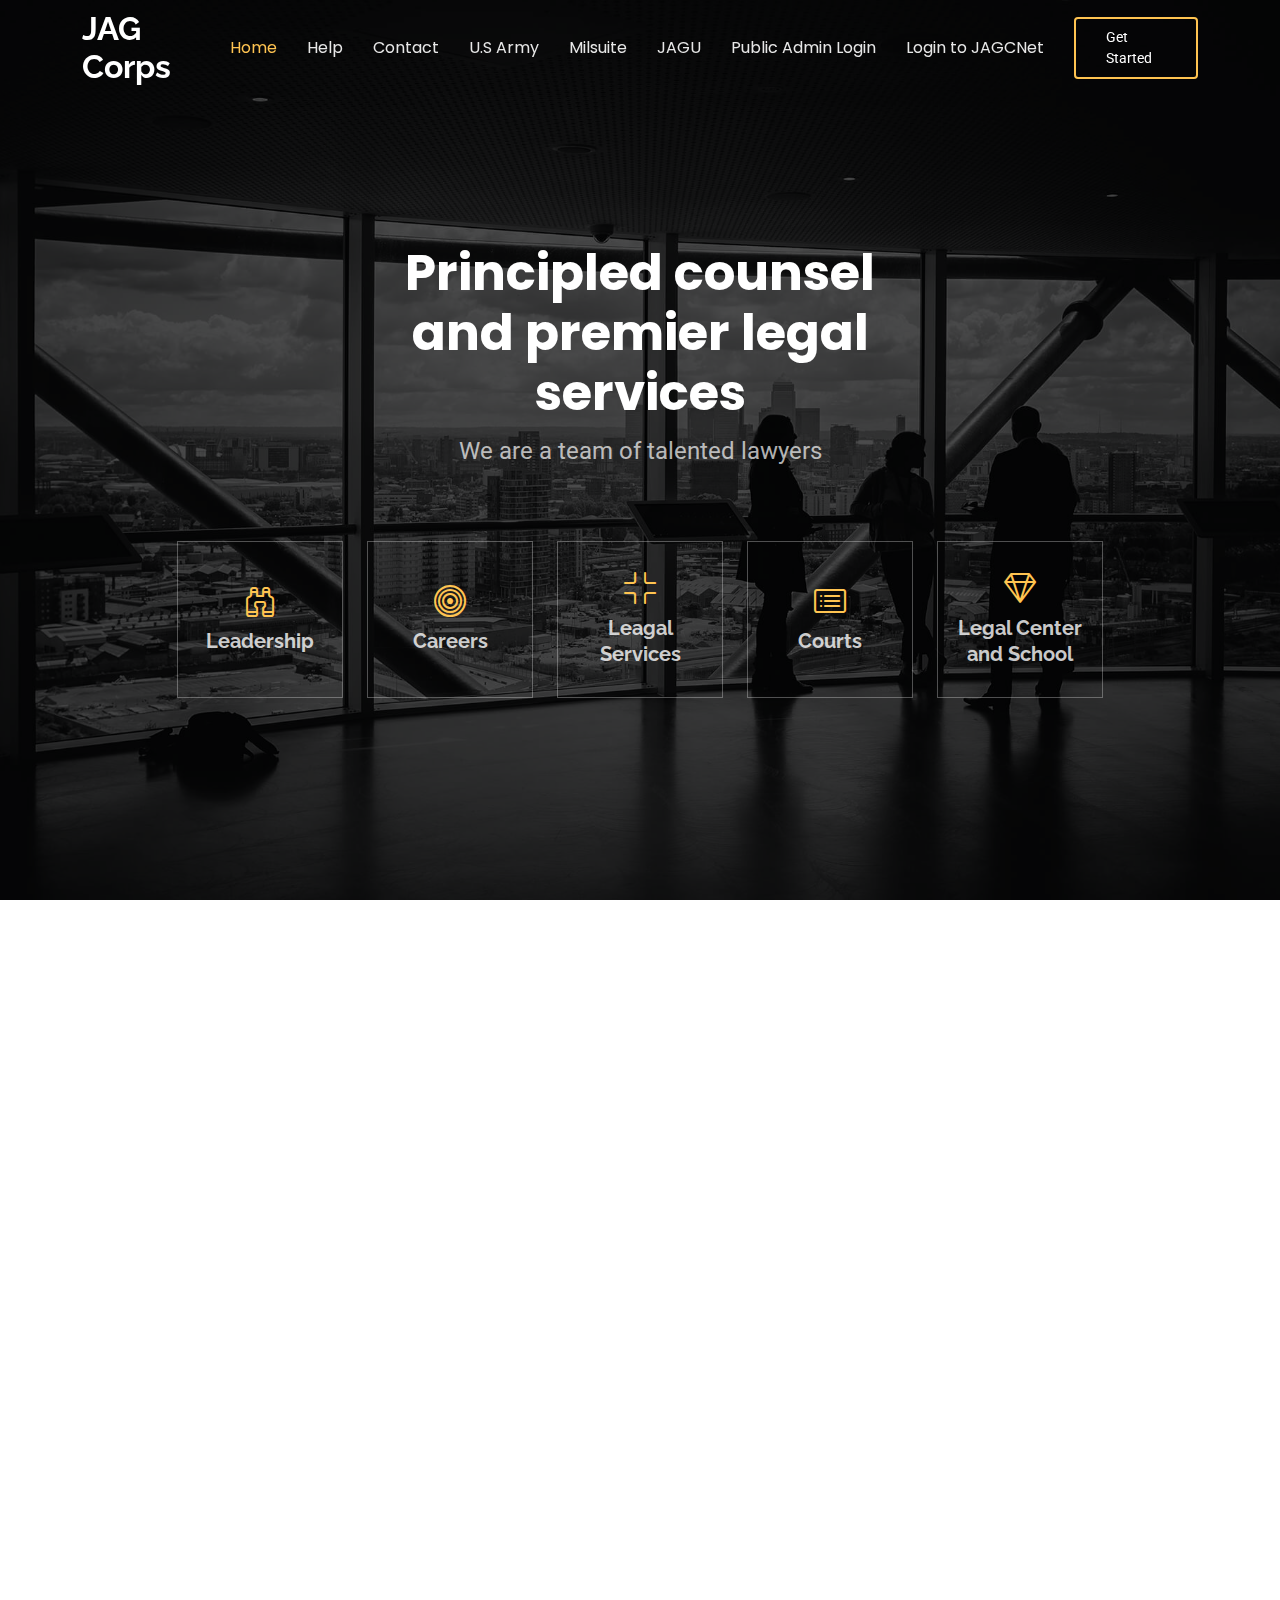
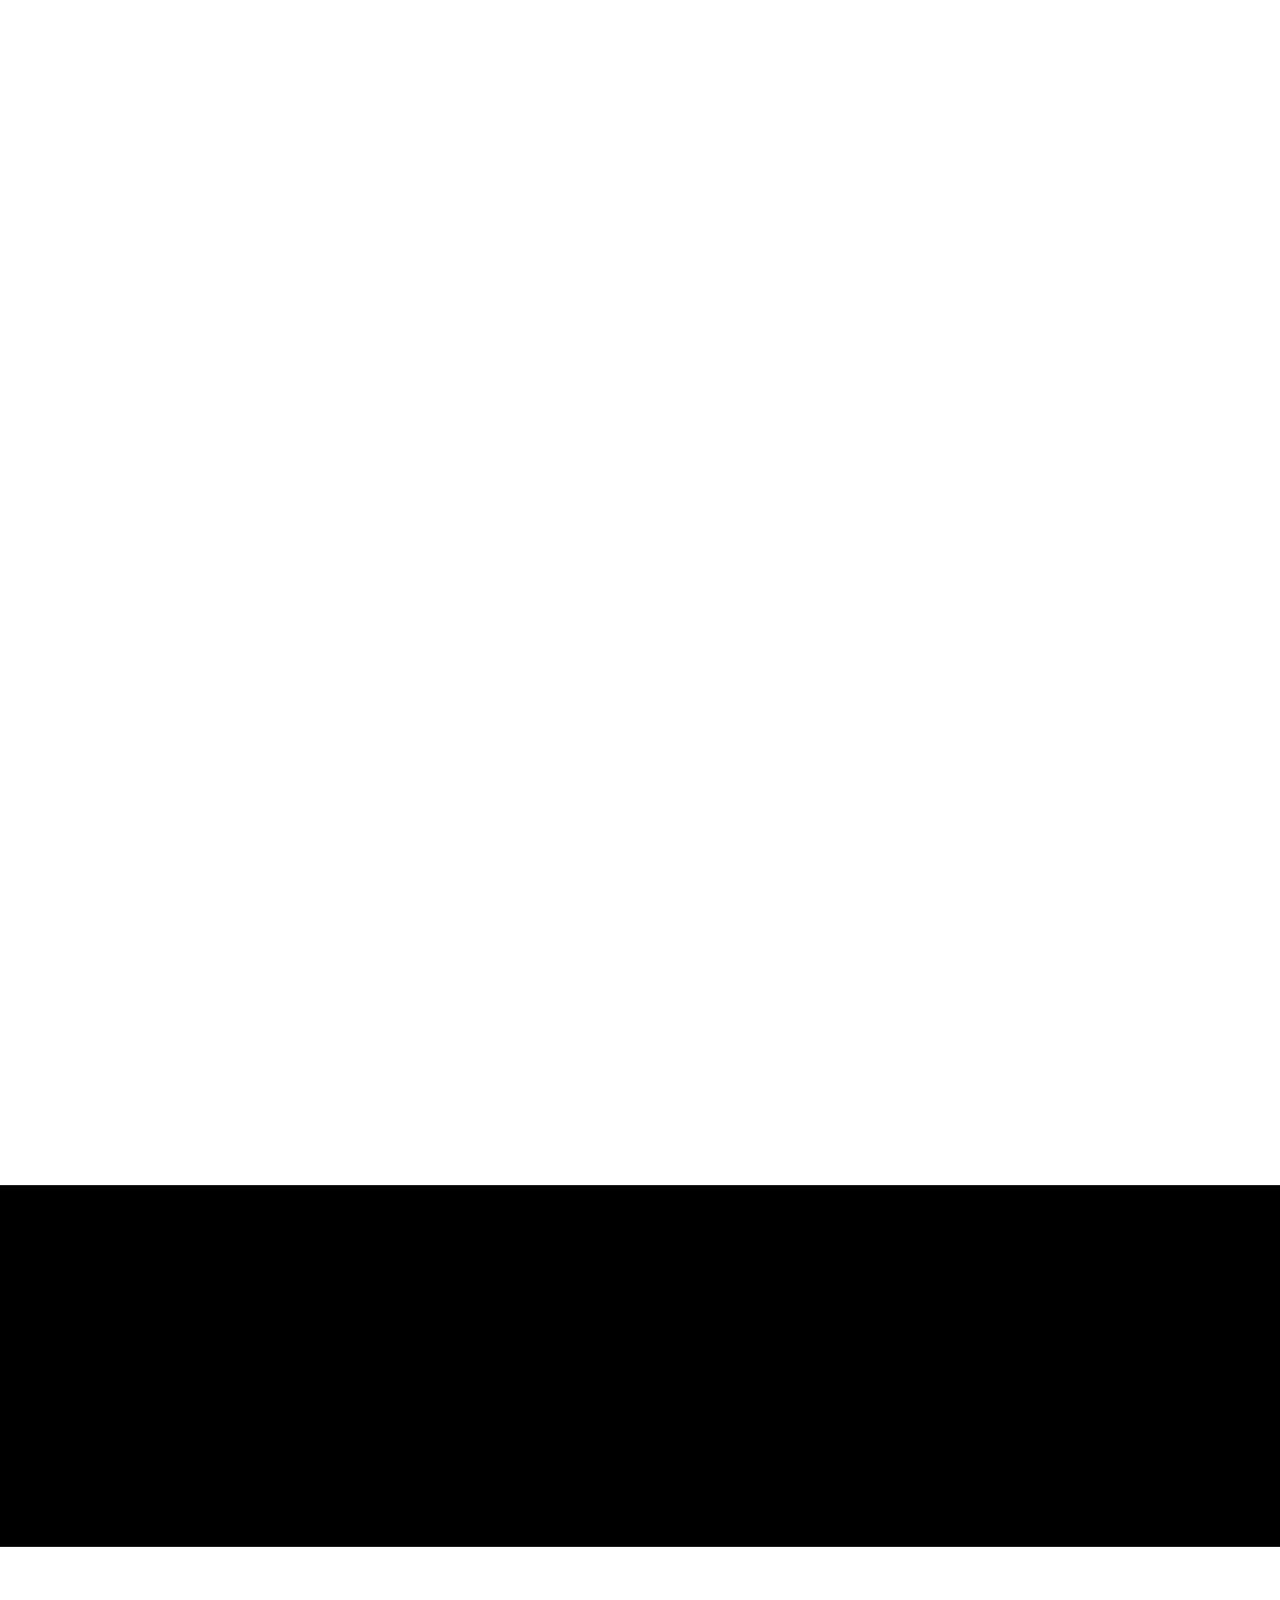
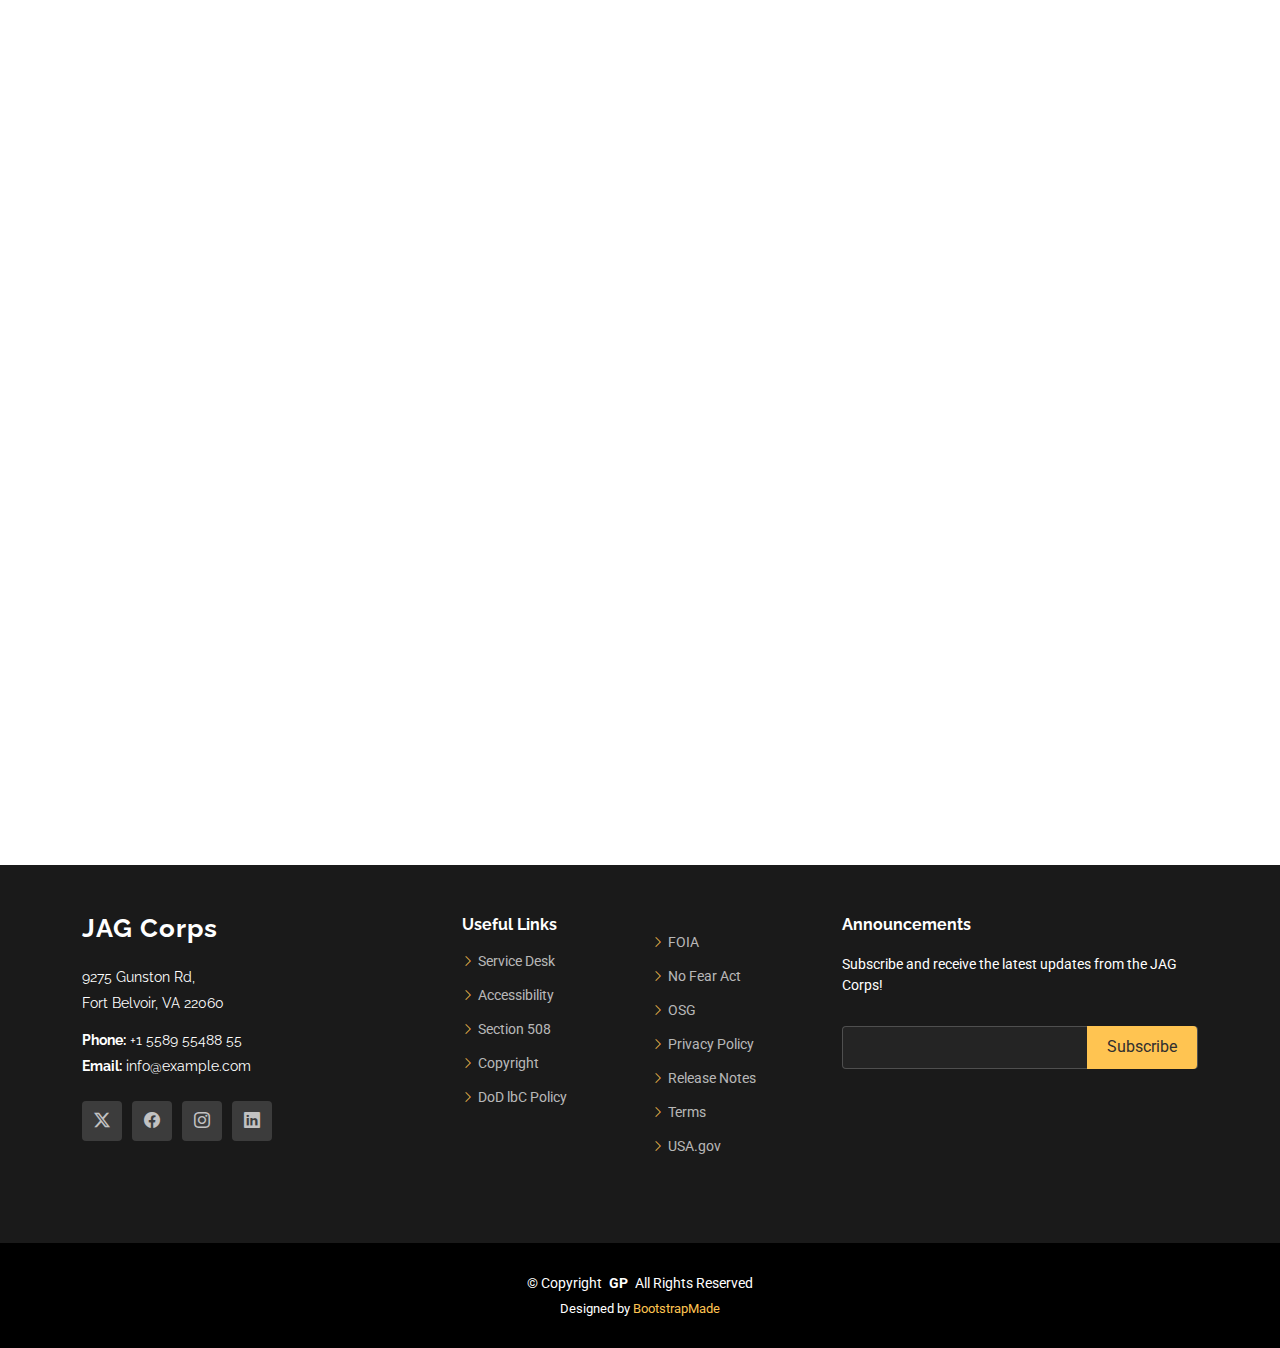
<file: Gp -1/index.html>
<!DOCTYPE html>
<html lang="en">

<head>
  <meta charset="utf-8">
  <meta content="width=device-width, initial-scale=1.0" name="viewport">
  <title>Index - Gp Bootstrap Template</title>
  <meta content="" name="description">
  <meta content="" name="keywords">

  <!-- Favicons -->
  <link href="assets/img/favicon.png" rel="icon">
  <link href="assets/img/apple-touch-icon.png" rel="apple-touch-icon">

  <!-- Fonts -->
  <link href="https://fonts.googleapis.com" rel="preconnect">
  <link href="https://fonts.gstatic.com" rel="preconnect" crossorigin>
  <link
    href="https://fonts.googleapis.com/css2?family=Roboto:ital,wght@0,100;0,300;0,400;0,500;0,700;0,900;1,100;1,300;1,400;1,500;1,700;1,900&family=Poppins:ital,wght@0,100;0,200;0,300;0,400;0,500;0,600;0,700;0,800;0,900;1,100;1,200;1,300;1,400;1,500;1,600;1,700;1,800;1,900&family=Raleway:ital,wght@0,100;0,200;0,300;0,400;0,500;0,600;0,700;0,800;0,900;1,100;1,200;1,300;1,400;1,500;1,600;1,700;1,800;1,900&display=swap"
    rel="stylesheet">

  <!-- Vendor CSS Files -->
  <link href="assets/vendor/bootstrap/css/bootstrap.min.css" rel="stylesheet">
  <link href="assets/vendor/bootstrap-icons/bootstrap-icons.css" rel="stylesheet">
  <link href="assets/vendor/aos/aos.css" rel="stylesheet">
  <link href="assets/vendor/swiper/swiper-bundle.min.css" rel="stylesheet">
  <link href="assets/vendor/glightbox/css/glightbox.min.css" rel="stylesheet">

  <!-- Main CSS File -->
  <link href="assets/css/main.css" rel="stylesheet">

  <!-- =======================================================
  * Template Name: Gp
  * Template URL: https://bootstrapmade.com/gp-free-multipurpose-html-bootstrap-template/
  * Updated: Jun 14 2024 with Bootstrap v5.3.3
  * Author: BootstrapMade.com
  * License: https://bootstrapmade.com/license/
  ======================================================== -->
</head>

<body class="index-page">

  <header id="header" class="header d-flex align-items-center fixed-top">
    <div class="container-fluid container-xl position-relative d-flex align-items-center justify-content-between">

      <a href="index.html" class="logo d-flex align-items-center me-auto me-lg-0">
        <!-- Uncomment the line below if you also wish to use an image logo -->
        <!-- <img src="assets/img/logo.png" alt=""> -->
        <h1 class="sitename">JAG Corps</h1>
        <!-- <span></span> -->
      </a>

      <nav id="navmenu" class="navmenu">
        <ul>
          <li><a href="#hero" class="active">Home<br></a></li>
          <li><a href="#about">Help</a></li>
          <li><a href="#services">Contact</a></li>
          <li><a href="#portfolio">U.S Army</a></li>
          <li><a href="#team">Milsuite</a></li>
          <!-- <li class="dropdown"><a href="#"><span>Dropdown</span> <i class="bi bi-chevron-down toggle-dropdown"></i></a>
            <ul>
              <li><a href="#">Dropdown 1</a></li>
              <li class="dropdown"><a href="#"><span>Deep Dropdown</span> <i class="bi bi-chevron-down toggle-dropdown"></i></a>
                <ul>
                  <li><a href="#">Deep Dropdown 1</a></li>
                  <li><a href="#">Deep Dropdown 2</a></li>
                  <li><a href="#">Deep Dropdown 3</a></li>
                  <li><a href="#">Deep Dropdown 4</a></li>
                  <li><a href="#">Deep Dropdown 5</a></li>
                </ul>
              </li>
              <li><a href="#">Dropdown 2</a></li>
              <li><a href="#">Dropdown 3</a></li>
              <li><a href="#">Dropdown 4</a></li>
            </ul>
          </li> -->
          <li><a href="#contact">JAGU</a></li>
          <li><a href="#contact">Public Admin Login</a></li>
          <li><a href="#contact">Login to JAGCNet</a></li>
        </ul>
        <i class="mobile-nav-toggle d-xl-none bi bi-list"></i>
      </nav>

      <a class="btn-getstarted" href="index.html#about">Get Started</a>

    </div>
  </header>

  <main class="main">

    <!-- Hero Section -->
    <section id="hero" class="hero section">

      <img src="assets/img/hero-bg.jpg" alt="" data-aos="fade-in">

      <div class="container">

        <div class="row justify-content-center text-center" data-aos="fade-up" data-aos-delay="100">
          <div class="col-xl-6 col-lg-8">
            <h2>Principled counsel and premier legal services<span></span></h2>
            <p>We are a team of talented lawyers</p>
          </div>
        </div>

        <div class="row gy-4 mt-5 justify-content-center" data-aos="fade-up" data-aos-delay="200">
          <div class="col-xl-2 col-md-4" data-aos="fade-up" data-aos-delay="300">
            <div class="icon-box">
              <i class="bi bi-binoculars"></i>
              <h3><a href="./leader.html" target="_blank">Leadership</a></h3>
            </div>
          </div>
          <div class="col-xl-2 col-md-4" data-aos="fade-up" data-aos-delay="400">
            <div class="icon-box">
              <i class="bi bi-bullseye"></i>
              <h3><a href="./career.html" target="_blank">Careers</a></h3>
            </div>
          </div>
          <div class="col-xl-2 col-md-4" data-aos="fade-up" data-aos-delay="500">
            <div class="icon-box">
              <i class="bi bi-fullscreen-exit"></i>
              <h3><a href="./legal.html" target="_blank">Leagal Services</a></h3>
            </div>
          </div>
          <div class="col-xl-2 col-md-4" data-aos="fade-up" data-aos-delay="600">
            <div class="icon-box">
              <i class="bi bi-card-list"></i>
              <h3><a href="./court.html" target="_blank">Courts</a></h3>
            </div>
          </div>
          <div class="col-xl-2 col-md-4" data-aos="fade-up" data-aos-delay="700">
            <div class="icon-box">
              <i class="bi bi-gem"></i>
              <h3><a href="https://tjaglcs.army.mil/" target="_blank">Legal Center and School</a></h3>
            </div>
          </div>
        </div>

      </div>

    </section><!-- /Hero Section -->

    <!-- About Section -->
    <section id="about" class="about section">

      <div class="container" data-aos="fade-up" data-aos-delay="100">

        <div class="row gy-4">
          <div class="col-lg-6 order-1 order-lg-2 mySlider">
            <div class="numbertext"> 1 / 3</div>
            <img src="assets/img/img4.jpg" class="img-fluid" alt="">
            <div class="text">Lorem ipsum dolor sit amet consectetur adipisicing elit. Impedit architecto veritatis quisquam labore error saepe dolore cumque id magni! Minima adipisci, aut error ab ullam illo. </div>
            <a class="prev" onclick="plusSlides(-1)">&#10094;</a>
            <a class="next" onclick="plusSlides(1)">&#10095;</a>
          </div>
          <div class="col-lg-6 order-1 order-lg-2 mySlider">
            <div class="numbertext"> 2 / 3</div>
            <img src="assets/img/img5.jpg" class="img-fluid" alt="">
            <div class="text">Lorem ipsum dolor sit, amet consectetur adipisicing elit. Explicabo omnis, illum magnam alias neque consequatur maxime quidem, sint ea sequi dolor, obcaecati facilis minima incidunt aliquid. Aperiam iusto voluptate asperiores. </div>
            <a class="prev" onclick="plusSlides(-1)">&#10094;</a>
            <a class="next" onclick="plusSlides(1)">&#10095;</a>
          </div>
          <div class="col-lg-6 order-1 order-lg-2 mySlider">
            <div class="numbertext"> 3 / 3</div>
            <img src="assets/img/img6.jpg" class="img-fluid" alt="">
            <div class="text">Lorem ipsum dolor sit amet consectetur adipisicing elit. Impedit architecto veritatis quisquam labore error saepe dolore cumque id magni! Minima adipisci, aut error ab ullam illo. </div>
            <a class="prev" onclick="plusSlides(-1)">&#10094;</a>
            <a class="next" onclick="plusSlides(1)">&#10095;</a>
          </div>
          <div class="col-lg-6 order-1 order-lg-2 mySlider">
            <div class="numbertext"> 4 / 4</div>
            <img src="assets/img/img7.jpg" class="img-fluid" alt="">
            <div class="text">Lorem ipsum dolor sit amet consectetur adipisicing elit. Impedit architecto veritatis quisquam labore error saepe dolore cumque id magni! Minima adipisci, aut error ab ullam illo. </div>
            <a class="prev" onclick="plusSlides(-1)">&#10094;</a>
            <a class="next" onclick="plusSlides(1)">&#10095;</a>
          </div>
         <!-- Announcements Section -->
          <div class="col-lg-6 order-2 order-lg-1 content">
            <h3><a href="#">Announcements</a></h3>
            <!-- <p class="fst-italic">
              Lorem ipsum dolor sit amet, consectetur adipiscing elit, sed do eiusmod tempor incididunt ut labore et
              dolore
              magna aliqua.
            </p> -->
            <ul class="announce1">
              <li><i class="bi bi-check2-all"></i> <span><a style="color: black;" href="">JAGCNet Cloud Migration 12-19
                    July 2024</a></span>
              </li>
              <li><i class="bi bi-check2-all"></i> <span><a style="color: black;" href="">JAGCNet Account Requirement +
                    DD 2875 Instructions</a></span></li>
              <li><i class="bi bi-check2-all"></i> <span><a style="color: black;" href="">Establishment of The Chief
                    Warrant Officer Three Melanie D. Sellars Servant Leadership Award</a></span></li>
              <li><i class="bi bi-check2-all"></i> <span><a style="color: black;" href="">REMINDER: TRY YOUR OWN CASE BY
                    THE U.S. ARMY ADVOCACY CENTER IS OPEN FOR ENROLLMENT!</a></span></li>
              <li><i class="bi bi-check2-all"></i> <span><a style="color: black;" href="">REMINDER: TRY YOUR OWN CASE BY
                    THE U.S. ARMY ADVOCACY CENTER IS OPEN FOR ENROLLMENT!</a></span></li>
              <li><i class="bi bi-check2-all"></i> <span><a style="color: black;" href="">Issue 1 of The Army
                    Lawyer</a></span></li>
            </ul>
            <ul class="announce2">
              <li><i class="bi bi-check2-all"></i> <span><a style="color: black;" href="">Second List</a></span>
              </li>
              <li><i class="bi bi-check2-all"></i> <span><a style="color: black;" href="">Second List</a></span></li>
              <li><i class="bi bi-check2-all"></i> <span><a style="color: black;" href="">Second List</a></span></li>
              <li><i class="bi bi-check2-all"></i> <span><a style="color: black;" href="">Second List</a></span></li>
              <li><i class="bi bi-check2-all"></i> <span><a style="color: black;" href="">Second List</a></span></li>
              <li><i class="bi bi-check2-all"></i> <span><a style="color: black;" href="">Second List</a></span></li>
            </ul>
            <ul class="announce3">
              <li><i class="bi bi-check2-all"></i> <span><a style="color: black;" href=""> Third List</a></span>
              </li>
              <li><i class="bi bi-check2-all"></i> <span><a style="color: black;" href="">Third List</a></span></li>
              <li><i class="bi bi-check2-all"></i> <span><a style="color: black;" href="">Third List</a></span></li>
              <li><i class="bi bi-check2-all"></i> <span><a style="color: black;" href="">Third List</a></span></li>
              <li><i class="bi bi-check2-all"></i> <span><a style="color: black;" href="">Third List</a></span></li>
              <li><i class="bi bi-check2-all"></i> <span><a style="color: black;" href="">Third List</a></span></li>
            </ul>
            <ul class="announce4">
              <li><i class="bi bi-check2-all"></i> <span><a style="color: black;" href=""> Fourth List</a></span>
              </li>
              <li><i class="bi bi-check2-all"></i> <span><a style="color: black;" href="">Fourth List</a></span></li>
              <li><i class="bi bi-check2-all"></i> <span><a style="color: black;" href="">Fourth List</a></span></li>
              <li><i class="bi bi-check2-all"></i> <span><a style="color: black;" href="">Fourth List</a></span></li>
              <li><i class="bi bi-check2-all"></i> <span><a style="color: black;" href="">Fourth List</a></span></li>
              <li><i class="bi bi-check2-all"></i> <span><a style="color: black;" href="">Fourth List</a></span></li>
            </ul>
            <ul class="announce5">
              <li><i class="bi bi-check2-all"></i> <span><a style="color: black;" href=""> Fifth List</a></span>
              </li>
              <li><i class="bi bi-check2-all"></i> <span><a style="color: black;" href="">Fifth List</a></span></li>
              <li><i class="bi bi-check2-all"></i> <span><a style="color: black;" href="">Fifth List</a></span></li>
              <li><i class="bi bi-check2-all"></i> <span><a style="color: black;" href="">Fifth List</a></span></li>
              <li><i class="bi bi-check2-all"></i> <span><a style="color: black;" href="">Fifth List</a></span></li>
              <li><i class="bi bi-check2-all"></i> <span><a style="color: black;" href="">Fifth List</a></span></li>
            </ul>
            <ul class="announce6">
              <li><i class="bi bi-check2-all"></i> <span><a style="color: black;" href=""> Sixth List</a></span>
              </li>
              <li><i class="bi bi-check2-all"></i> <span><a style="color: black;" href="">Sixth List</a></span></li>
              <li><i class="bi bi-check2-all"></i> <span><a style="color: black;" href="">Sixth List</a></span></li>
              <li><i class="bi bi-check2-all"></i> <span><a style="color: black;" href="">Sixth List</a></span></li>
              <li><i class="bi bi-check2-all"></i> <span><a style="color: black;" href="">Sixth List</a></span></li>
              <li><i class="bi bi-check2-all"></i> <span><a style="color: black;" href="">Sixth List</a></span></li>
            </ul><!-- End of bullet list for announcements -->
            <!-- <p>
              Ullamco laboris nisi ut aliquip ex ea commodo consequat. Duis aute irure dolor in reprehenderit in
              voluptate
              velit esse cillum dolore eu fugiat nulla pariatur. Excepteur sint occaecat cupidatat non proident
            </p> -->
              <div class="page-container">
                <div class="my-pagination">
                  <button class="page-btn1" onclick="backBtn()"><img src="./assets/img/448-arrow.png" alt="">prev</button>
                  <ul class="my-list">
                    <li class="page-link my-active" value="1" onclick="activeLink()">1</li>
                    <li class="page-link" value="2" onclick="activeLink()">2</li>
                    <li class="page-link" value="3" onclick="activeLink()">3</li>
                    <li class="page-link" value="4" onclick="activeLink()">4</li>
                    <li class="page-link" value="5" onclick="activeLink()">5</li>
                    <li class="page-link" value="6" onclick="activeLink()">6</li>
                  </ul>
                  <button class="page-btn2" onclick="nextBtn()">next<img src="./assets/img/448-arrow.png" alt=""></button>
                </div>
              </div>
          </div>
        </div>

      </div>

    </section><!-- /About Section -->

    <!-- Clients Section -->
    <section id="clients" class="clients section">

      <div class="container" data-aos="fade-up" data-aos-delay="100">

        <div class="swiper init-swiper">
          <script type="application/json" class="swiper-config">
            {
              "loop": true,
              "speed": 600,
              "autoplay": {
                "delay": 5000
              },
              "slidesPerView": "auto",
              "pagination": {
                "el": ".swiper-pagination",
                "type": "bullets",
                "clickable": true
              },
              "breakpoints": {
                "320": {
                  "slidesPerView": 2,
                  "spaceBetween": 40
                },
                "480": {
                  "slidesPerView": 3,
                  "spaceBetween": 60
                },
                "640": {
                  "slidesPerView": 4,
                  "spaceBetween": 80
                },
                "992": {
                  "slidesPerView": 6,
                  "spaceBetween": 120
                }
              }
            }
          </script>
          <div class="swiper-wrapper align-items-center">
            <!-- <div class="swiper-slide"><img src="assets/img/clients/client-1.png" class="img-fluid" alt=""></div> -->
            <div class="swiper-slide"><a href="#">Advocacy</a></div>
            <!-- <div class="swiper-slide"><img src="assets/img/clients/client-2.png" class="img-fluid" alt=""></div> -->
            <div class="swiper-slide"><a href="#">Libraries</a></div>
            <!-- <div class="swiper-slide"><img src="assets/img/clients/client-3.png" class="img-fluid" alt=""></div> -->
            <div class="swiper-slide"><a href="#">FOIA</a></div>
            <!-- <div class="swiper-slide"><img src="assets/img/clients/client-4.png" class="img-fluid" alt=""></div> -->
            <div class="swiper-slide"><a href="#">Access</a></div>
            <!-- <div class="swiper-slide"><img src="assets/img/clients/client-5.png" class="img-fluid" alt=""></div> -->
            <div class="swiper-slide"><a href="#">Personnel</a></div>
            <!-- <div class="swiper-slide"><img src="assets/img/clients/client-6.png" class="img-fluid" alt=""></div> -->
            <div class="swiper-slide"><a href="#">CP-56</a></div>
            <!-- <div class="swiper-slide"><img src="assets/img/clients/client-7.png" class="img-fluid" alt=""></div> -->
            <div class="swiper-slide"><a href="#">Wellness</a></div>
            <!-- <div class="swiper-slide"><img src="assets/img/clients/client-8.png" class="img-fluid" alt=""></div> -->
            <div class="swiper-slide"><a href="#">OSTC</a></div>
          </div>
          <div class="swiper-pagination"></div>
        </div>

      </div>

    </section><!-- /Clients Section -->

    <!-- Features Section -->
    <!-- <section id="features" class="features section">

      <div class="container">

        <div class="row gy-4"> -->
    <!-- <div class="features-image col-lg-6" data-aos="fade-up" data-aos-delay="100"><img src="assets/img/features-bg.jpg" alt=""></div>
          <div class="col-lg-6">

            <div class="features-item d-flex ps-0 ps-lg-3 pt-4 pt-lg-0" data-aos="fade-up" data-aos-delay="200">
              <i class="bi bi-archive flex-shrink-0"></i>
              <div>
                <h4>Est labore ad</h4>
                <p>Consequuntur sunt aut quasi enim aliquam quae harum pariatur laboris nisi ut aliquip</p>
              </div>
            </div> -->
    <!-- End Features Item-->
    <!-- <div class="features-item d-flex mt-5 ps-0 ps-lg-3" data-aos="fade-up" data-aos-delay="300">
              <i class="bi bi-basket flex-shrink-0"></i>
              <div>
                <h4>Harum esse qui</h4>
                <p>Excepteur sint occaecat cupidatat non proident, sunt in culpa qui officia deserunt</p>
              </div>
            </div> -->
    <!-- End Features Item-->
    <!-- <div class="features-item d-flex mt-5 ps-0 ps-lg-3" data-aos="fade-up" data-aos-delay="400">
              <i class="bi bi-broadcast flex-shrink-0"></i>
              <div>
                <h4>Aut occaecati</h4>
                <p>Aut suscipit aut cum nemo deleniti aut omnis. Doloribus ut maiores omnis facere</p>
              </div>
            </div> -->
    <!-- End Features Item-->
    <!-- <div class="features-item d-flex mt-5 ps-0 ps-lg-3" data-aos="fade-up" data-aos-delay="500">
              <i class="bi bi-camera-reels flex-shrink-0"></i>
              <div>
                <h4>Beatae veritatis</h4>
                <p>Expedita veritatis consequuntur nihil tempore laudantium vitae denat pacta</p>
              </div>
            </div> -->
    <!-- End Features Item-->
    <!-- </div>
        </div>

      </div> -->

    <!-- </section>/Features Section -->

    <!-- Services Section -->
    <section id="services" class="services section">

      <!-- Section Title -->
      <div class="container section-title" data-aos="fade-up">
        <h2>Events</h2>
        <p>upcoming events</p>
      </div><!-- End Section Title -->

      <div class="container">

        <div class="row gy-4">

          <div class="col-lg-4 col-md-6" data-aos="fade-up" data-aos-delay="100">
            <div class="service-item position-relative">
              <div class="icon">
                <i class="bi bi-activity"></i>
              </div>
              <a href="service-details.html" class="stretched-link">
                <h3>New Resident JATSOC</h3>
              </a>
              <p>1st Judge Advocate Tactical Staff Officer Course (16-18 January 2024). 2nd Judge Advocate Tactical
                Staff Officer Course (25-27 June 2024).</p>
            </div>
          </div><!-- End Service Item -->

          <div class="col-lg-4 col-md-6" data-aos="fade-up" data-aos-delay="200">
            <div class="service-item position-relative">
              <div class="icon">
                <i class="bi bi-broadcast"></i>
              </div>
              <a href="service-details.html" class="stretched-link">
                <h3>34th Advanced Law For Paralegal</h3>
              </a>
              <p>This is a save-the-date notification for the upcoming 34th Advanced Law for Paralegal Course scheduled
                for 24 - 28 June
                2024, at The Judge Advocate General's Legal Center and School.</p>
            </div>
          </div><!-- End Service Item -->

          <div class="col-lg-4 col-md-6" data-aos="fade-up" data-aos-delay="300">
            <div class="service-item position-relative">
              <div class="icon">
                <i class="bi bi-easel"></i>
              </div>
              <a href="service-details.html" class="stretched-link">
                <h3>(5F-F23) Legal Assistance Course</h3>
              </a>
              <p>Slots are still available for the upcoming Legal Assistance Course from 30 July to 2 August. New legal
                assistance
                attorneys and paralegals, as well as those looking to become familiar with recent developments in the
                law, are
                encouraged to enroll in the course.(Class: 079)</p>
            </div>
          </div><!-- End Service Item -->

          <div class="col-lg-4 col-md-6" data-aos="fade-up" data-aos-delay="400">
            <div class="service-item position-relative">
              <div class="icon">
                <i class="bi bi-bounding-box-circles"></i>
              </div>
              <a href="service-details.html" class="stretched-link">
                <h3>Place Holder</h3>
              </a>
              <p>Non et temporibus minus omnis sed dolor esse consequatur. Cupiditate sed error ea fuga sit provident
                adipisci neque.</p>
              <a href="service-details.html" class="stretched-link"></a>
            </div>
          </div><!-- End Service Item -->

          <div class="col-lg-4 col-md-6" data-aos="fade-up" data-aos-delay="500">
            <div class="service-item position-relative">
              <div class="icon">
                <i class="bi bi-calendar4-week"></i>
              </div>
              <a href="service-details.html" class="stretched-link">
                <h3>Place Holder</h3>
              </a>
              <p>Cumque et suscipit saepe. Est maiores autem enim facilis ut aut ipsam corporis aut. Sed animi at autem
                alias eius labore.</p>
              <a href="service-details.html" class="stretched-link"></a>
            </div>
          </div><!-- End Service Item -->

          <div class="col-lg-4 col-md-6" data-aos="fade-up" data-aos-delay="600">
            <div class="service-item position-relative">
              <div class="icon">
                <i class="bi bi-chat-square-text"></i>
              </div>
              <a href="service-details.html" class="stretched-link">
                <h3>Place Holder</h3>
              </a>
              <p>Hic molestias ea quibusdam eos. Fugiat enim doloremque aut neque non et debitis iure. Corrupti
                recusandae ducimus enim.</p>
              <a href="service-details.html" class="stretched-link"></a>
            </div>
          </div><!-- End Service Item -->

        </div>

      </div>

    </section><!-- /Services Section -->

    <!-- Call To Action Section -->
    <section id="call-to-action" class="call-to-action section">

      <img src="assets/img/cta-bg.jpg" alt="">

      <div class="container">
        <div class="row justify-content-center" data-aos="zoom-in" data-aos-delay="100">
          <div class="col-xl-10">
            <div class="text-center">
              <h3>Join The Judge Advocate General's Corps</h3>
              <p>The Army Judge Advocate General’s Corps is a different kind of legal practice. You will work with
                amazing teammates for
                an organization that values your contributions, be exposed to a broad spectrum of legal practice and
                perform a mission
                that truly makes a difference in our Army and our nation.</p>
              <a class="cta-btn" href="#">Apply</a>
            </div>
          </div>
        </div>
      </div>

    </section><!-- /Call To Action Section -->

    <!-- Portfolio Section -->
    <!-- <section id="portfolio" class="portfolio section"> -->

    <!-- Section Title -->
    <!-- <div class="container section-title" data-aos="fade-up">
        <h2>Portfolio</h2>
        <p>Check our Portfolio</p>
      </div>End Section Title -->

    <!-- <div class="container"> -->

    <!-- <div class="isotope-layout" data-default-filter="*" data-layout="masonry" data-sort="original-order"> -->

    <!-- <ul class="portfolio-filters isotope-filters" data-aos="fade-up" data-aos-delay="100">
            <li data-filter="*" class="filter-active">All</li>
            <li data-filter=".filter-app">App</li>
            <li data-filter=".filter-product">Card</li>
            <li data-filter=".filter-branding">Web</li>
          </ul>End Portfolio Filters -->

    <!-- <div class="row gy-4 isotope-container" data-aos="fade-up" data-aos-delay="200"> -->

    <!-- <div class="col-lg-4 col-md-6 portfolio-item isotope-item filter-app">
              <img src="assets/img/masonry-portfolio/masonry-portfolio-1.jpg" class="img-fluid" alt="">
              <div class="portfolio-info">
                <h4>App 1</h4>
                <p>Lorem ipsum, dolor sit</p>
                <a href="assets/img/masonry-portfolio/masonry-portfolio-1.jpg" title="App 1" data-gallery="portfolio-gallery-app" class="glightbox preview-link"><i class="bi bi-zoom-in"></i></a>
                <a href="portfolio-details.html" title="More Details" class="details-link"><i class="bi bi-link-45deg"></i></a>
              </div>
            </div>End Portfolio Item -->

    <!-- <div class="col-lg-4 col-md-6 portfolio-item isotope-item filter-product">
              <img src="assets/img/masonry-portfolio/masonry-portfolio-2.jpg" class="img-fluid" alt="">
              <div class="portfolio-info">
                <h4>Product 1</h4>
                <p>Lorem ipsum, dolor sit</p>
                <a href="assets/img/masonry-portfolio/masonry-portfolio-2.jpg" title="Product 1" data-gallery="portfolio-gallery-product" class="glightbox preview-link"><i class="bi bi-zoom-in"></i></a>
                <a href="portfolio-details.html" title="More Details" class="details-link"><i class="bi bi-link-45deg"></i></a>
              </div>
            </div>End Portfolio Item -->

    <!-- <div class="col-lg-4 col-md-6 portfolio-item isotope-item filter-branding">
              <img src="assets/img/masonry-portfolio/masonry-portfolio-3.jpg" class="img-fluid" alt="">
              <div class="portfolio-info">
                <h4>Branding 1</h4>
                <p>Lorem ipsum, dolor sit</p>
                <a href="assets/img/masonry-portfolio/masonry-portfolio-3.jpg" title="Branding 1" data-gallery="portfolio-gallery-branding" class="glightbox preview-link"><i class="bi bi-zoom-in"></i></a>
                <a href="portfolio-details.html" title="More Details" class="details-link"><i class="bi bi-link-45deg"></i></a>
              </div>
            </div>End Portfolio Item -->

    <!-- <div class="col-lg-4 col-md-6 portfolio-item isotope-item filter-app">
              <img src="assets/img/masonry-portfolio/masonry-portfolio-4.jpg" class="img-fluid" alt="">
              <div class="portfolio-info">
                <h4>App 2</h4>
                <p>Lorem ipsum, dolor sit</p>
                <a href="assets/img/masonry-portfolio/masonry-portfolio-4.jpg" title="App 2" data-gallery="portfolio-gallery-app" class="glightbox preview-link"><i class="bi bi-zoom-in"></i></a>
                <a href="portfolio-details.html" title="More Details" class="details-link"><i class="bi bi-link-45deg"></i></a>
              </div>
            </div>End Portfolio Item -->

    <!-- <div class="col-lg-4 col-md-6 portfolio-item isotope-item filter-product">
              <img src="assets/img/masonry-portfolio/masonry-portfolio-5.jpg" class="img-fluid" alt="">
              <div class="portfolio-info">
                <h4>Product 2</h4>
                <p>Lorem ipsum, dolor sit</p>
                <a href="assets/img/masonry-portfolio/masonry-portfolio-5.jpg" title="Product 2" data-gallery="portfolio-gallery-product" class="glightbox preview-link"><i class="bi bi-zoom-in"></i></a>
                <a href="portfolio-details.html" title="More Details" class="details-link"><i class="bi bi-link-45deg"></i></a>
              </div>
            </div>End Portfolio Item -->

    <!-- <div class="col-lg-4 col-md-6 portfolio-item isotope-item filter-branding">
              <img src="assets/img/masonry-portfolio/masonry-portfolio-6.jpg" class="img-fluid" alt="">
              <div class="portfolio-info">
                <h4>Branding 2</h4>
                <p>Lorem ipsum, dolor sit</p>
                <a href="assets/img/masonry-portfolio/masonry-portfolio-6.jpg" title="Branding 2" data-gallery="portfolio-gallery-branding" class="glightbox preview-link"><i class="bi bi-zoom-in"></i></a>
                <a href="portfolio-details.html" title="More Details" class="details-link"><i class="bi bi-link-45deg"></i></a>
              </div>
            </div>End Portfolio Item -->

    <!-- <div class="col-lg-4 col-md-6 portfolio-item isotope-item filter-app">
              <img src="assets/img/masonry-portfolio/masonry-portfolio-7.jpg" class="img-fluid" alt="">
              <div class="portfolio-info">
                <h4>App 3</h4>
                <p>Lorem ipsum, dolor sit</p>
                <a href="assets/img/masonry-portfolio/masonry-portfolio-7.jpg" title="App 3" data-gallery="portfolio-gallery-app" class="glightbox preview-link"><i class="bi bi-zoom-in"></i></a>
                <a href="portfolio-details.html" title="More Details" class="details-link"><i class="bi bi-link-45deg"></i></a>
              </div>
            </div>End Portfolio Item -->

    <!-- <div class="col-lg-4 col-md-6 portfolio-item isotope-item filter-product">
              <img src="assets/img/masonry-portfolio/masonry-portfolio-8.jpg" class="img-fluid" alt="">
              <div class="portfolio-info">
                <h4>Product 3</h4>
                <p>Lorem ipsum, dolor sit</p>
                <a href="assets/img/masonry-portfolio/masonry-portfolio-8.jpg" title="Product 3" data-gallery="portfolio-gallery-product" class="glightbox preview-link"><i class="bi bi-zoom-in"></i></a>
                <a href="portfolio-details.html" title="More Details" class="details-link"><i class="bi bi-link-45deg"></i></a>
              </div>
            </div>End Portfolio Item -->

    <!-- <div class="col-lg-4 col-md-6 portfolio-item isotope-item filter-branding">
              <img src="assets/img/masonry-portfolio/masonry-portfolio-9.jpg" class="img-fluid" alt="">
              <div class="portfolio-info">
                <h4>Branding 3</h4>
                <p>Lorem ipsum, dolor sit</p>
                <a href="assets/img/masonry-portfolio/masonry-portfolio-9.jpg" title="Branding 2" data-gallery="portfolio-gallery-branding" class="glightbox preview-link"><i class="bi bi-zoom-in"></i></a>
                <a href="portfolio-details.html" title="More Details" class="details-link"><i class="bi bi-link-45deg"></i></a>
              </div>
            </div>End Portfolio Item -->

    <!-- </div>End Portfolio Container -->

    <!-- </div> -->

    <!-- </div> -->

    <!-- </section>/Portfolio Section -->

    <!-- Stats Section -->
    <!-- <section id="stats" class="stats section"> -->

    <!-- <div class="container" data-aos="fade-up" data-aos-delay="100"> -->

    <!-- <div class="row gy-4 align-items-center justify-content-between"> -->

    <!-- <div class="col-lg-5">
            <img src="assets/img/stats-img.jpg" alt="" class="img-fluid">
          </div> -->

    <!-- <div class="col-lg-6"> -->

    <!-- <h3 class="fw-bold fs-2 mb-3">Voluptatem dignissimos provident quasi</h3>
            <p>
              Lorem ipsum dolor sit amet, consectetur adipiscing elit, sed do eiusmod tempor incididunt ut labore et dolore magna aliqua. Duis aute irure dolor in reprehenderit
            </p> -->

    <!-- <div class="row gy-4"> -->

    <!-- <div class="col-lg-6">
                <div class="stats-item d-flex">
                  <i class="bi bi-emoji-smile flex-shrink-0"></i>
                  <div>
                    <span data-purecounter-start="0" data-purecounter-end="232" data-purecounter-duration="1" class="purecounter"></span>
                    <p><strong>Happy Clients</strong> <span>consequuntur quae</span></p>
                  </div>
                </div>
              </div>End Stats Item -->

    <!-- <div class="col-lg-6">
                <div class="stats-item d-flex">
                  <i class="bi bi-journal-richtext flex-shrink-0"></i>
                  <div>
                    <span data-purecounter-start="0" data-purecounter-end="521" data-purecounter-duration="1" class="purecounter"></span>
                    <p><strong>Projects</strong> <span>adipisci atque cum quia aut</span></p>
                  </div>
                </div>
              </div>End Stats Item -->

    <!-- <div class="col-lg-6">
                <div class="stats-item d-flex">
                  <i class="bi bi-headset flex-shrink-0"></i>
                  <div>
                    <span data-purecounter-start="0" data-purecounter-end="1453" data-purecounter-duration="1" class="purecounter"></span>
                    <p><strong>Hours Of Support</strong> <span>aut commodi quaerat</span></p>
                  </div>
                </div>
              </div>End Stats Item -->

    <!-- <div class="col-lg-6">
                <div class="stats-item d-flex">
                  <i class="bi bi-people flex-shrink-0"></i>
                  <div>
                    <span data-purecounter-start="0" data-purecounter-end="32" data-purecounter-duration="1" class="purecounter"></span>
                    <p><strong>Hard Workers</strong> <span>rerum asperiores dolor</span></p>
                  </div>
                </div>
              </div>End Stats Item -->

    <!-- </div> -->
    <!-- 
          </div> -->

    <!-- </div> -->

    <!-- </div> -->

    <!-- </section>/Stats Section -->

    <!-- Testimonials Section -->


    <!-- Team Section -->
   <!-- /Team Section -->
    
    <!-- Contact Section -->
    <section id="contact" class="contact section">

      <!-- Section Title -->
      <div class="container section-title" data-aos="fade-up">
        <h2>Contact</h2>
        <p>Contact Us</p>
      </div><!-- End Section Title -->

      <div class="container" data-aos="fade-up" data-aos-delay="100">

        <div class="mb-5" data-aos="fade-up" data-aos-delay="200">
          <iframe
            src="https://www.google.com/maps/embed?pb=!1m18!1m12!1m3!1d3113.515745473493!2d-77.15207932244438!3d38.70596647176553!2m3!1f0!2f0!3f0!3m2!1i1024!2i768!4f13.1!3m3!1m2!1s0x89b7ac882681f607%3A0x4f75fe2b1d6e60b8!2s9275%20Gunston%20Rd%2C%20Fort%20Belvoir%2C%20VA%2022060!5e0!3m2!1sen!2sus!4v1718736916093!5m2!1sen!2sus"
            width="100%" height="270" style="border:0;" allowfullscreen="" loading="lazy"
            referrerpolicy="no-referrer-when-downgrade"></iframe>
        </div><!-- End Google Maps -->

        <div class="row gy-4">

          <div class="col-lg-4">
            <div class="info-item d-flex" data-aos="fade-up" data-aos-delay="300">
              <i class="bi bi-geo-alt flex-shrink-0"></i>
              <div>
                <h3>Address</h3>
                <p>9275 Gunston Rd, Fort Belvoir, VA 22060</p>
              </div>
            </div><!-- End Info Item -->

            <div class="info-item d-flex" data-aos="fade-up" data-aos-delay="400">
              <i class="bi bi-telephone flex-shrink-0"></i>
              <div>
                <h3>Call Us</h3>
                <p>+1 5589 55488 55</p>
              </div>
            </div><!-- End Info Item -->

            <div class="info-item d-flex" data-aos="fade-up" data-aos-delay="500">
              <i class="bi bi-envelope flex-shrink-0"></i>
              <div>
                <h3>Email Us</h3>
                <p>info@example.com</p>
              </div>
            </div><!-- End Info Item -->

          </div>

          <div class="col-lg-8">
            <form action="forms/contact.php" method="post" class="php-email-form" data-aos="fade-up"
              data-aos-delay="200">
              <div class="row gy-4">

                <div class="col-md-6">
                  <input type="text" name="name" class="form-control" placeholder="Your Name" required="">
                </div>

                <div class="col-md-6 ">
                  <input type="email" class="form-control" name="email" placeholder="Your Email" required="">
                </div>

                <div class="col-md-12">
                  <input type="text" class="form-control" name="subject" placeholder="Subject" required="">
                </div>

                <div class="col-md-12">
                  <textarea class="form-control" name="message" rows="6" placeholder="Message" required=""></textarea>
                </div>

                <div class="col-md-12 text-center">
                  <div class="loading">Loading</div>
                  <div class="error-message"></div>
                  <div class="sent-message">Your message has been sent. Thank you!</div>

                  <button type="submit">Send Message</button>
                </div>

              </div>
            </form>
          </div><!-- End Contact Form -->

        </div>

      </div>

    </section><!-- /Contact Section -->

  </main>

  <footer id="footer" class="footer">

    <div class="footer-top">
      <div class="container">
        <div class="row gy-4">
          <div class="col-lg-4 col-md-6 footer-about">
            <a href="index.html" class="logo d-flex align-items-center">
              <span class="sitename">JAG Corps</span>
            </a>
            <div class="footer-contact pt-3">
              <p>9275 Gunston Rd, </p>
              <p>Fort Belvoir, VA 22060</p>
              <p class="mt-3"><strong>Phone:</strong> <span>+1 5589 55488 55</span></p>
              <p><strong>Email:</strong> <span>info@example.com</span></p>
            </div>
            <div class="social-links d-flex mt-4">
              <a href=""><i class="bi bi-twitter-x"></i></a>
              <a href=""><i class="bi bi-facebook"></i></a>
              <a href=""><i class="bi bi-instagram"></i></a>
              <a href=""><i class="bi bi-linkedin"></i></a>
            </div>
          </div>

          <div class="col-lg-2 col-md-3 footer-links">
            <h4>Useful Links</h4>
            <ul>
              <li><i class="bi bi-chevron-right"></i> <a href="#"> Service Desk</a></li>
              <li><i class="bi bi-chevron-right"></i> <a href="#"> Accessibility</a></li>
              <li><i class="bi bi-chevron-right"></i> <a href="#"> Section 508</a></li>
              <li><i class="bi bi-chevron-right"></i> <a href="#"> Copyright</a></li>
              <li><i class="bi bi-chevron-right"></i> <a href="#"> DoD lbC Policy</a></li>
            </ul>
          </div>

          <div class="col-lg-2 col-md-3 footer-links">
            <h4></h4>
            <ul>
              <li><i class="bi bi-chevron-right"></i> <a href="#"> FOIA</a></li>
              <li><i class="bi bi-chevron-right"></i> <a href="#"> No Fear Act</a></li>
              <li><i class="bi bi-chevron-right"></i> <a href="#"> OSG</a></li>
              <li><i class="bi bi-chevron-right"></i> <a href="#"> Privacy Policy</a></li>
              <li><i class="bi bi-chevron-right"></i> <a href="#"> Release Notes</a></li>
              <li><i class="bi bi-chevron-right"></i> <a href="#"> Terms</a></li>
              <li><i class="bi bi-chevron-right"></i> <a href="#"> USA.gov</a></li>
            </ul>
          </div>

          <div class="col-lg-4 col-md-12 footer-newsletter">
            <h4>Announcements</h4>
            <p>Subscribe and receive the latest updates from the JAG Corps!</p>
            <form action="forms/newsletter.php" method="post" class="php-email-form">
              <div class="newsletter-form"><input type="email" name="email"><input type="submit" value="Subscribe">
              </div>
              <div class="loading">Loading</div>
              <div class="error-message"></div>
              <div class="sent-message">Your subscription request has been sent. Thank you!</div>
            </form>
          </div>

        </div>
      </div>
    </div>

    <div class="copyright">
      <div class="container text-center">
        <p>© <span>Copyright</span> <strong class="px-1 sitename">GP</strong> <span>All Rights Reserved</span></p>
        <div class="credits">
          <!-- All the links in the footer should remain intact. -->
          <!-- You can delete the links only if you've purchased the pro version. -->
          <!-- Licensing information: https://bootstrapmade.com/license/ -->
          <!-- Purchase the pro version with working PHP/AJAX contact form: [buy-url] -->
          Designed by <a href="https://bootstrapmade.com/">BootstrapMade</a>
        </div>
      </div>
    </div>

  </footer>

  <!-- Scroll Top -->
  <a href="#" id="scroll-top" class="scroll-top d-flex align-items-center justify-content-center"><i
      class="bi bi-arrow-up-short"></i></a>

  <!-- Preloader -->
  <div id="preloader"></div>

  <!-- Vendor JS Files -->
  <script src="assets/vendor/bootstrap/js/bootstrap.bundle.min.js"></script>
  <script src="assets/vendor/php-email-form/validate.js"></script>
  <script src="assets/vendor/aos/aos.js"></script>
  <script src="assets/vendor/swiper/swiper-bundle.min.js"></script>
  <script src="assets/vendor/glightbox/js/glightbox.min.js"></script>
  <script src="assets/vendor/imagesloaded/imagesloaded.pkgd.min.js"></script>
  <script src="assets/vendor/isotope-layout/isotope.pkgd.min.js"></script>
  <script src="assets/vendor/purecounter/purecounter_vanilla.js"></script>

  <!-- Main JS File -->
  <script src="assets/js/main.js"></script>

</body>

</html>
</file>
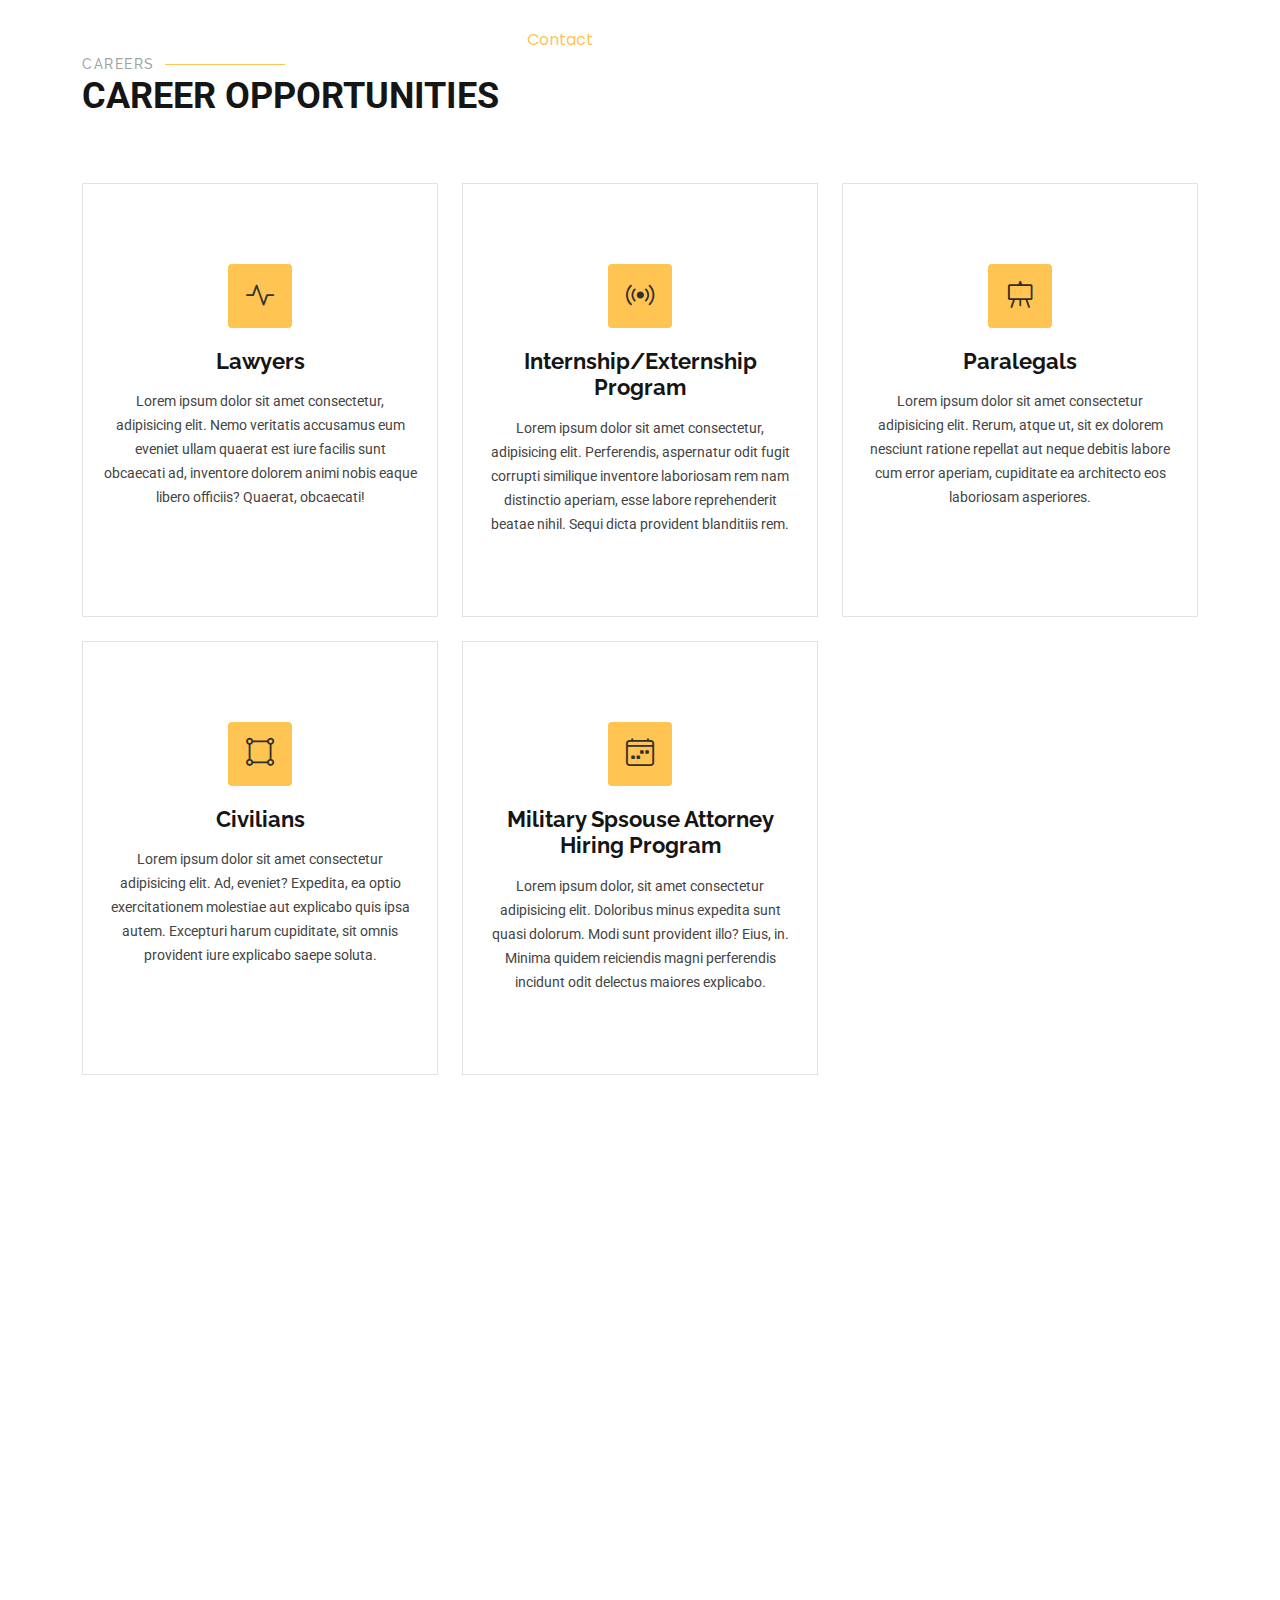
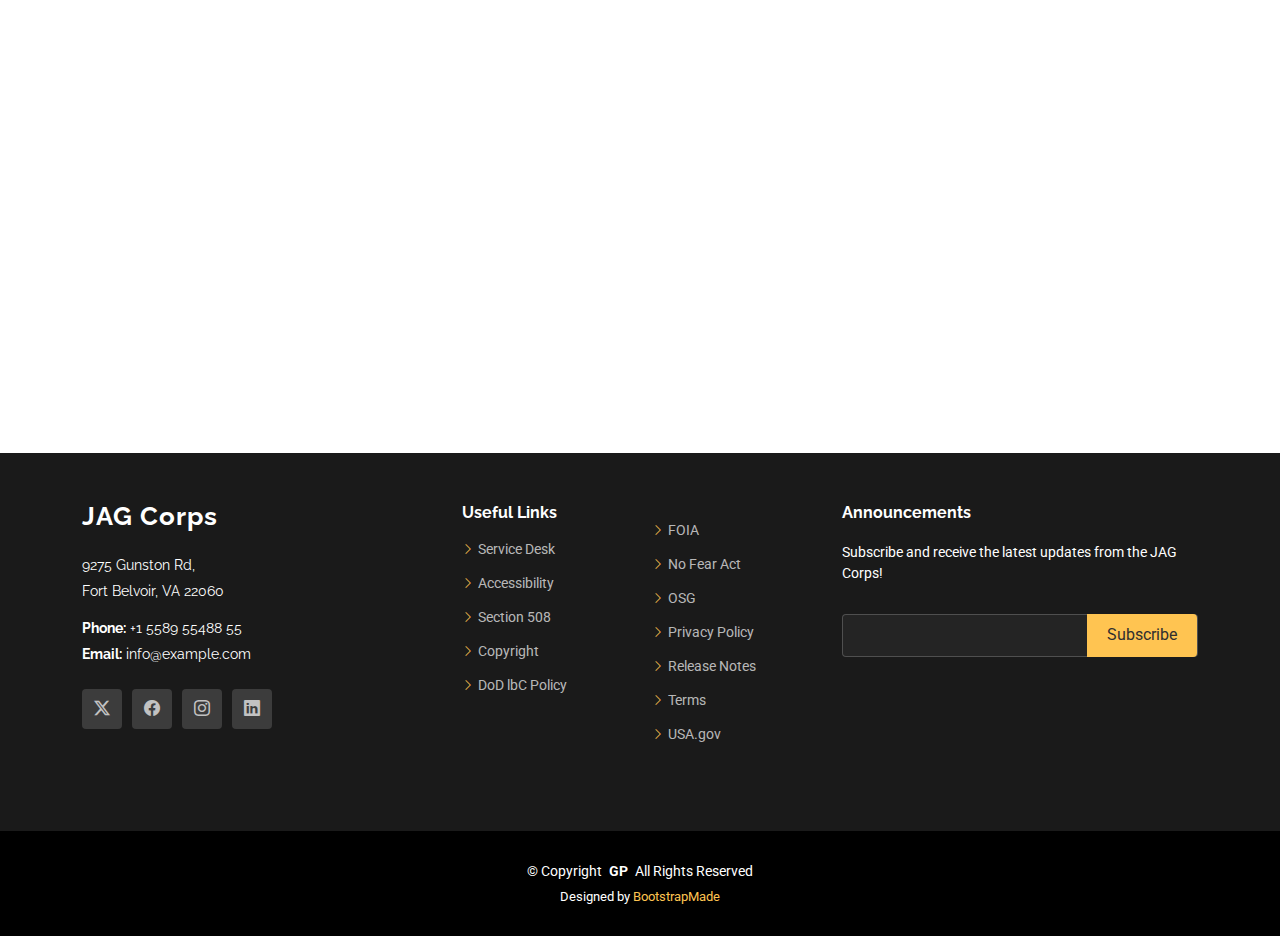
<file: Gp -1/career.html>
<!DOCTYPE html>
<html lang="en">

<head>
  <meta charset="utf-8">
  <meta content="width=device-width, initial-scale=1.0" name="viewport">
  <title>Index - Gp Bootstrap Template</title>
  <meta content="" name="description">
  <meta content="" name="keywords">

  <!-- Favicons -->
  <link href="assets/img/favicon.png" rel="icon">
  <link href="assets/img/apple-touch-icon.png" rel="apple-touch-icon">

  <!-- Fonts -->
  <link href="https://fonts.googleapis.com" rel="preconnect">
  <link href="https://fonts.gstatic.com" rel="preconnect" crossorigin>
  <link
    href="https://fonts.googleapis.com/css2?family=Roboto:ital,wght@0,100;0,300;0,400;0,500;0,700;0,900;1,100;1,300;1,400;1,500;1,700;1,900&family=Poppins:ital,wght@0,100;0,200;0,300;0,400;0,500;0,600;0,700;0,800;0,900;1,100;1,200;1,300;1,400;1,500;1,600;1,700;1,800;1,900&family=Raleway:ital,wght@0,100;0,200;0,300;0,400;0,500;0,600;0,700;0,800;0,900;1,100;1,200;1,300;1,400;1,500;1,600;1,700;1,800;1,900&display=swap"
    rel="stylesheet">

  <!-- Vendor CSS Files -->
  <link href="assets/vendor/bootstrap/css/bootstrap.min.css" rel="stylesheet">
  <link href="assets/vendor/bootstrap-icons/bootstrap-icons.css" rel="stylesheet">
  <link href="assets/vendor/aos/aos.css" rel="stylesheet">
  <link href="assets/vendor/swiper/swiper-bundle.min.css" rel="stylesheet">
  <link href="assets/vendor/glightbox/css/glightbox.min.css" rel="stylesheet">

  <!-- Main CSS File -->
  <link href="assets/css/main.css" rel="stylesheet">

  <!-- =======================================================
  * Template Name: Gp
  * Template URL: https://bootstrapmade.com/gp-free-multipurpose-html-bootstrap-template/
  * Updated: Jun 14 2024 with Bootstrap v5.3.3
  * Author: BootstrapMade.com
  * License: https://bootstrapmade.com/license/
  ======================================================== -->
</head>

<body class="index-page">

  <header id="header" class="header d-flex align-items-center fixed-top">
    <div class="container-fluid container-xl position-relative d-flex align-items-center justify-content-between">

      <a href="index.html" class="logo d-flex align-items-center me-auto me-lg-0">
        <!-- Uncomment the line below if you also wish to use an image logo -->
        <!-- <img src="assets/img/logo.png" alt=""> -->
        <h1 class="sitename">JAG Corps</h1>
        <!-- <span></span> -->
      </a>

      <nav id="navmenu" class="navmenu">
        <ul>
          <li><a href="#hero" class="active">Home<br></a></li>
          <li><a href="#about">Help</a></li>
          <li><a href="#services">Contact</a></li>
          <li><a href="#portfolio">U.S Army</a></li>
          <li><a href="#team">Milsuite</a></li>
          <!-- <li class="dropdown"><a href="#"><span>Dropdown</span> <i class="bi bi-chevron-down toggle-dropdown"></i></a>
            <ul>
              <li><a href="#">Dropdown 1</a></li>
              <li class="dropdown"><a href="#"><span>Deep Dropdown</span> <i class="bi bi-chevron-down toggle-dropdown"></i></a>
                <ul>
                  <li><a href="#">Deep Dropdown 1</a></li>
                  <li><a href="#">Deep Dropdown 2</a></li>
                  <li><a href="#">Deep Dropdown 3</a></li>
                  <li><a href="#">Deep Dropdown 4</a></li>
                  <li><a href="#">Deep Dropdown 5</a></li>
                </ul>
              </li>
              <li><a href="#">Dropdown 2</a></li>
              <li><a href="#">Dropdown 3</a></li>
              <li><a href="#">Dropdown 4</a></li>
            </ul>
          </li> -->
          <li><a href="#contact">JAGU</a></li>
          <li><a href="#contact">Public Admin Login</a></li>
          <li><a href="#contact">Login to JAGCNet</a></li>
        </ul>
        <i class="mobile-nav-toggle d-xl-none bi bi-list"></i>
      </nav>

      <!-- <a class="btn-getstarted" href="index.html#about">Get Started</a> -->

    </div>
  </header>

  <main class="main">

    <!-- Services Section -->
    <section id="services" class="services section">

      <!-- Section Title -->
      <div class="container section-title" data-aos="fade-up">
        <h2>Careers</h2>
        <p>Career Opportunities</p>
      </div><!-- End Section Title -->

      <div class="container">

        <div class="row gy-4">

          <div class="col-lg-4 col-md-6" data-aos="fade-up" data-aos-delay="100">
            <div class="service-item position-relative">
              <div class="icon">
                <i class="bi bi-activity"></i>
              </div>
              <a href="https://www.jagcnet.army.mil/GoArmyJAG" target="_blank" class="stretched-link">
                <h3>Lawyers</h3>
              </a>
              <p>Lorem ipsum dolor sit amet consectetur, adipisicing elit. Nemo veritatis accusamus eum eveniet ullam quaerat est iure facilis sunt obcaecati ad, inventore dolorem animi nobis eaque libero officiis? Quaerat, obcaecati!</p>
            </div>
          </div><!-- End Service Item -->

          <div class="col-lg-4 col-md-6" data-aos="fade-up" data-aos-delay="200">
            <div class="service-item position-relative">
              <div class="icon">
                <i class="bi bi-broadcast"></i>
              </div>
              <a href="https://www.jagcnet.army.mil/GoArmyJAG" target="_blank" class="stretched-link">
                <h3>Internship/Externship Program</h3>
              </a>
              <p>Lorem ipsum dolor sit amet consectetur, adipisicing elit. Perferendis, aspernatur odit fugit corrupti similique inventore laboriosam rem nam distinctio aperiam, esse labore reprehenderit beatae nihil. Sequi dicta provident blanditiis rem.</p>
            </div>
          </div><!-- End Service Item -->

          <div class="col-lg-4 col-md-6" data-aos="fade-up" data-aos-delay="300">
            <div class="service-item position-relative">
              <div class="icon">
                <i class="bi bi-easel"></i>
              </div>
              <a href="https://www.jagcnet.army.mil/GoArmyJAG" target="_blank" class="stretched-link">
                <h3>Paralegals</h3>
              </a>
              <p>Lorem ipsum dolor sit amet consectetur adipisicing elit. Rerum, atque ut, sit ex dolorem nesciunt ratione repellat aut neque debitis labore cum error aperiam, cupiditate ea architecto eos laboriosam asperiores.</p>
            </div>
          </div><!-- End Service Item -->

          <div class="col-lg-4 col-md-6" data-aos="fade-up" data-aos-delay="400">
            <div class="service-item position-relative">
              <div class="icon">
                <i class="bi bi-bounding-box-circles"></i>
              </div>
              <a href="https://www.jagcnet.army.mil/GoArmyJAG" target="_blank" class="stretched-link">
                <h3>Civilians</h3>
              </a>
              <p>Lorem ipsum dolor sit amet consectetur adipisicing elit. Ad, eveniet? Expedita, ea optio exercitationem molestiae aut explicabo quis ipsa autem. Excepturi harum cupiditate, sit omnis provident iure explicabo saepe soluta.</p>
              <a href="https://www.jagcnet.army.mil/GoArmyJAG" target="_blank" class="stretched-link"></a>
            </div>
          </div><!-- End Service Item -->

          <div class="col-lg-4 col-md-6" data-aos="fade-up" data-aos-delay="500">
            <div class="service-item position-relative">
              <div class="icon">
                <i class="bi bi-calendar4-week"></i>
              </div>
              <a href="https://www.jagcnet8.army.mil/MSAP" target="_blank" class="stretched-link">
                <h3>Military Spsouse Attorney Hiring Program</h3>
              </a>
              <p>Lorem ipsum dolor, sit amet consectetur adipisicing elit. Doloribus minus expedita sunt quasi dolorum. Modi sunt provident illo? Eius, in. Minima quidem reiciendis magni perferendis incidunt odit delectus maiores explicabo.</p>
              <a href="https://www.jagcnet8.army.mil/MSAP" target="_blank" class="stretched-link"></a>
            </div>
          </div><!-- End Service Item -->
        </div>
      </div>
    </section><!-- /Services Section -->

  

  
    
    <!-- Contact Section -->
    <section id="contact" class="contact section">

      <!-- Section Title -->
      <div class="container section-title" data-aos="fade-up">
        <h2>Contact</h2>
        <p>Contact Us</p>
      </div><!-- End Section Title -->

      <div class="container" data-aos="fade-up" data-aos-delay="100">

        <div class="mb-5" data-aos="fade-up" data-aos-delay="200">
          <iframe
            src="https://www.google.com/maps/embed?pb=!1m18!1m12!1m3!1d3113.515745473493!2d-77.15207932244438!3d38.70596647176553!2m3!1f0!2f0!3f0!3m2!1i1024!2i768!4f13.1!3m3!1m2!1s0x89b7ac882681f607%3A0x4f75fe2b1d6e60b8!2s9275%20Gunston%20Rd%2C%20Fort%20Belvoir%2C%20VA%2022060!5e0!3m2!1sen!2sus!4v1718736916093!5m2!1sen!2sus"
            width="100%" height="270" style="border:0;" allowfullscreen="" loading="lazy"
            referrerpolicy="no-referrer-when-downgrade"></iframe>
        </div><!-- End Google Maps -->

        <div class="row gy-4">

          <div class="col-lg-4">
            <div class="info-item d-flex" data-aos="fade-up" data-aos-delay="300">
              <i class="bi bi-geo-alt flex-shrink-0"></i>
              <div>
                <h3>Address</h3>
                <p>9275 Gunston Rd, Fort Belvoir, VA 22060</p>
              </div>
            </div><!-- End Info Item -->

            <div class="info-item d-flex" data-aos="fade-up" data-aos-delay="400">
              <i class="bi bi-telephone flex-shrink-0"></i>
              <div>
                <h3>Call Us</h3>
                <p>+1 5589 55488 55</p>
              </div>
            </div><!-- End Info Item -->

            <div class="info-item d-flex" data-aos="fade-up" data-aos-delay="500">
              <i class="bi bi-envelope flex-shrink-0"></i>
              <div>
                <h3>Email Us</h3>
                <p>info@example.com</p>
              </div>
            </div><!-- End Info Item -->

          </div>

          <div class="col-lg-8">
            <form action="forms/contact.php" method="post" class="php-email-form" data-aos="fade-up"
              data-aos-delay="200">
              <div class="row gy-4">

                <div class="col-md-6">
                  <input type="text" name="name" class="form-control" placeholder="Your Name" required="">
                </div>

                <div class="col-md-6 ">
                  <input type="email" class="form-control" name="email" placeholder="Your Email" required="">
                </div>

                <div class="col-md-12">
                  <input type="text" class="form-control" name="subject" placeholder="Subject" required="">
                </div>

                <div class="col-md-12">
                  <textarea class="form-control" name="message" rows="6" placeholder="Message" required=""></textarea>
                </div>

                <div class="col-md-12 text-center">
                  <div class="loading">Loading</div>
                  <div class="error-message"></div>
                  <div class="sent-message">Your message has been sent. Thank you!</div>

                  <button type="submit">Send Message</button>
                </div>

              </div>
            </form>
          </div><!-- End Contact Form -->

        </div>

      </div>

    </section><!-- /Contact Section -->

  </main>

  <footer id="footer" class="footer">

    <div class="footer-top">
      <div class="container">
        <div class="row gy-4">
          <div class="col-lg-4 col-md-6 footer-about">
            <a href="index.html" class="logo d-flex align-items-center">
              <span class="sitename">JAG Corps</span>
            </a>
            <div class="footer-contact pt-3">
              <p>9275 Gunston Rd, </p>
              <p>Fort Belvoir, VA 22060</p>
              <p class="mt-3"><strong>Phone:</strong> <span>+1 5589 55488 55</span></p>
              <p><strong>Email:</strong> <span>info@example.com</span></p>
            </div>
            <div class="social-links d-flex mt-4">
              <a href=""><i class="bi bi-twitter-x"></i></a>
              <a href=""><i class="bi bi-facebook"></i></a>
              <a href=""><i class="bi bi-instagram"></i></a>
              <a href=""><i class="bi bi-linkedin"></i></a>
            </div>
          </div>

          <div class="col-lg-2 col-md-3 footer-links">
            <h4>Useful Links</h4>
            <ul>
              <li><i class="bi bi-chevron-right"></i> <a href="#"> Service Desk</a></li>
              <li><i class="bi bi-chevron-right"></i> <a href="#"> Accessibility</a></li>
              <li><i class="bi bi-chevron-right"></i> <a href="#"> Section 508</a></li>
              <li><i class="bi bi-chevron-right"></i> <a href="#"> Copyright</a></li>
              <li><i class="bi bi-chevron-right"></i> <a href="#"> DoD lbC Policy</a></li>
            </ul>
          </div>

          <div class="col-lg-2 col-md-3 footer-links">
            <h4></h4>
            <ul>
              <li><i class="bi bi-chevron-right"></i> <a href="#"> FOIA</a></li>
              <li><i class="bi bi-chevron-right"></i> <a href="#"> No Fear Act</a></li>
              <li><i class="bi bi-chevron-right"></i> <a href="#"> OSG</a></li>
              <li><i class="bi bi-chevron-right"></i> <a href="#"> Privacy Policy</a></li>
              <li><i class="bi bi-chevron-right"></i> <a href="#"> Release Notes</a></li>
              <li><i class="bi bi-chevron-right"></i> <a href="#"> Terms</a></li>
              <li><i class="bi bi-chevron-right"></i> <a href="#"> USA.gov</a></li>
            </ul>
          </div>

          <div class="col-lg-4 col-md-12 footer-newsletter">
            <h4>Announcements</h4>
            <p>Subscribe and receive the latest updates from the JAG Corps!</p>
            <form action="forms/newsletter.php" method="post" class="php-email-form">
              <div class="newsletter-form"><input type="email" name="email"><input type="submit" value="Subscribe">
              </div>
              <div class="loading">Loading</div>
              <div class="error-message"></div>
              <div class="sent-message">Your subscription request has been sent. Thank you!</div>
            </form>
          </div>

        </div>
      </div>
    </div>

    <div class="copyright">
      <div class="container text-center">
        <p>© <span>Copyright</span> <strong class="px-1 sitename">GP</strong> <span>All Rights Reserved</span></p>
        <div class="credits">
          <!-- All the links in the footer should remain intact. -->
          <!-- You can delete the links only if you've purchased the pro version. -->
          <!-- Licensing information: https://bootstrapmade.com/license/ -->
          <!-- Purchase the pro version with working PHP/AJAX contact form: [buy-url] -->
          Designed by <a href="https://bootstrapmade.com/">BootstrapMade</a>
        </div>
      </div>
    </div>

  </footer>

  <!-- Scroll Top -->
  <a href="#" id="scroll-top" class="scroll-top d-flex align-items-center justify-content-center"><i
      class="bi bi-arrow-up-short"></i></a>

  <!-- Preloader -->
  <div id="preloader"></div>

  <!-- Vendor JS Files -->
  <script src="assets/vendor/bootstrap/js/bootstrap.bundle.min.js"></script>
  <script src="assets/vendor/php-email-form/validate.js"></script>
  <script src="assets/vendor/aos/aos.js"></script>
  <script src="assets/vendor/swiper/swiper-bundle.min.js"></script>
  <script src="assets/vendor/glightbox/js/glightbox.min.js"></script>
  <script src="assets/vendor/imagesloaded/imagesloaded.pkgd.min.js"></script>
  <script src="assets/vendor/isotope-layout/isotope.pkgd.min.js"></script>
  <script src="assets/vendor/purecounter/purecounter_vanilla.js"></script>

  <!-- Main JS File -->
  <script src="assets/js/main.js"></script>

</body>

</html>
</file>
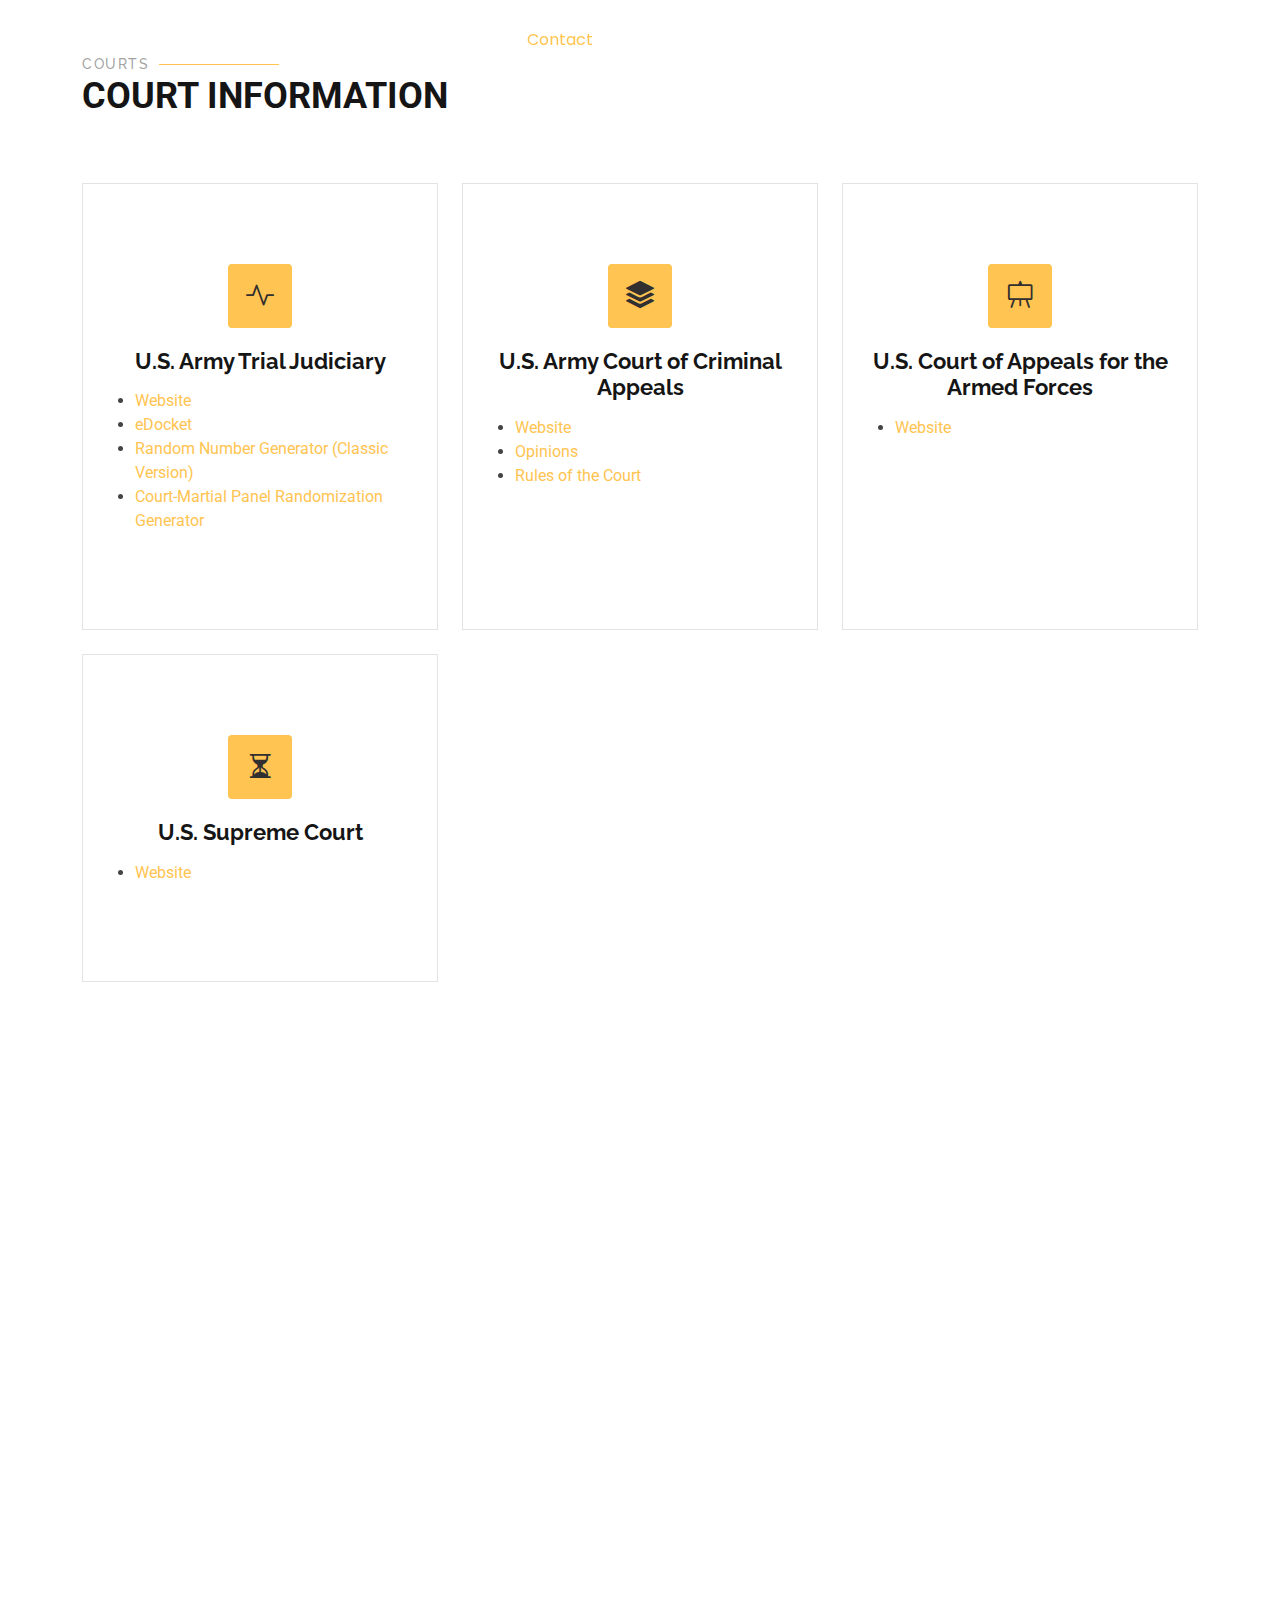
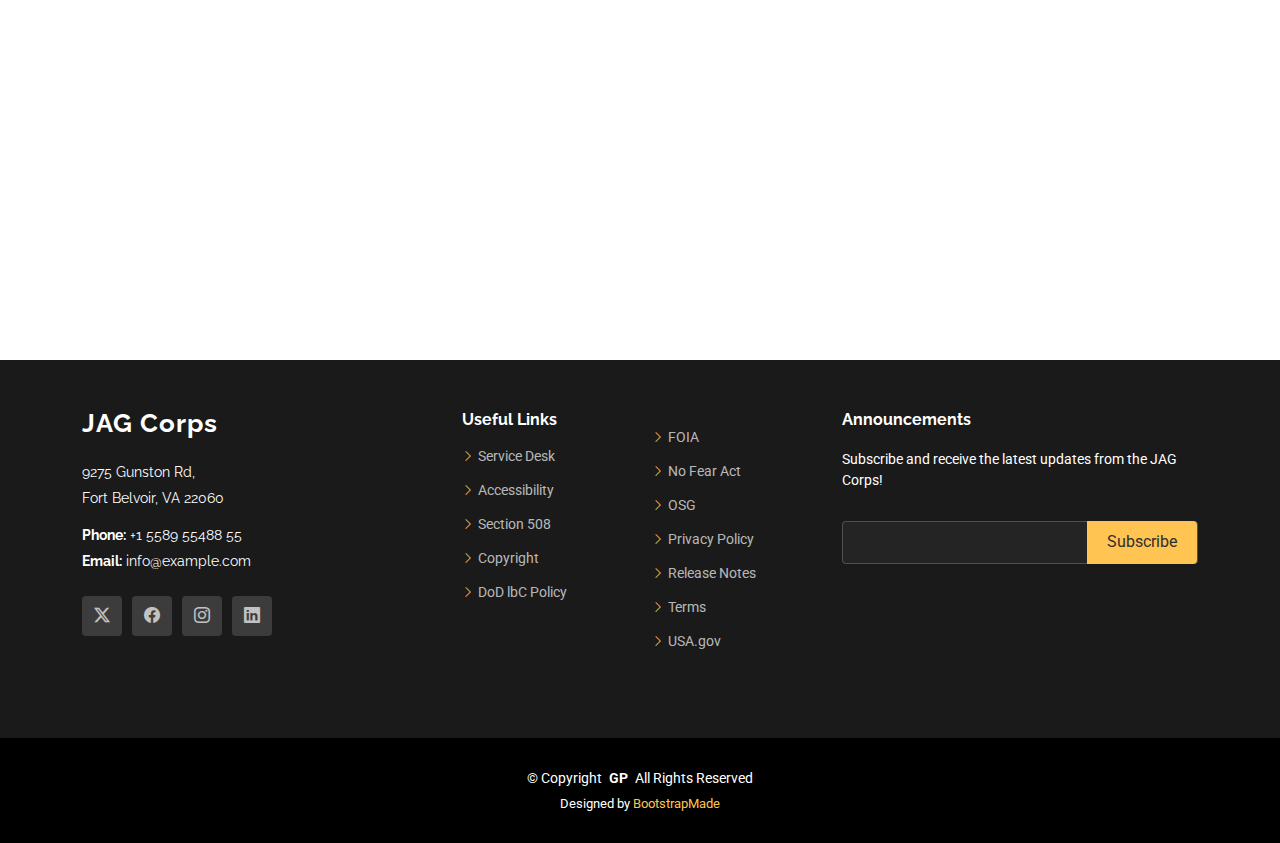
<file: Gp -1/court.html>
<!DOCTYPE html>
<html lang="en">

<head>
  <meta charset="utf-8">
  <meta content="width=device-width, initial-scale=1.0" name="viewport">
  <title>Index - Gp Bootstrap Template</title>
  <meta content="" name="description">
  <meta content="" name="keywords">

  <!-- Favicons -->
  <link href="assets/img/favicon.png" rel="icon">
  <link href="assets/img/apple-touch-icon.png" rel="apple-touch-icon">

  <!-- Fonts -->
  <link href="https://fonts.googleapis.com" rel="preconnect">
  <link href="https://fonts.gstatic.com" rel="preconnect" crossorigin>
  <link
    href="https://fonts.googleapis.com/css2?family=Roboto:ital,wght@0,100;0,300;0,400;0,500;0,700;0,900;1,100;1,300;1,400;1,500;1,700;1,900&family=Poppins:ital,wght@0,100;0,200;0,300;0,400;0,500;0,600;0,700;0,800;0,900;1,100;1,200;1,300;1,400;1,500;1,600;1,700;1,800;1,900&family=Raleway:ital,wght@0,100;0,200;0,300;0,400;0,500;0,600;0,700;0,800;0,900;1,100;1,200;1,300;1,400;1,500;1,600;1,700;1,800;1,900&display=swap"
    rel="stylesheet">

  <!-- Vendor CSS Files -->
  <link href="assets/vendor/bootstrap/css/bootstrap.min.css" rel="stylesheet">
  <link href="assets/vendor/bootstrap-icons/bootstrap-icons.css" rel="stylesheet">
  <link href="assets/vendor/aos/aos.css" rel="stylesheet">
  <link href="assets/vendor/swiper/swiper-bundle.min.css" rel="stylesheet">
  <link href="assets/vendor/glightbox/css/glightbox.min.css" rel="stylesheet">

  <!-- Main CSS File -->
  <link href="assets/css/main.css" rel="stylesheet">

  <!-- =======================================================
  * Template Name: Gp
  * Template URL: https://bootstrapmade.com/gp-free-multipurpose-html-bootstrap-template/
  * Updated: Jun 14 2024 with Bootstrap v5.3.3
  * Author: BootstrapMade.com
  * License: https://bootstrapmade.com/license/
  ======================================================== -->
</head>

<body class="index-page">

  <header id="header" class="header d-flex align-items-center fixed-top">
    <div class="container-fluid container-xl position-relative d-flex align-items-center justify-content-between">

      <a href="index.html" class="logo d-flex align-items-center me-auto me-lg-0">
        <!-- Uncomment the line below if you also wish to use an image logo -->
        <!-- <img src="assets/img/logo.png" alt=""> -->
        <h1 class="sitename">JAG Corps</h1>
        <!-- <span></span> -->
      </a>

      <nav id="navmenu" class="navmenu">
        <ul>
          <li><a href="#hero" class="active">Home<br></a></li>
          <li><a href="#about">Help</a></li>
          <li><a href="#services">Contact</a></li>
          <li><a href="#portfolio">U.S Army</a></li>
          <li><a href="#team">Milsuite</a></li>
          <!-- <li class="dropdown"><a href="#"><span>Dropdown</span> <i class="bi bi-chevron-down toggle-dropdown"></i></a>
            <ul>
              <li><a href="#">Dropdown 1</a></li>
              <li class="dropdown"><a href="#"><span>Deep Dropdown</span> <i class="bi bi-chevron-down toggle-dropdown"></i></a>
                <ul>
                  <li><a href="#">Deep Dropdown 1</a></li>
                  <li><a href="#">Deep Dropdown 2</a></li>
                  <li><a href="#">Deep Dropdown 3</a></li>
                  <li><a href="#">Deep Dropdown 4</a></li>
                  <li><a href="#">Deep Dropdown 5</a></li>
                </ul>
              </li>
              <li><a href="#">Dropdown 2</a></li>
              <li><a href="#">Dropdown 3</a></li>
              <li><a href="#">Dropdown 4</a></li>
            </ul>
          </li> -->
          <li><a href="#contact">JAGU</a></li>
          <li><a href="#contact">Public Admin Login</a></li>
          <li><a href="#contact">Login to JAGCNet</a></li>
        </ul>
        <i class="mobile-nav-toggle d-xl-none bi bi-list"></i>
      </nav>

      <!-- <a class="btn-getstarted" href="index.html#about">Get Started</a> -->

    </div>
  </header>

  <main class="main">

    <!-- Services Section -->
    <section id="services" class="services section">

      <!-- Section Title -->
      <div class="container section-title" data-aos="fade-up">
        <h2>Courts</h2>
        <p>Court Information</p>
      </div><!-- End Section Title -->

      <div class="container">

        <div class="row gy-4">

          <div class="col-lg-4 col-md-6" data-aos="fade-up" data-aos-delay="100">
            <div class="service-item position-relative">
              <div class="icon">
                <i class="bi bi-activity"></i>
              </div>
              <!-- <a href="#" target="_blank" class="stretched-link">
                <h3>U.S. Army Trial Judiciary</h3>
              </a> -->
              <h3>U.S. Army Trial Judiciary</h3>
              <ul class="court">
                <li class="court-li"><a href="https://www.jagcnet.army.mil/USATJ" target="_blank">Website</a></li>
                <li class="court-li"><a href="https://www.jagcnet.army.mil/Apps/eDocket/eDocketPublic.nsf" target="_blank">eDocket</a></li>
                <li class="court-li"><a href="https://www.jagcnet.army.mil/RandomNumberGenerator/" target="_blank">Random Number Generator (Classic Version)</a></li>
                <li class="court-li"><a href="https://www.jagcnet.army.mil/PMRG" target="_blank">Court-Martial Panel Randomization Generator</a></li>
              </ul>
            </div>
          </div><!-- End Service Item -->

          <div class="col-lg-4 col-md-6" data-aos="fade-up" data-aos-delay="200">
            <div class="service-item position-relative">
              <div class="icon">
                <!-- <i class="bi bi-broadcast"></i> -->
                <i class="bi bi-stack"></i>
              </div>
              <!-- <a href="#" target="_blank" class="stretched-link">
                <h3>U.S. Army Court of Criminal Appeals</h3>
              </a> -->
              <h3>U.S. Army Court of Criminal Appeals</h3>
             <ul class="court">
              <li class="court-li"><a href="https://www.jagcnet.army.mil/ACCA" target="_blank">Website</a></li>
              <li class="court-li"><a href="https://www.jagcnet.army.mil/ACCALibrary/cases/opinions/OC" target="_blank">Opinions</a></li>
              <li class="court-li"><a href="https://www.jagcnet.army.mil/RulesofCourt" target="_blank">Rules of the Court</a></li>
             </ul>
            </div>
          </div><!-- End Service Item -->

          <div class="col-lg-4 col-md-6" data-aos="fade-up" data-aos-delay="300">
            <div class="service-item position-relative">
              <div class="icon">
                <i class="bi bi-easel"></i>
              </div>
              <!-- <a href="#" target="_blank" class="stretched-link">
                <h3>U.S. Court of Appeals for the Armed Forces</h3>
              </a> -->
              <h3>U.S. Court of Appeals for the Armed Forces</h3>
             <ul class="court">
              <li class="court-li"><a href="https://www.armfor.uscourts.gov/newcaaf/home.htm" target="_blank">Website</a></li>
             </ul>
        
            </div>
          </div><!-- End Service Item -->

          <div class="col-lg-4 col-md-6" data-aos="fade-up" data-aos-delay="400">
            <div class="service-item position-relative">
              <div class="icon">
                <!-- <i class="bi bi-bounding-box-circles"></i> -->
                <i class="bi bi-hourglass-split"></i>
              </div>
              <!-- <a href="#" target="_blank" class="stretched-link">
                <h3>U.S. Supreme Court</h3>
              </a> -->
              <h3>U.S. Supreme Court</h3>
             <ul class="court">
              <li class="court-li"><a href="https://www.supremecourt.gov/" target="_blank">Website</a></li>
             </ul>
              <!-- <a href="#" target="_blank" class="stretched-link"></a> -->
            </div>
          </div><!-- End Service Item -->
        </div>
      </div>
    </section><!-- /Services Section -->

  

  
    
    <!-- Contact Section -->
    <section id="contact" class="contact section">

      <!-- Section Title -->
      <div class="container section-title" data-aos="fade-up">
        <h2>Contact</h2>
        <p>Contact Us</p>
      </div><!-- End Section Title -->

      <div class="container" data-aos="fade-up" data-aos-delay="100">

        <div class="mb-5" data-aos="fade-up" data-aos-delay="200">
          <iframe
            src="https://www.google.com/maps/embed?pb=!1m18!1m12!1m3!1d3113.515745473493!2d-77.15207932244438!3d38.70596647176553!2m3!1f0!2f0!3f0!3m2!1i1024!2i768!4f13.1!3m3!1m2!1s0x89b7ac882681f607%3A0x4f75fe2b1d6e60b8!2s9275%20Gunston%20Rd%2C%20Fort%20Belvoir%2C%20VA%2022060!5e0!3m2!1sen!2sus!4v1718736916093!5m2!1sen!2sus"
            width="100%" height="270" style="border:0;" allowfullscreen="" loading="lazy"
            referrerpolicy="no-referrer-when-downgrade"></iframe>
        </div><!-- End Google Maps -->

        <div class="row gy-4">

          <div class="col-lg-4">
            <div class="info-item d-flex" data-aos="fade-up" data-aos-delay="300">
              <i class="bi bi-geo-alt flex-shrink-0"></i>
              <div>
                <h3>Address</h3>
                <p>9275 Gunston Rd, Fort Belvoir, VA 22060</p>
              </div>
            </div><!-- End Info Item -->

            <div class="info-item d-flex" data-aos="fade-up" data-aos-delay="400">
              <i class="bi bi-telephone flex-shrink-0"></i>
              <div>
                <h3>Call Us</h3>
                <p>+1 5589 55488 55</p>
              </div>
            </div><!-- End Info Item -->

            <div class="info-item d-flex" data-aos="fade-up" data-aos-delay="500">
              <i class="bi bi-envelope flex-shrink-0"></i>
              <div>
                <h3>Email Us</h3>
                <p>info@example.com</p>
              </div>
            </div><!-- End Info Item -->

          </div>

          <div class="col-lg-8">
            <form action="forms/contact.php" method="post" class="php-email-form" data-aos="fade-up"
              data-aos-delay="200">
              <div class="row gy-4">

                <div class="col-md-6">
                  <input type="text" name="name" class="form-control" placeholder="Your Name" required="">
                </div>

                <div class="col-md-6 ">
                  <input type="email" class="form-control" name="email" placeholder="Your Email" required="">
                </div>

                <div class="col-md-12">
                  <input type="text" class="form-control" name="subject" placeholder="Subject" required="">
                </div>

                <div class="col-md-12">
                  <textarea class="form-control" name="message" rows="6" placeholder="Message" required=""></textarea>
                </div>

                <div class="col-md-12 text-center">
                  <div class="loading">Loading</div>
                  <div class="error-message"></div>
                  <div class="sent-message">Your message has been sent. Thank you!</div>

                  <button type="submit">Send Message</button>
                </div>

              </div>
            </form>
          </div><!-- End Contact Form -->

        </div>

      </div>

    </section><!-- /Contact Section -->

  </main>

  <footer id="footer" class="footer">

    <div class="footer-top">
      <div class="container">
        <div class="row gy-4">
          <div class="col-lg-4 col-md-6 footer-about">
            <a href="index.html" class="logo d-flex align-items-center">
              <span class="sitename">JAG Corps</span>
            </a>
            <div class="footer-contact pt-3">
              <p>9275 Gunston Rd, </p>
              <p>Fort Belvoir, VA 22060</p>
              <p class="mt-3"><strong>Phone:</strong> <span>+1 5589 55488 55</span></p>
              <p><strong>Email:</strong> <span>info@example.com</span></p>
            </div>
            <div class="social-links d-flex mt-4">
              <a href=""><i class="bi bi-twitter-x"></i></a>
              <a href=""><i class="bi bi-facebook"></i></a>
              <a href=""><i class="bi bi-instagram"></i></a>
              <a href=""><i class="bi bi-linkedin"></i></a>
            </div>
          </div>

          <div class="col-lg-2 col-md-3 footer-links">
            <h4>Useful Links</h4>
            <ul>
              <li><i class="bi bi-chevron-right"></i> <a href="#"> Service Desk</a></li>
              <li><i class="bi bi-chevron-right"></i> <a href="#"> Accessibility</a></li>
              <li><i class="bi bi-chevron-right"></i> <a href="#"> Section 508</a></li>
              <li><i class="bi bi-chevron-right"></i> <a href="#"> Copyright</a></li>
              <li><i class="bi bi-chevron-right"></i> <a href="#"> DoD lbC Policy</a></li>
            </ul>
          </div>

          <div class="col-lg-2 col-md-3 footer-links">
            <h4></h4>
            <ul>
              <li><i class="bi bi-chevron-right"></i> <a href="#"> FOIA</a></li>
              <li><i class="bi bi-chevron-right"></i> <a href="#"> No Fear Act</a></li>
              <li><i class="bi bi-chevron-right"></i> <a href="#"> OSG</a></li>
              <li><i class="bi bi-chevron-right"></i> <a href="#"> Privacy Policy</a></li>
              <li><i class="bi bi-chevron-right"></i> <a href="#"> Release Notes</a></li>
              <li><i class="bi bi-chevron-right"></i> <a href="#"> Terms</a></li>
              <li><i class="bi bi-chevron-right"></i> <a href="#"> USA.gov</a></li>
            </ul>
          </div>

          <div class="col-lg-4 col-md-12 footer-newsletter">
            <h4>Announcements</h4>
            <p>Subscribe and receive the latest updates from the JAG Corps!</p>
            <form action="forms/newsletter.php" method="post" class="php-email-form">
              <div class="newsletter-form"><input type="email" name="email"><input type="submit" value="Subscribe">
              </div>
              <div class="loading">Loading</div>
              <div class="error-message"></div>
              <div class="sent-message">Your subscription request has been sent. Thank you!</div>
            </form>
          </div>

        </div>
      </div>
    </div>

    <div class="copyright">
      <div class="container text-center">
        <p>© <span>Copyright</span> <strong class="px-1 sitename">GP</strong> <span>All Rights Reserved</span></p>
        <div class="credits">
          <!-- All the links in the footer should remain intact. -->
          <!-- You can delete the links only if you've purchased the pro version. -->
          <!-- Licensing information: https://bootstrapmade.com/license/ -->
          <!-- Purchase the pro version with working PHP/AJAX contact form: [buy-url] -->
          Designed by <a href="https://bootstrapmade.com/">BootstrapMade</a>
        </div>
      </div>
    </div>

  </footer>

  <!-- Scroll Top -->
  <a href="#" id="scroll-top" class="scroll-top d-flex align-items-center justify-content-center"><i
      class="bi bi-arrow-up-short"></i></a>

  <!-- Preloader -->
  <div id="preloader"></div>

  <!-- Vendor JS Files -->
  <script src="assets/vendor/bootstrap/js/bootstrap.bundle.min.js"></script>
  <script src="assets/vendor/php-email-form/validate.js"></script>
  <script src="assets/vendor/aos/aos.js"></script>
  <script src="assets/vendor/swiper/swiper-bundle.min.js"></script>
  <script src="assets/vendor/glightbox/js/glightbox.min.js"></script>
  <script src="assets/vendor/imagesloaded/imagesloaded.pkgd.min.js"></script>
  <script src="assets/vendor/isotope-layout/isotope.pkgd.min.js"></script>
  <script src="assets/vendor/purecounter/purecounter_vanilla.js"></script>

  <!-- Main JS File -->
  <script src="assets/js/main.js"></script>

</body>

</html>
</file>
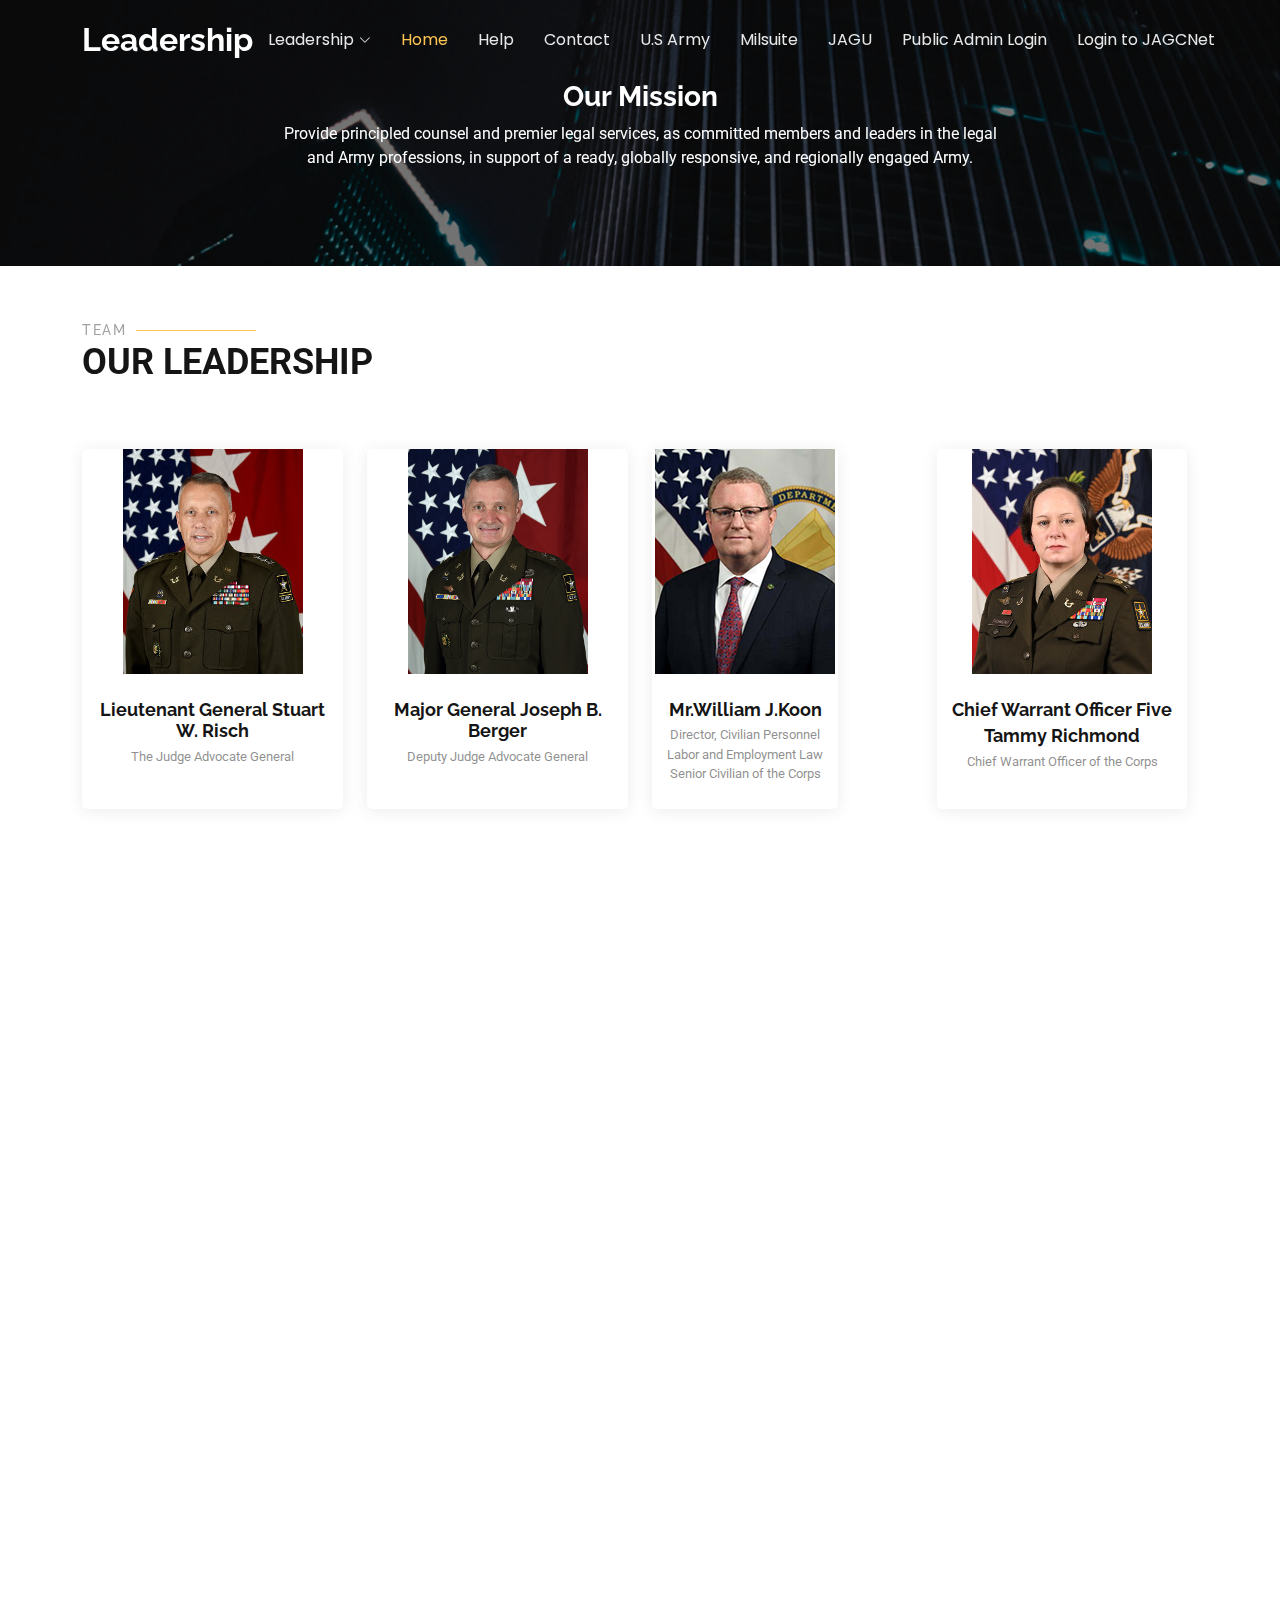
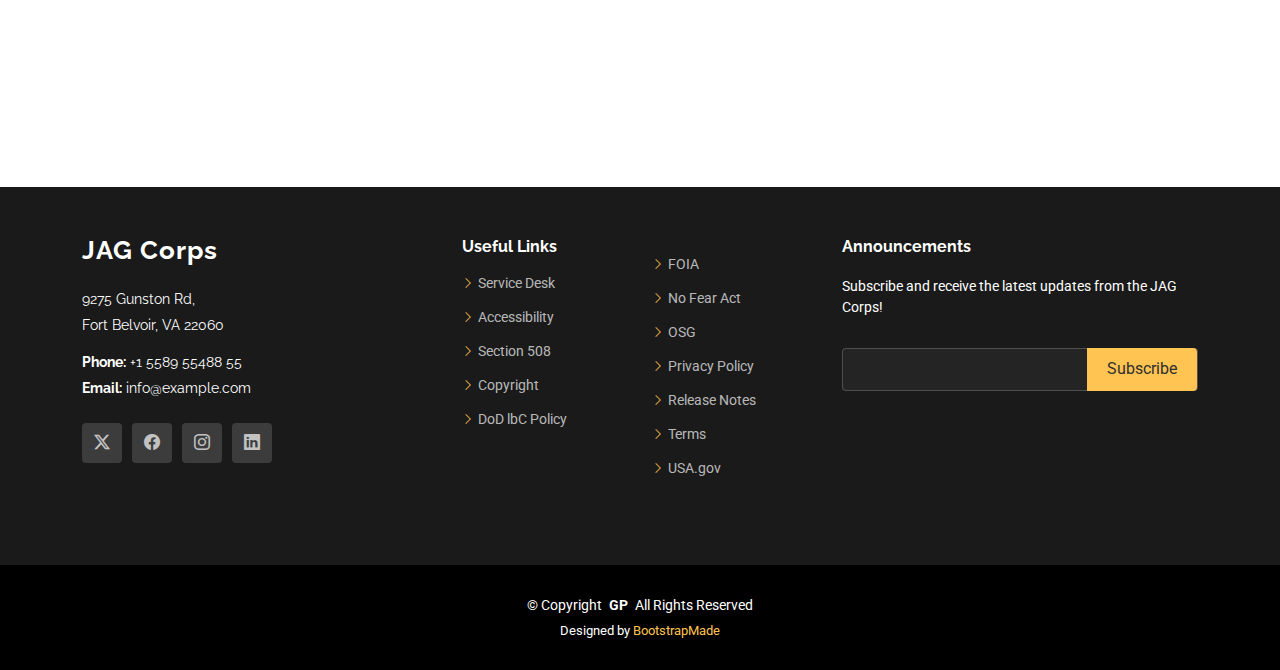
<file: Gp -1/leader.html>
<!DOCTYPE html>
<html lang="en">

<head>
  <meta charset="utf-8">
  <meta content="width=device-width, initial-scale=1.0" name="viewport">
  <title>Index - Gp Bootstrap Template</title>
  <meta content="" name="description">
  <meta content="" name="keywords">

  <!-- Favicons -->
  <link href="assets/img/favicon.png" rel="icon">
  <link href="assets/img/apple-touch-icon.png" rel="apple-touch-icon">

  <!-- Fonts -->
  <link href="https://fonts.googleapis.com" rel="preconnect">
  <link href="https://fonts.gstatic.com" rel="preconnect" crossorigin>
  <link
    href="https://fonts.googleapis.com/css2?family=Roboto:ital,wght@0,100;0,300;0,400;0,500;0,700;0,900;1,100;1,300;1,400;1,500;1,700;1,900&family=Poppins:ital,wght@0,100;0,200;0,300;0,400;0,500;0,600;0,700;0,800;0,900;1,100;1,200;1,300;1,400;1,500;1,600;1,700;1,800;1,900&family=Raleway:ital,wght@0,100;0,200;0,300;0,400;0,500;0,600;0,700;0,800;0,900;1,100;1,200;1,300;1,400;1,500;1,600;1,700;1,800;1,900&display=swap"
    rel="stylesheet">

  <!-- Vendor CSS Files -->
  <link href="assets/vendor/bootstrap/css/bootstrap.min.css" rel="stylesheet">
  <link href="assets/vendor/bootstrap-icons/bootstrap-icons.css" rel="stylesheet">
  <link href="assets/vendor/aos/aos.css" rel="stylesheet">
  <link href="assets/vendor/swiper/swiper-bundle.min.css" rel="stylesheet">
  <link href="assets/vendor/glightbox/css/glightbox.min.css" rel="stylesheet">

  <!-- Main CSS File -->
  <link href="assets/css/main.css" rel="stylesheet">

  <!-- =======================================================
  * Template Name: Gp
  * Template URL: https://bootstrapmade.com/gp-free-multipurpose-html-bootstrap-template/
  * Updated: Jun 14 2024 with Bootstrap v5.3.3
  * Author: BootstrapMade.com
  * License: https://bootstrapmade.com/license/
  ======================================================== -->
</head>

<body class="index-page">

  <header id="header" class="header d-flex align-items-center fixed-top">
    <div class="container-fluid container-xl position-relative d-flex align-items-center justify-content-between">

      <a href="index.html" class="logo d-flex align-items-center me-auto me-lg-0">
        <!-- Uncomment the line below if you also wish to use an image logo -->
        <!-- <img src="assets/img/logo.png" alt=""> -->
        <h1 class="sitename">Leadership</h1>        
        <!-- <span>Leadership</span> -->
      </a>
      
      <nav id="navmenu" class="navmenu">
        <ul>
          <li class="dropdown"><a href="#"><span>Leadership</span> <i class="bi bi-chevron-down toggle-dropdown"></i></a>
            <ul>
              <li><a href="#">Jag Corps Vision</a></li>
              <li><a href="#">JAG Corps Strategy</a></li>
              <li><a href="#">JAGC Poster</a></li>
              <li><a href="#">US Army JAG Corps Four "Constants" Smart Card</a></li>
              <li class="dropdown"><a href="#"><span>Organizations</span> <i class="bi bi-chevron-down toggle-dropdown"></i></a>
                <ul>
                  <li><a href="#">Reserve Army Office Legal Websites</a></li>
                </ul>
              </li>
              <li class="dropdown"><a href="#"><span>Resources</span> <i class="bi bi-chevron-down toggle-dropdown"></i></a>
                <ul>
                  <li><a href="#">Army OneSource</a></li>
                  <li><a href="#">Army Knowledge Online</a></li>
                  <li><a href="#">MilSuite</a></li>
                </ul>
              </li>
              <li class="dropdown"><a href="#"><span>In Memoriam</span> <i class="bi bi-chevron-down toggle-dropdown"></i></a>
                <ul>
                  <li><a href="#">In Memoriam</a></li>
                </ul>
              </li>
          
            </ul>
          </li>
          <li><a href="#hero" class="active">Home<br></a></li>
          <li><a href="#about">Help</a></li>
          <li><a href="#services">Contact</a></li>
          <li><a href="#portfolio">U.S Army</a></li>
          <li><a href="#team">Milsuite</a></li>
          <li><a href="#contact">JAGU</a></li>
         
          <li><a href="#contact">Public Admin Login</a></li>
          <li><a href="#contact">Login to JAGCNet</a></li>
        </ul>
        <i class="mobile-nav-toggle d-xl-none bi bi-list"></i>
      </nav>

      

    </div>
  </header>

  <main class="main">

   

    <!-- Call To Action Section -->
    <section id="call-to-action" class="call-to-action section">

      <img src="assets/img/cta-bg.jpg" alt="">

      <div class="container">
        <div class="row justify-content-center" data-aos="zoom-in" data-aos-delay="100">
          <div class="col-xl-10">
            <div class="text-center">
              <h3>Our Mission</h3>
              <p>Provide principled counsel and premier legal services, as committed members and leaders in the legal<br> and Army 
              professions, in support of a ready, globally responsive, and regionally engaged Army.</p>
              <!-- <a class="cta-btn" href="#">Apply</a> -->
            </div>
          
          </div>
        </div>
      </div>

    </section><!-- /Call To Action Section -->
  <!-- Team Section -->
  <section id="team" class="team section">
  
    <!-- Section Title -->
    <div class="container section-title" data-aos="fade-up">
      <h2>Team</h2>
      <p>our Leadership</p>
    </div><!-- End Section Title -->
  
    <div class="container">
  
      <div class="row gy-4">
  
        <div class="col-lg-3 col-md-6 d-flex align-items-stretch" data-aos="fade-up" data-aos-delay="100">
          <div class="team-member">
            <div class="member-img">
              <img style="max-width: 100%; height: auto;" src="assets/img/LTGRisch180x225_1626791800154.jpeg"
                class="img-fluid" alt="">
              <!-- <div class="social">
                <a href=""><i class="bi bi-twitter-x"></i></a>
                <a href=""><i class="bi bi-facebook"></i></a>
                <a href=""><i class="bi bi-instagram"></i></a>
                <a href=""><i class="bi bi-linkedin"></i></a>
              </div> -->
            </div>
            <div class="member-info">
              <a href="#">
                <h4>Lieutenant General Stuart W. Risch</h4>
              </a>
              <a href="#"><span>The Judge Advocate General</span></a>
            </div>
          </div>
        </div><!-- End Team Member -->
  
        <div class="col-lg-3 col-md-6 d-flex align-items-stretch" data-aos="fade-up" data-aos-delay="200">
          <div class="team-member">
            <div class="member-img">
              <img style="max-width: 100%; height: auto;" src="assets/img/MGBerger180x225_1627562453497.png"
                class="img-fluid" alt="">
              <!-- <div class="social">
                <a href=""><i class="bi bi-twitter-x"></i></a>
                <a href=""><i class="bi bi-facebook"></i></a>
                <a href=""><i class="bi bi-instagram"></i></a>
                <a href=""><i class="bi bi-linkedin"></i></a>
              </div> -->
            </div>
            <div class="member-info">
              <a href="#">
                <h4>Major General Joseph B. Berger</h4>
              </a>
              <a href="#"><span>Deputy Judge Advocate General</span></a>
            </div>
          </div>
        </div><!-- End Team Member -->
  
        <div class="col-lg-3 col-md-6 d-flex align-items-stretch" data-aos="fade-up" data-aos-delay="300">
          <div class="team-member">
            <div class="member-img">
              <img src="assets/img/Koon180x225_1626791821472.jpeg" class="img-fluid" alt="">
              <!-- <div class="social">
                <a href=""><i class="bi bi-twitter-x"></i></a>
                <a href=""><i class="bi bi-facebook"></i></a>
                <a href=""><i class="bi bi-instagram"></i></a>
                <a href=""><i class="bi bi-linkedin"></i></a>
              </div> -->
            </div>
            <div class="member-info">
              <a href="#">
                <h4>Mr.William J.Koon</h4>
              </a>
              <a href="#"><span>Director, Civilian Personnel</span></a>
              <a href="#"><span>Labor and Employment Law</span></a>
              <a href="#"><span>Senior Civilian of the Corps</span></a>
            </div>
          </div>
        </div><!-- End Team Member -->
  
        <div class="col-lg-3 col-md-6 d-flex align-items-stretch" data-aos="fade-up" data-aos-delay="400">
          <div class="team-member">
            <div class="member-img">
              <img src="assets/img/CW5Richmond_Official180x225_1661278397872.jpeg" class="img-fluid" alt="">
              <!-- <div class="social">
                    <a href=""><i class="bi bi-twitter-x"></i></a>
                    <a href=""><i class="bi bi-facebook"></i></a>
                    <a href=""><i class="bi bi-instagram"></i></a>
                    <a href=""><i class="bi bi-linkedin"></i></a>
                  </div> -->
            </div>
            <div class="member-info">
              <h4>Chief Warrant Officer Five</h4>
              <h4>Tammy Richmond</h4>
              <span>Chief Warrant Officer of the Corps</span>
            </div>
          </div>
        </div><!-- End Team Member -->
  
      </div>
  
    </div>
  
  </section><!-- /Team Section -->
  
    
    <!-- Contact Section -->
    <section id="contact" class="contact section">

      <!-- Section Title -->
      <div class="container section-title" data-aos="fade-up">
        <h2>Contact</h2>
        <p>Contact Us</p>
      </div><!-- End Section Title -->

      <div class="container" data-aos="fade-up" data-aos-delay="100">

        <div class="mb-5" data-aos="fade-up" data-aos-delay="200">
          <iframe
            src="https://www.google.com/maps/embed?pb=!1m18!1m12!1m3!1d3113.515745473493!2d-77.15207932244438!3d38.70596647176553!2m3!1f0!2f0!3f0!3m2!1i1024!2i768!4f13.1!3m3!1m2!1s0x89b7ac882681f607%3A0x4f75fe2b1d6e60b8!2s9275%20Gunston%20Rd%2C%20Fort%20Belvoir%2C%20VA%2022060!5e0!3m2!1sen!2sus!4v1718736916093!5m2!1sen!2sus"
            width="100%" height="270" style="border:0;" allowfullscreen="" loading="lazy"
            referrerpolicy="no-referrer-when-downgrade"></iframe>
        </div><!-- End Google Maps -->

        <div class="row gy-4">

          <div class="col-lg-4">
            <div class="info-item d-flex" data-aos="fade-up" data-aos-delay="300">
              <i class="bi bi-geo-alt flex-shrink-0"></i>
              <div>
                <h3>Address</h3>
                <p>9275 Gunston Rd, Fort Belvoir, VA 22060</p>
              </div>
            </div><!-- End Info Item -->

            <div class="info-item d-flex" data-aos="fade-up" data-aos-delay="400">
              <i class="bi bi-telephone flex-shrink-0"></i>
              <div>
                <h3>Call Us</h3>
                <p>+1 5589 55488 55</p>
              </div>
            </div><!-- End Info Item -->

            <div class="info-item d-flex" data-aos="fade-up" data-aos-delay="500">
              <i class="bi bi-envelope flex-shrink-0"></i>
              <div>
                <h3>Email Us</h3>
                <p>info@example.com</p>
              </div>
            </div><!-- End Info Item -->

          </div>

          <div class="col-lg-8">
            <form action="forms/contact.php" method="post" class="php-email-form" data-aos="fade-up"
              data-aos-delay="200">
              <div class="row gy-4">

                <div class="col-md-6">
                  <input type="text" name="name" class="form-control" placeholder="Your Name" required="">
                </div>

                <div class="col-md-6 ">
                  <input type="email" class="form-control" name="email" placeholder="Your Email" required="">
                </div>

                <div class="col-md-12">
                  <input type="text" class="form-control" name="subject" placeholder="Subject" required="">
                </div>

                <div class="col-md-12">
                  <textarea class="form-control" name="message" rows="6" placeholder="Message" required=""></textarea>
                </div>

                <div class="col-md-12 text-center">
                  <div class="loading">Loading</div>
                  <div class="error-message"></div>
                  <div class="sent-message">Your message has been sent. Thank you!</div>

                  <button type="submit">Send Message</button>
                </div>

              </div>
            </form>
          </div><!-- End Contact Form -->

        </div>

      </div>

    </section><!-- /Contact Section -->

  </main>

  <footer id="footer" class="footer">

    <div class="footer-top">
      <div class="container">
        <div class="row gy-4">
          <div class="col-lg-4 col-md-6 footer-about">
            <a href="index.html" class="logo d-flex align-items-center">
              <span class="sitename">JAG Corps</span>
            </a>
            <div class="footer-contact pt-3">
              <p>9275 Gunston Rd, </p>
              <p>Fort Belvoir, VA 22060</p>
              <p class="mt-3"><strong>Phone:</strong> <span>+1 5589 55488 55</span></p>
              <p><strong>Email:</strong> <span>info@example.com</span></p>
            </div>
            <div class="social-links d-flex mt-4">
              <a href=""><i class="bi bi-twitter-x"></i></a>
              <a href=""><i class="bi bi-facebook"></i></a>
              <a href=""><i class="bi bi-instagram"></i></a>
              <a href=""><i class="bi bi-linkedin"></i></a>
            </div>
          </div>

          <div class="col-lg-2 col-md-3 footer-links">
            <h4>Useful Links</h4>
            <ul>
              <li><i class="bi bi-chevron-right"></i> <a href="#"> Service Desk</a></li>
              <li><i class="bi bi-chevron-right"></i> <a href="#"> Accessibility</a></li>
              <li><i class="bi bi-chevron-right"></i> <a href="#"> Section 508</a></li>
              <li><i class="bi bi-chevron-right"></i> <a href="#"> Copyright</a></li>
              <li><i class="bi bi-chevron-right"></i> <a href="#"> DoD lbC Policy</a></li>
            </ul>
          </div>

          <div class="col-lg-2 col-md-3 footer-links">
            <h4></h4>
            <ul>
              <li><i class="bi bi-chevron-right"></i> <a href="#"> FOIA</a></li>
              <li><i class="bi bi-chevron-right"></i> <a href="#"> No Fear Act</a></li>
              <li><i class="bi bi-chevron-right"></i> <a href="#"> OSG</a></li>
              <li><i class="bi bi-chevron-right"></i> <a href="#"> Privacy Policy</a></li>
              <li><i class="bi bi-chevron-right"></i> <a href="#"> Release Notes</a></li>
              <li><i class="bi bi-chevron-right"></i> <a href="#"> Terms</a></li>
              <li><i class="bi bi-chevron-right"></i> <a href="#"> USA.gov</a></li>
            </ul>
          </div>

          <div class="col-lg-4 col-md-12 footer-newsletter">
            <h4>Announcements</h4>
            <p>Subscribe and receive the latest updates from the JAG Corps!</p>
            <form action="forms/newsletter.php" method="post" class="php-email-form">
              <div class="newsletter-form"><input type="email" name="email"><input type="submit" value="Subscribe">
              </div>
              <div class="loading">Loading</div>
              <div class="error-message"></div>
              <div class="sent-message">Your subscription request has been sent. Thank you!</div>
            </form>
          </div>

        </div>
      </div>
    </div>

    <div class="copyright">
      <div class="container text-center">
        <p>© <span>Copyright</span> <strong class="px-1 sitename">GP</strong> <span>All Rights Reserved</span></p>
        <div class="credits">
          <!-- All the links in the footer should remain intact. -->
          <!-- You can delete the links only if you've purchased the pro version. -->
          <!-- Licensing information: https://bootstrapmade.com/license/ -->
          <!-- Purchase the pro version with working PHP/AJAX contact form: [buy-url] -->
          Designed by <a href="https://bootstrapmade.com/">BootstrapMade</a>
        </div>
      </div>
    </div>

  </footer>

  <!-- Scroll Top -->
  <a href="#" id="scroll-top" class="scroll-top d-flex align-items-center justify-content-center"><i
      class="bi bi-arrow-up-short"></i></a>

  <!-- Preloader -->
  <div id="preloader"></div>

  <!-- Vendor JS Files -->
  <script src="assets/vendor/bootstrap/js/bootstrap.bundle.min.js"></script>
  <script src="assets/vendor/php-email-form/validate.js"></script>
  <script src="assets/vendor/aos/aos.js"></script>
  <script src="assets/vendor/swiper/swiper-bundle.min.js"></script>
  <script src="assets/vendor/glightbox/js/glightbox.min.js"></script>
  <script src="assets/vendor/imagesloaded/imagesloaded.pkgd.min.js"></script>
  <script src="assets/vendor/isotope-layout/isotope.pkgd.min.js"></script>
  <script src="assets/vendor/purecounter/purecounter_vanilla.js"></script>

  <!-- Main JS File -->
  <script src="assets/js/main.js"></script>

</body>

</html>
</file>
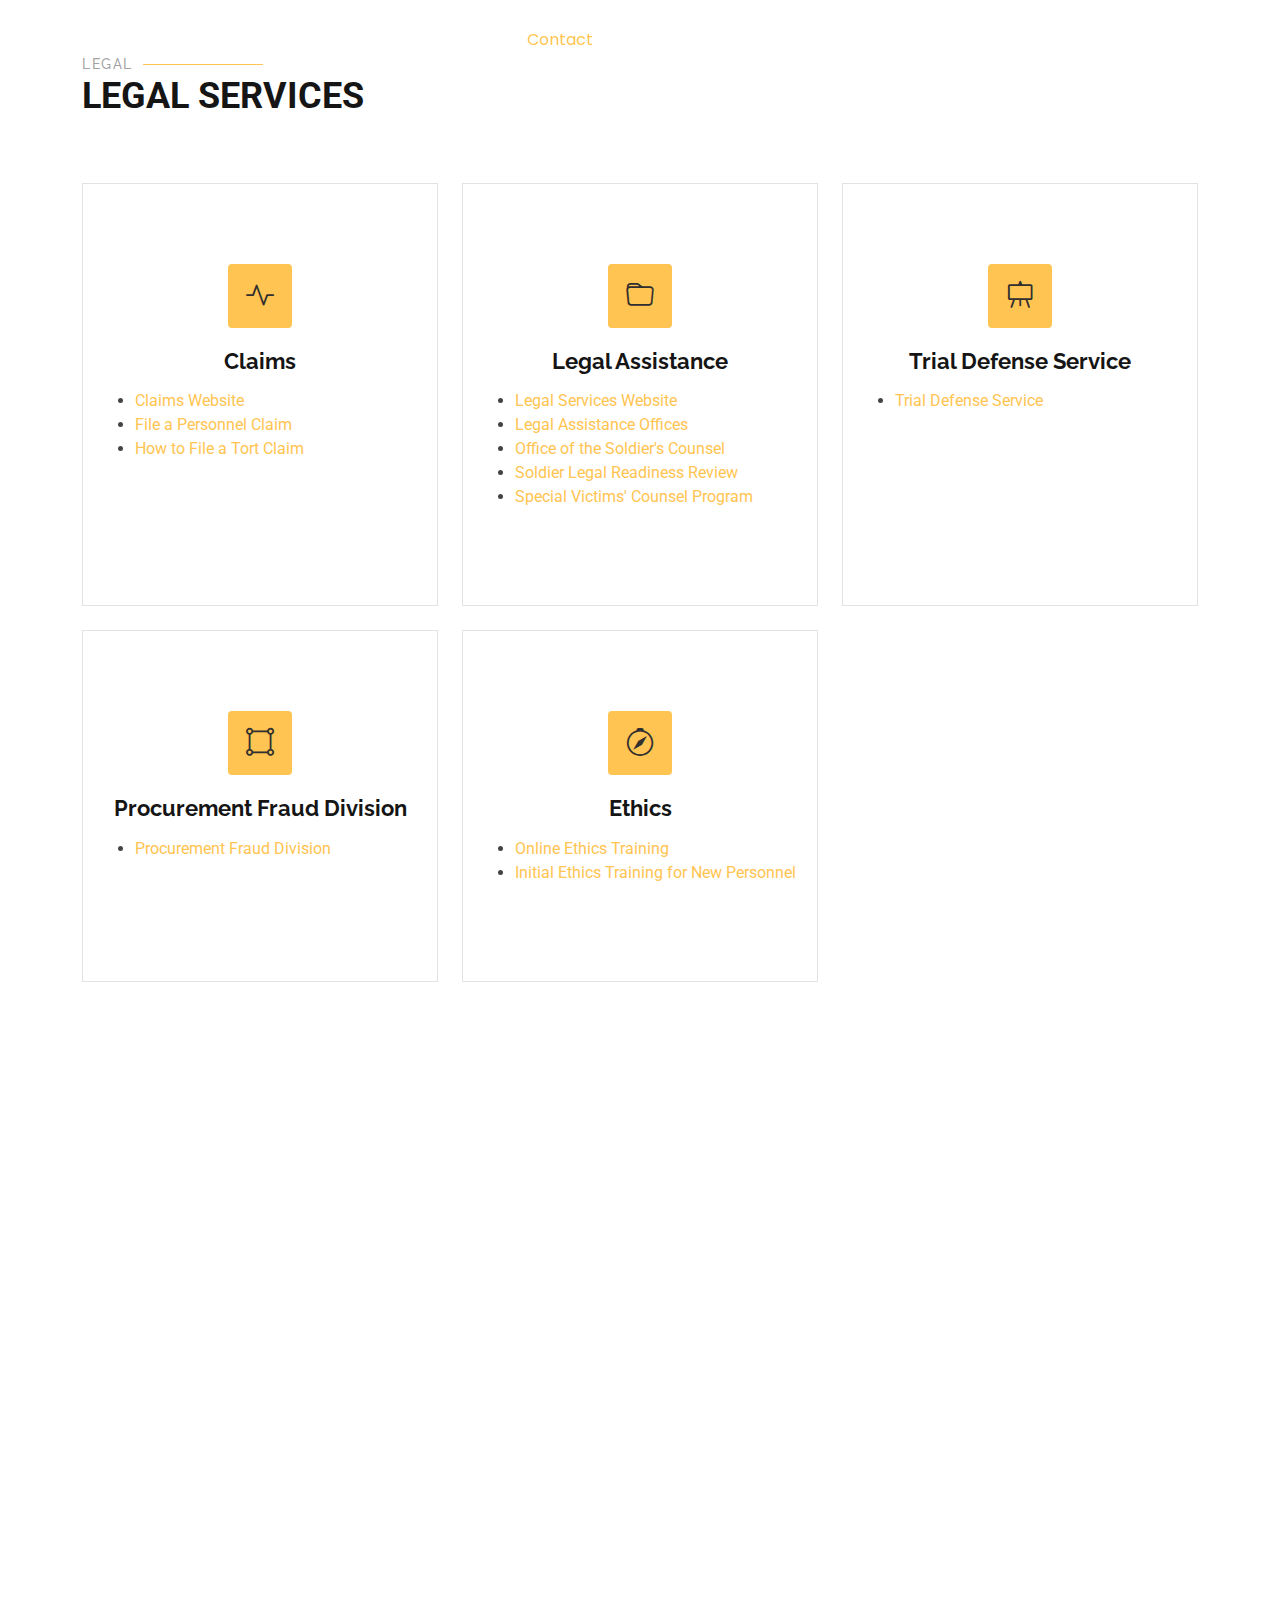
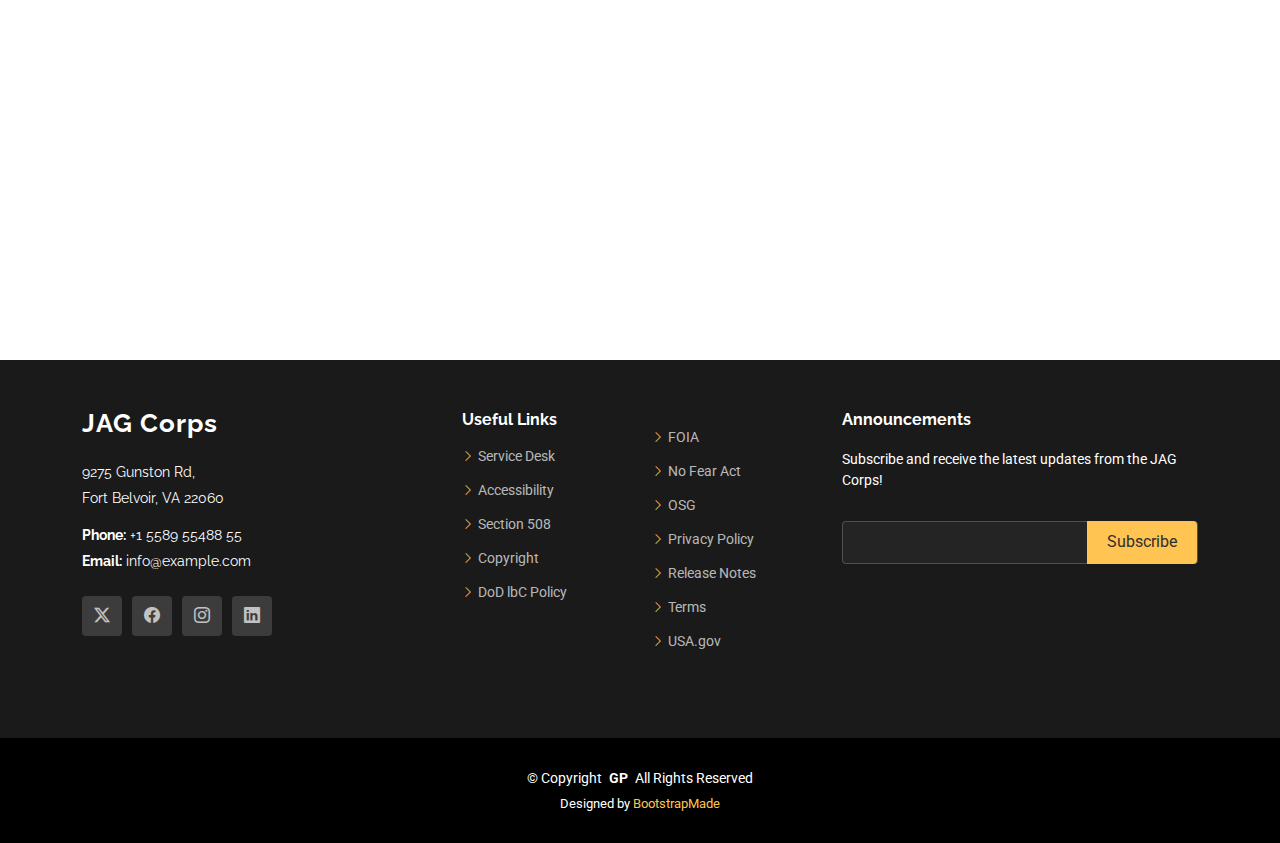
<file: Gp -1/legal.html>
<!DOCTYPE html>
<html lang="en">

<head>
  <meta charset="utf-8">
  <meta content="width=device-width, initial-scale=1.0" name="viewport">
  <title>Index - Gp Bootstrap Template</title>
  <meta content="" name="description">
  <meta content="" name="keywords">

  <!-- Favicons -->
  <link href="assets/img/favicon.png" rel="icon">
  <link href="assets/img/apple-touch-icon.png" rel="apple-touch-icon">

  <!-- Fonts -->
  <link href="https://fonts.googleapis.com" rel="preconnect">
  <link href="https://fonts.gstatic.com" rel="preconnect" crossorigin>
  <link
    href="https://fonts.googleapis.com/css2?family=Roboto:ital,wght@0,100;0,300;0,400;0,500;0,700;0,900;1,100;1,300;1,400;1,500;1,700;1,900&family=Poppins:ital,wght@0,100;0,200;0,300;0,400;0,500;0,600;0,700;0,800;0,900;1,100;1,200;1,300;1,400;1,500;1,600;1,700;1,800;1,900&family=Raleway:ital,wght@0,100;0,200;0,300;0,400;0,500;0,600;0,700;0,800;0,900;1,100;1,200;1,300;1,400;1,500;1,600;1,700;1,800;1,900&display=swap"
    rel="stylesheet">

  <!-- Vendor CSS Files -->
  <link href="assets/vendor/bootstrap/css/bootstrap.min.css" rel="stylesheet">
  <link href="assets/vendor/bootstrap-icons/bootstrap-icons.css" rel="stylesheet">
  <link href="assets/vendor/aos/aos.css" rel="stylesheet">
  <link href="assets/vendor/swiper/swiper-bundle.min.css" rel="stylesheet">
  <link href="assets/vendor/glightbox/css/glightbox.min.css" rel="stylesheet">

  <!-- Main CSS File -->
  <link href="assets/css/main.css" rel="stylesheet">

  <!-- =======================================================
  * Template Name: Gp
  * Template URL: https://bootstrapmade.com/gp-free-multipurpose-html-bootstrap-template/
  * Updated: Jun 14 2024 with Bootstrap v5.3.3
  * Author: BootstrapMade.com
  * License: https://bootstrapmade.com/license/
  ======================================================== -->
</head>

<body class="index-page">

  <header id="header" class="header d-flex align-items-center fixed-top">
    <div class="container-fluid container-xl position-relative d-flex align-items-center justify-content-between">

      <a href="index.html" class="logo d-flex align-items-center me-auto me-lg-0">
        <!-- Uncomment the line below if you also wish to use an image logo -->
        <!-- <img src="assets/img/logo.png" alt=""> -->
        <h1 class="sitename">JAG Corps</h1>
        <!-- <span></span> -->
      </a>

      <nav id="navmenu" class="navmenu">
        <ul>
          <li><a href="#hero" class="active">Home<br></a></li>
          <li><a href="#about">Help</a></li>
          <li><a href="#services">Contact</a></li>
          <li><a href="#portfolio">U.S Army</a></li>
          <li><a href="#team">Milsuite</a></li>
          <!-- <li class="dropdown"><a href="#"><span>Dropdown</span> <i class="bi bi-chevron-down toggle-dropdown"></i></a>
            <ul>
              <li><a href="#">Dropdown 1</a></li>
              <li class="dropdown"><a href="#"><span>Deep Dropdown</span> <i class="bi bi-chevron-down toggle-dropdown"></i></a>
                <ul>
                  <li><a href="#">Deep Dropdown 1</a></li>
                  <li><a href="#">Deep Dropdown 2</a></li>
                  <li><a href="#">Deep Dropdown 3</a></li>
                  <li><a href="#">Deep Dropdown 4</a></li>
                  <li><a href="#">Deep Dropdown 5</a></li>
                </ul>
              </li>
              <li><a href="#">Dropdown 2</a></li>
              <li><a href="#">Dropdown 3</a></li>
              <li><a href="#">Dropdown 4</a></li>
            </ul>
          </li> -->
          <li><a href="#contact">JAGU</a></li>
          <li><a href="#contact">Public Admin Login</a></li>
          <li><a href="#contact">Login to JAGCNet</a></li>
        </ul>
        <i class="mobile-nav-toggle d-xl-none bi bi-list"></i>
      </nav>

      <!-- <a class="btn-getstarted" href="index.html#about">Get Started</a> -->

    </div>
  </header>

  <main class="main">

    <!-- Services Section -->
    <section id="services" class="services section">

      <!-- Section Title -->
      <div class="container section-title" data-aos="fade-up">
        <h2>Legal</h2>
        <p>Legal Services</p>
      </div><!-- End Section Title -->

      <div class="container">

        <div class="row gy-4">

          <div class="col-lg-4 col-md-6" data-aos="fade-up" data-aos-delay="100">
            <div class="service-item position-relative">
              <div class="icon">
                <i class="bi bi-activity"></i>
              </div>
              <!-- <a href="#" target="_blank" class="stretched-link">
                <h3>U.S. Army Trial Judiciary</h3>
              </a> -->
              <h3>Claims</h3>
              <ul class="court">
                <li class="court-li"><a href="https://www.jagcnet.army.mil/USARCS" target="_blank">Claims Website</a></li>
                <li class="court-li"><a href="https://www.jagcnet.army.mil/Apps/PCLAIMS/PCLAIMSPublic.nsf" target="_blank">File a Personnel Claim</a></li>
                <li class="court-li"><a href="https://www.jagcnet.army.mil/Sites/claims.nsf/homeContent.xsp?documentId=66BD58E0FFF0D03385257ABF0065D596" target="_blank">How to File a Tort Claim</a></li>
                
              </ul>
            </div>
          </div><!-- End Service Item -->

          <div class="col-lg-4 col-md-6" data-aos="fade-up" data-aos-delay="200">
            <div class="service-item position-relative">
              <div class="icon">
                <!-- <i class="bi bi-broadcast"></i> -->
                <i class="bi bi-folder"></i>
              </div>
              <!-- <a href="#" target="_blank" class="stretched-link">
                <h3>U.S. Army Court of Criminal Appeals</h3>
              </a> -->
              <h3>Legal Assistance</h3>
             <ul class="court">
              <li class="court-li"><a href="https://www.jagcnet.army.mil/Legal" target="_blank">Legal Services Website</a></li>
              <li class="court-li"><a href="https://legalassistance.law.af.mil/" target="_blank">Legal Assistance Offices</a></li>
              <li class="court-li"><a href="https://www.jagcnet.army.mil/Sites/OSC.nsf" target="_blank">Office of the Soldier's Counsel</a></li>
              <li class="court-li"><a href="https://www.jagcnet.army.mil/SLRR" target="_blank">Soldier Legal Readiness Review</a></li>
              <li class="court-li"><a href="https://www.jagcnet.army.mil/SVCounsel" target="_blank">Special Victims' Counsel Program</a></li>
             </ul>
            </div>
          </div><!-- End Service Item -->

          <div class="col-lg-4 col-md-6" data-aos="fade-up" data-aos-delay="300">
            <div class="service-item position-relative">
              <div class="icon">
                <i class="bi bi-easel"></i>
              </div>
              <!-- <a href="#" target="_blank" class="stretched-link">
                <h3>U.S. Court of Appeals for the Armed Forces</h3>
              </a> -->
              <h3>Trial Defense Service</h3>
             <ul class="court">
              <li class="court-li"><a href="https://www.jagcnet.army.mil/TDS" target="_blank">Trial Defense Service</a></li>
             </ul>
        
            </div>
          </div><!-- End Service Item -->

          <div class="col-lg-4 col-md-6" data-aos="fade-up" data-aos-delay="400">
            <div class="service-item position-relative">
              <div class="icon">
                <i class="bi bi-bounding-box-circles"></i>
              </div>
              <!-- <a href="#" target="_blank" class="stretched-link">
                <h3>U.S. Supreme Court</h3>
              </a> -->
              <h3>Procurement Fraud Division</h3>
             <ul class="court">
              <li class="court-li"><a href="https://www.jagcnet.army.mil/Sites/ProcurementFraud.nsf" target="_blank">Procurement Fraud Division</a></li>
             </ul>
              <!-- <a href="#" target="_blank" class="stretched-link"></a> -->
            </div>
          </div><!-- End Service Item -->

          <div class="col-lg-4 col-md-6" data-aos="fade-up" data-aos-delay="400">
            <div class="service-item position-relative">
              <div class="icon">
                <!-- <i class="bi bi-bounding-box-circles"></i> -->
                <i class="bi bi-compass"></i>
              </div>
              <!-- <a href="#" target="_blank" class="stretched-link">
                <h3>U.S. Supreme Court</h3>
              </a> -->
              <h3>Ethics</h3>
             <ul class="court">
              <li class="court-li"><a href="#" target="_blank">Online Ethics Training</a></li>
              <li class="court-li"><a href="#" target="_blank">Initial Ethics Training for New Personnel</a></li>
             </ul>
              <!-- <a href="#" target="_blank" class="stretched-link"></a> -->
            </div>
          </div><!-- End Service Item -->
        </div>
      </div>
    </section><!-- /Services Section -->

  

  
    
    <!-- Contact Section -->
    <section id="contact" class="contact section">

      <!-- Section Title -->
      <div class="container section-title" data-aos="fade-up">
        <h2>Contact</h2>
        <p>Contact Us</p>
      </div><!-- End Section Title -->

      <div class="container" data-aos="fade-up" data-aos-delay="100">

        <div class="mb-5" data-aos="fade-up" data-aos-delay="200">
          <iframe
            src="https://www.google.com/maps/embed?pb=!1m18!1m12!1m3!1d3113.515745473493!2d-77.15207932244438!3d38.70596647176553!2m3!1f0!2f0!3f0!3m2!1i1024!2i768!4f13.1!3m3!1m2!1s0x89b7ac882681f607%3A0x4f75fe2b1d6e60b8!2s9275%20Gunston%20Rd%2C%20Fort%20Belvoir%2C%20VA%2022060!5e0!3m2!1sen!2sus!4v1718736916093!5m2!1sen!2sus"
            width="100%" height="270" style="border:0;" allowfullscreen="" loading="lazy"
            referrerpolicy="no-referrer-when-downgrade"></iframe>
        </div><!-- End Google Maps -->

        <div class="row gy-4">

          <div class="col-lg-4">
            <div class="info-item d-flex" data-aos="fade-up" data-aos-delay="300">
              <i class="bi bi-geo-alt flex-shrink-0"></i>
              <div>
                <h3>Address</h3>
                <p>9275 Gunston Rd, Fort Belvoir, VA 22060</p>
              </div>
            </div><!-- End Info Item -->

            <div class="info-item d-flex" data-aos="fade-up" data-aos-delay="400">
              <i class="bi bi-telephone flex-shrink-0"></i>
              <div>
                <h3>Call Us</h3>
                <p>+1 5589 55488 55</p>
              </div>
            </div><!-- End Info Item -->

            <div class="info-item d-flex" data-aos="fade-up" data-aos-delay="500">
              <i class="bi bi-envelope flex-shrink-0"></i>
              <div>
                <h3>Email Us</h3>
                <p>info@example.com</p>
              </div>
            </div><!-- End Info Item -->

          </div>

          <div class="col-lg-8">
            <form action="forms/contact.php" method="post" class="php-email-form" data-aos="fade-up"
              data-aos-delay="200">
              <div class="row gy-4">

                <div class="col-md-6">
                  <input type="text" name="name" class="form-control" placeholder="Your Name" required="">
                </div>

                <div class="col-md-6 ">
                  <input type="email" class="form-control" name="email" placeholder="Your Email" required="">
                </div>

                <div class="col-md-12">
                  <input type="text" class="form-control" name="subject" placeholder="Subject" required="">
                </div>

                <div class="col-md-12">
                  <textarea class="form-control" name="message" rows="6" placeholder="Message" required=""></textarea>
                </div>

                <div class="col-md-12 text-center">
                  <div class="loading">Loading</div>
                  <div class="error-message"></div>
                  <div class="sent-message">Your message has been sent. Thank you!</div>

                  <button type="submit">Send Message</button>
                </div>

              </div>
            </form>
          </div><!-- End Contact Form -->

        </div>

      </div>

    </section><!-- /Contact Section -->

  </main>

  <footer id="footer" class="footer">

    <div class="footer-top">
      <div class="container">
        <div class="row gy-4">
          <div class="col-lg-4 col-md-6 footer-about">
            <a href="index.html" class="logo d-flex align-items-center">
              <span class="sitename">JAG Corps</span>
            </a>
            <div class="footer-contact pt-3">
              <p>9275 Gunston Rd, </p>
              <p>Fort Belvoir, VA 22060</p>
              <p class="mt-3"><strong>Phone:</strong> <span>+1 5589 55488 55</span></p>
              <p><strong>Email:</strong> <span>info@example.com</span></p>
            </div>
            <div class="social-links d-flex mt-4">
              <a href=""><i class="bi bi-twitter-x"></i></a>
              <a href=""><i class="bi bi-facebook"></i></a>
              <a href=""><i class="bi bi-instagram"></i></a>
              <a href=""><i class="bi bi-linkedin"></i></a>
            </div>
          </div>

          <div class="col-lg-2 col-md-3 footer-links">
            <h4>Useful Links</h4>
            <ul>
              <li><i class="bi bi-chevron-right"></i> <a href="#"> Service Desk</a></li>
              <li><i class="bi bi-chevron-right"></i> <a href="#"> Accessibility</a></li>
              <li><i class="bi bi-chevron-right"></i> <a href="#"> Section 508</a></li>
              <li><i class="bi bi-chevron-right"></i> <a href="#"> Copyright</a></li>
              <li><i class="bi bi-chevron-right"></i> <a href="#"> DoD lbC Policy</a></li>
            </ul>
          </div>

          <div class="col-lg-2 col-md-3 footer-links">
            <h4></h4>
            <ul>
              <li><i class="bi bi-chevron-right"></i> <a href="#"> FOIA</a></li>
              <li><i class="bi bi-chevron-right"></i> <a href="#"> No Fear Act</a></li>
              <li><i class="bi bi-chevron-right"></i> <a href="#"> OSG</a></li>
              <li><i class="bi bi-chevron-right"></i> <a href="#"> Privacy Policy</a></li>
              <li><i class="bi bi-chevron-right"></i> <a href="#"> Release Notes</a></li>
              <li><i class="bi bi-chevron-right"></i> <a href="#"> Terms</a></li>
              <li><i class="bi bi-chevron-right"></i> <a href="#"> USA.gov</a></li>
            </ul>
          </div>

          <div class="col-lg-4 col-md-12 footer-newsletter">
            <h4>Announcements</h4>
            <p>Subscribe and receive the latest updates from the JAG Corps!</p>
            <form action="forms/newsletter.php" method="post" class="php-email-form">
              <div class="newsletter-form"><input type="email" name="email"><input type="submit" value="Subscribe">
              </div>
              <div class="loading">Loading</div>
              <div class="error-message"></div>
              <div class="sent-message">Your subscription request has been sent. Thank you!</div>
            </form>
          </div>

        </div>
      </div>
    </div>

    <div class="copyright">
      <div class="container text-center">
        <p>© <span>Copyright</span> <strong class="px-1 sitename">GP</strong> <span>All Rights Reserved</span></p>
        <div class="credits">
          <!-- All the links in the footer should remain intact. -->
          <!-- You can delete the links only if you've purchased the pro version. -->
          <!-- Licensing information: https://bootstrapmade.com/license/ -->
          <!-- Purchase the pro version with working PHP/AJAX contact form: [buy-url] -->
          Designed by <a href="https://bootstrapmade.com/">BootstrapMade</a>
        </div>
      </div>
    </div>

  </footer>

  <!-- Scroll Top -->
  <a href="#" id="scroll-top" class="scroll-top d-flex align-items-center justify-content-center"><i
      class="bi bi-arrow-up-short"></i></a>

  <!-- Preloader -->
  <div id="preloader"></div>

  <!-- Vendor JS Files -->
  <script src="assets/vendor/bootstrap/js/bootstrap.bundle.min.js"></script>
  <script src="assets/vendor/php-email-form/validate.js"></script>
  <script src="assets/vendor/aos/aos.js"></script>
  <script src="assets/vendor/swiper/swiper-bundle.min.js"></script>
  <script src="assets/vendor/glightbox/js/glightbox.min.js"></script>
  <script src="assets/vendor/imagesloaded/imagesloaded.pkgd.min.js"></script>
  <script src="assets/vendor/isotope-layout/isotope.pkgd.min.js"></script>
  <script src="assets/vendor/purecounter/purecounter_vanilla.js"></script>

  <!-- Main JS File -->
  <script src="assets/js/main.js"></script>

</body>

</html>
</file>
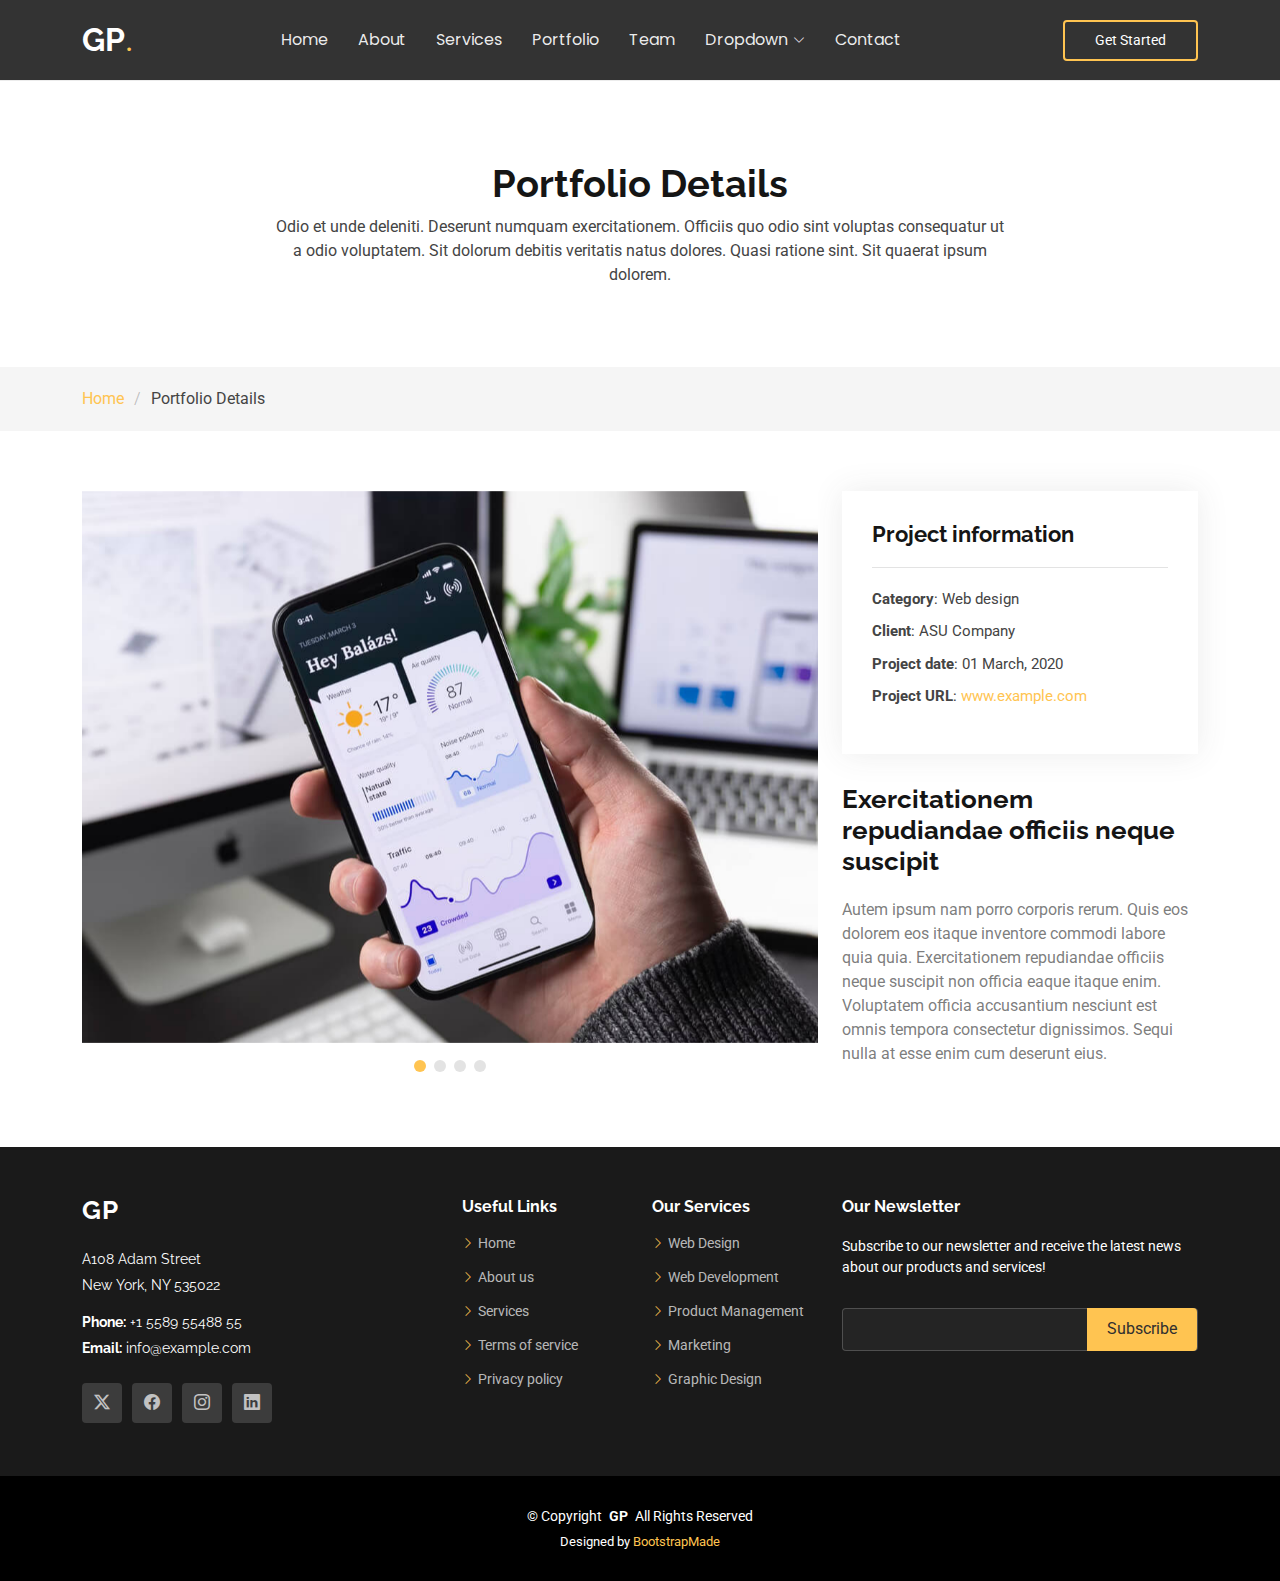
<file: Gp -1/portfolio-details.html>
<!DOCTYPE html>
<html lang="en">

<head>
  <meta charset="utf-8">
  <meta content="width=device-width, initial-scale=1.0" name="viewport">
  <title>Portfolio Details - Gp Bootstrap Template</title>
  <meta content="" name="description">
  <meta content="" name="keywords">

  <!-- Favicons -->
  <link href="assets/img/favicon.png" rel="icon">
  <link href="assets/img/apple-touch-icon.png" rel="apple-touch-icon">

  <!-- Fonts -->
  <link href="https://fonts.googleapis.com" rel="preconnect">
  <link href="https://fonts.gstatic.com" rel="preconnect" crossorigin>
  <link href="https://fonts.googleapis.com/css2?family=Roboto:ital,wght@0,100;0,300;0,400;0,500;0,700;0,900;1,100;1,300;1,400;1,500;1,700;1,900&family=Poppins:ital,wght@0,100;0,200;0,300;0,400;0,500;0,600;0,700;0,800;0,900;1,100;1,200;1,300;1,400;1,500;1,600;1,700;1,800;1,900&family=Raleway:ital,wght@0,100;0,200;0,300;0,400;0,500;0,600;0,700;0,800;0,900;1,100;1,200;1,300;1,400;1,500;1,600;1,700;1,800;1,900&display=swap" rel="stylesheet">

  <!-- Vendor CSS Files -->
  <link href="assets/vendor/bootstrap/css/bootstrap.min.css" rel="stylesheet">
  <link href="assets/vendor/bootstrap-icons/bootstrap-icons.css" rel="stylesheet">
  <link href="assets/vendor/aos/aos.css" rel="stylesheet">
  <link href="assets/vendor/swiper/swiper-bundle.min.css" rel="stylesheet">
  <link href="assets/vendor/glightbox/css/glightbox.min.css" rel="stylesheet">

  <!-- Main CSS File -->
  <link href="assets/css/main.css" rel="stylesheet">

  <!-- =======================================================
  * Template Name: Gp
  * Template URL: https://bootstrapmade.com/gp-free-multipurpose-html-bootstrap-template/
  * Updated: Jun 14 2024 with Bootstrap v5.3.3
  * Author: BootstrapMade.com
  * License: https://bootstrapmade.com/license/
  ======================================================== -->
</head>

<body class="portfolio-details-page">

  <header id="header" class="header d-flex align-items-center position-relative">
    <div class="container-fluid container-xl position-relative d-flex align-items-center justify-content-between">

      <a href="index.html" class="logo d-flex align-items-center me-auto me-lg-0">
        <!-- Uncomment the line below if you also wish to use an image logo -->
        <!-- <img src="assets/img/logo.png" alt=""> -->
        <h1 class="sitename">GP</h1>
        <span>.</span>
      </a>

      <nav id="navmenu" class="navmenu">
        <ul>
          <li><a href="#hero">Home<br></a></li>
          <li><a href="#about">About</a></li>
          <li><a href="#services">Services</a></li>
          <li><a href="#portfolio">Portfolio</a></li>
          <li><a href="#team">Team</a></li>
          <li class="dropdown"><a href="#"><span>Dropdown</span> <i class="bi bi-chevron-down toggle-dropdown"></i></a>
            <ul>
              <li><a href="#">Dropdown 1</a></li>
              <li class="dropdown"><a href="#"><span>Deep Dropdown</span> <i class="bi bi-chevron-down toggle-dropdown"></i></a>
                <ul>
                  <li><a href="#">Deep Dropdown 1</a></li>
                  <li><a href="#">Deep Dropdown 2</a></li>
                  <li><a href="#">Deep Dropdown 3</a></li>
                  <li><a href="#">Deep Dropdown 4</a></li>
                  <li><a href="#">Deep Dropdown 5</a></li>
                </ul>
              </li>
              <li><a href="#">Dropdown 2</a></li>
              <li><a href="#">Dropdown 3</a></li>
              <li><a href="#">Dropdown 4</a></li>
            </ul>
          </li>
          <li><a href="#contact">Contact</a></li>
        </ul>
        <i class="mobile-nav-toggle d-xl-none bi bi-list"></i>
      </nav>

      <a class="btn-getstarted" href="index.html#about">Get Started</a>

    </div>
  </header>

  <main class="main">

    <!-- Page Title -->
    <div class="page-title" data-aos="fade">
      <div class="heading">
        <div class="container">
          <div class="row d-flex justify-content-center text-center">
            <div class="col-lg-8">
              <h1>Portfolio Details</h1>
              <p class="mb-0">Odio et unde deleniti. Deserunt numquam exercitationem. Officiis quo odio sint voluptas consequatur ut a odio voluptatem. Sit dolorum debitis veritatis natus dolores. Quasi ratione sint. Sit quaerat ipsum dolorem.</p>
            </div>
          </div>
        </div>
      </div>
      <nav class="breadcrumbs">
        <div class="container">
          <ol>
            <li><a href="index.html">Home</a></li>
            <li class="current">Portfolio Details</li>
          </ol>
        </div>
      </nav>
    </div><!-- End Page Title -->

    <!-- Portfolio Details Section -->
    <section id="portfolio-details" class="portfolio-details section">

      <div class="container" data-aos="fade-up" data-aos-delay="100">

        <div class="row gy-4">

          <div class="col-lg-8">
            <div class="portfolio-details-slider swiper init-swiper">

              <script type="application/json" class="swiper-config">
                {
                  "loop": true,
                  "speed": 600,
                  "autoplay": {
                    "delay": 5000
                  },
                  "slidesPerView": "auto",
                  "pagination": {
                    "el": ".swiper-pagination",
                    "type": "bullets",
                    "clickable": true
                  }
                }
              </script>

              <div class="swiper-wrapper align-items-center">

                <div class="swiper-slide">
                  <img src="assets/img/portfolio/app-1.jpg" alt="">
                </div>

                <div class="swiper-slide">
                  <img src="assets/img/portfolio/product-1.jpg" alt="">
                </div>

                <div class="swiper-slide">
                  <img src="assets/img/portfolio/branding-1.jpg" alt="">
                </div>

                <div class="swiper-slide">
                  <img src="assets/img/portfolio/books-1.jpg" alt="">
                </div>

              </div>
              <div class="swiper-pagination"></div>
            </div>
          </div>

          <div class="col-lg-4">
            <div class="portfolio-info" data-aos="fade-up" data-aos-delay="200">
              <h3>Project information</h3>
              <ul>
                <li><strong>Category</strong>: Web design</li>
                <li><strong>Client</strong>: ASU Company</li>
                <li><strong>Project date</strong>: 01 March, 2020</li>
                <li><strong>Project URL</strong>: <a href="#">www.example.com</a></li>
              </ul>
            </div>
            <div class="portfolio-description" data-aos="fade-up" data-aos-delay="300">
              <h2>Exercitationem repudiandae officiis neque suscipit</h2>
              <p>
                Autem ipsum nam porro corporis rerum. Quis eos dolorem eos itaque inventore commodi labore quia quia. Exercitationem repudiandae officiis neque suscipit non officia eaque itaque enim. Voluptatem officia accusantium nesciunt est omnis tempora consectetur dignissimos. Sequi nulla at esse enim cum deserunt eius.
              </p>
            </div>
          </div>

        </div>

      </div>

    </section><!-- /Portfolio Details Section -->

  </main>

  <footer id="footer" class="footer">

    <div class="footer-top">
      <div class="container">
        <div class="row gy-4">
          <div class="col-lg-4 col-md-6 footer-about">
            <a href="index.html" class="logo d-flex align-items-center">
              <span class="sitename">GP</span>
            </a>
            <div class="footer-contact pt-3">
              <p>A108 Adam Street</p>
              <p>New York, NY 535022</p>
              <p class="mt-3"><strong>Phone:</strong> <span>+1 5589 55488 55</span></p>
              <p><strong>Email:</strong> <span>info@example.com</span></p>
            </div>
            <div class="social-links d-flex mt-4">
              <a href=""><i class="bi bi-twitter-x"></i></a>
              <a href=""><i class="bi bi-facebook"></i></a>
              <a href=""><i class="bi bi-instagram"></i></a>
              <a href=""><i class="bi bi-linkedin"></i></a>
            </div>
          </div>

          <div class="col-lg-2 col-md-3 footer-links">
            <h4>Useful Links</h4>
            <ul>
              <li><i class="bi bi-chevron-right"></i> <a href="#"> Home</a></li>
              <li><i class="bi bi-chevron-right"></i> <a href="#"> About us</a></li>
              <li><i class="bi bi-chevron-right"></i> <a href="#"> Services</a></li>
              <li><i class="bi bi-chevron-right"></i> <a href="#"> Terms of service</a></li>
              <li><i class="bi bi-chevron-right"></i> <a href="#"> Privacy policy</a></li>
            </ul>
          </div>

          <div class="col-lg-2 col-md-3 footer-links">
            <h4>Our Services</h4>
            <ul>
              <li><i class="bi bi-chevron-right"></i> <a href="#"> Web Design</a></li>
              <li><i class="bi bi-chevron-right"></i> <a href="#"> Web Development</a></li>
              <li><i class="bi bi-chevron-right"></i> <a href="#"> Product Management</a></li>
              <li><i class="bi bi-chevron-right"></i> <a href="#"> Marketing</a></li>
              <li><i class="bi bi-chevron-right"></i> <a href="#"> Graphic Design</a></li>
            </ul>
          </div>

          <div class="col-lg-4 col-md-12 footer-newsletter">
            <h4>Our Newsletter</h4>
            <p>Subscribe to our newsletter and receive the latest news about our products and services!</p>
            <form action="forms/newsletter.php" method="post" class="php-email-form">
              <div class="newsletter-form"><input type="email" name="email"><input type="submit" value="Subscribe"></div>
              <div class="loading">Loading</div>
              <div class="error-message"></div>
              <div class="sent-message">Your subscription request has been sent. Thank you!</div>
            </form>
          </div>

        </div>
      </div>
    </div>

    <div class="copyright">
      <div class="container text-center">
        <p>© <span>Copyright</span> <strong class="px-1 sitename">GP</strong> <span>All Rights Reserved</span></p>
        <div class="credits">
          <!-- All the links in the footer should remain intact. -->
          <!-- You can delete the links only if you've purchased the pro version. -->
          <!-- Licensing information: https://bootstrapmade.com/license/ -->
          <!-- Purchase the pro version with working PHP/AJAX contact form: [buy-url] -->
          Designed by <a href="https://bootstrapmade.com/">BootstrapMade</a>
        </div>
      </div>
    </div>

  </footer>

  <!-- Scroll Top -->
  <a href="#" id="scroll-top" class="scroll-top d-flex align-items-center justify-content-center"><i class="bi bi-arrow-up-short"></i></a>

  <!-- Preloader -->
  <div id="preloader"></div>

  <!-- Vendor JS Files -->
  <script src="assets/vendor/bootstrap/js/bootstrap.bundle.min.js"></script>
  <script src="assets/vendor/php-email-form/validate.js"></script>
  <script src="assets/vendor/aos/aos.js"></script>
  <script src="assets/vendor/swiper/swiper-bundle.min.js"></script>
  <script src="assets/vendor/glightbox/js/glightbox.min.js"></script>
  <script src="assets/vendor/imagesloaded/imagesloaded.pkgd.min.js"></script>
  <script src="assets/vendor/isotope-layout/isotope.pkgd.min.js"></script>
  <script src="assets/vendor/purecounter/purecounter_vanilla.js"></script>

  <!-- Main JS File -->
  <script src="assets/js/main.js"></script>

</body>

</html>
</file>
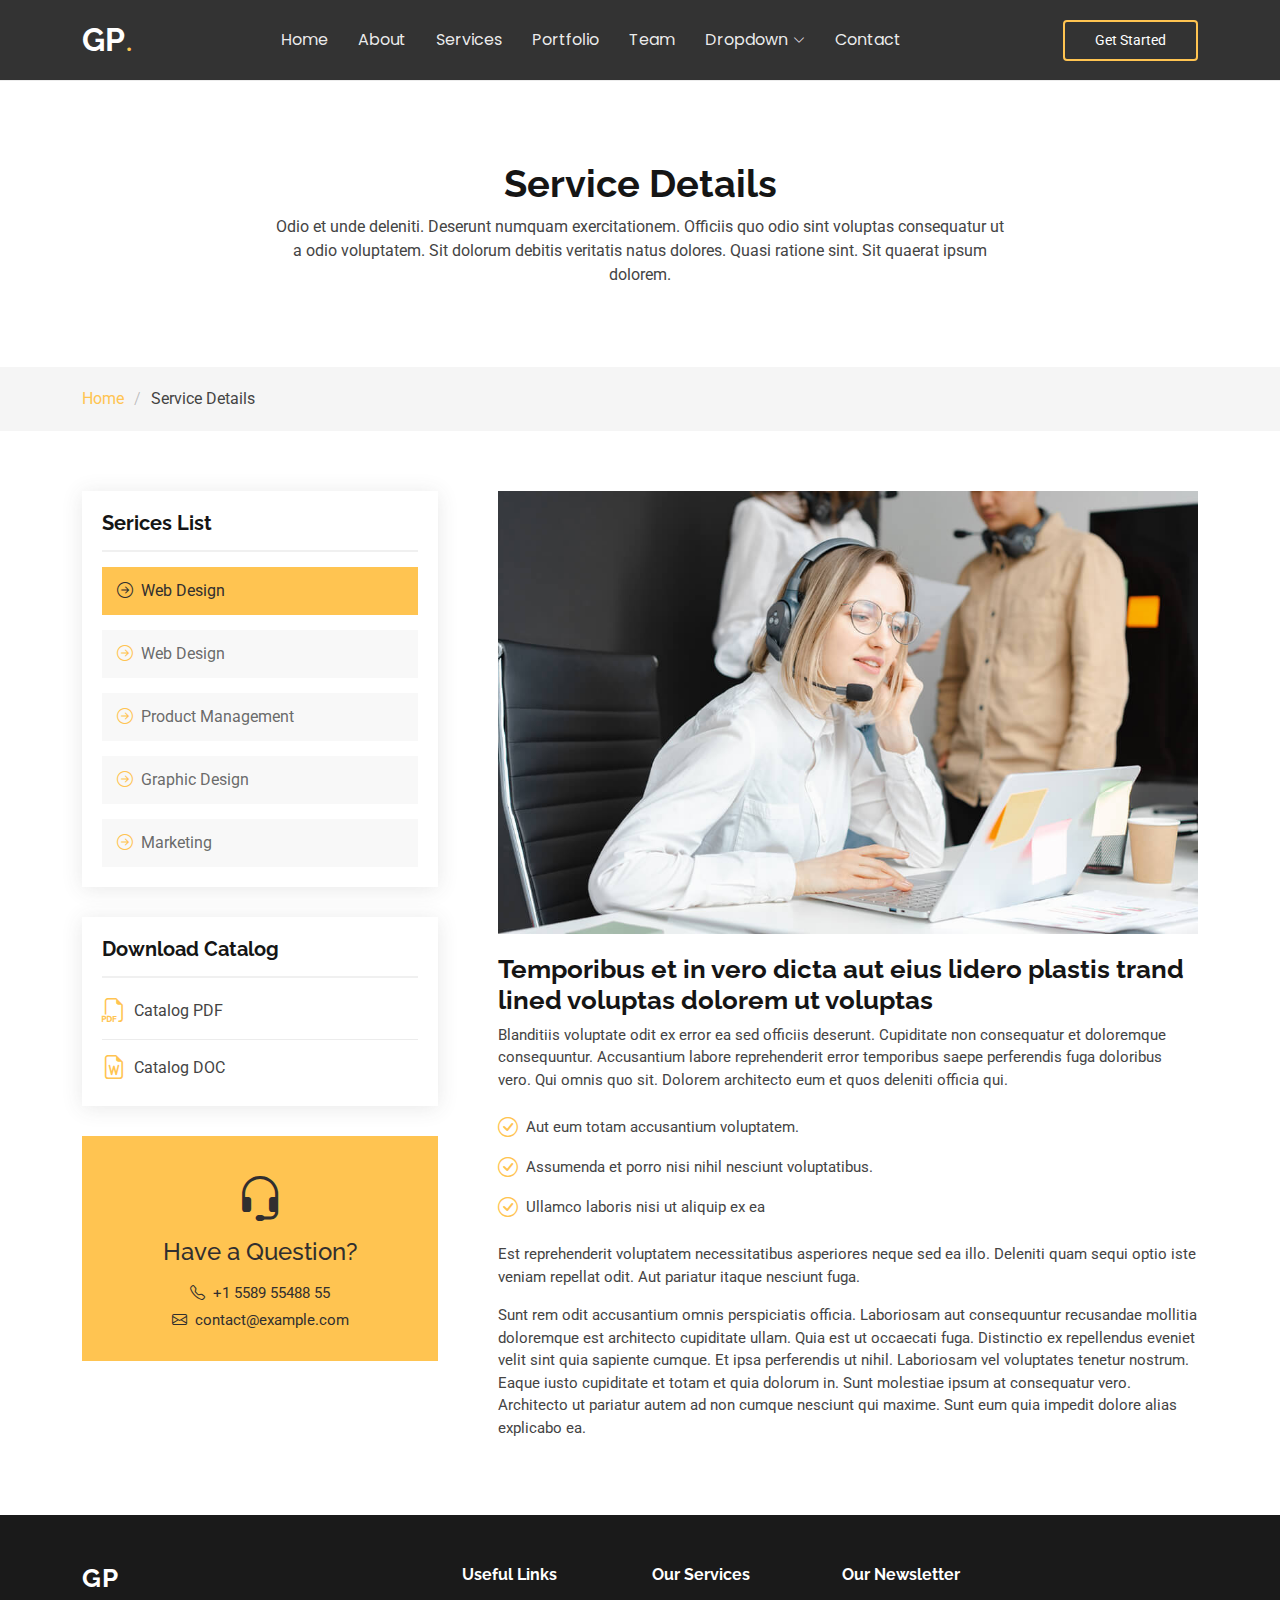
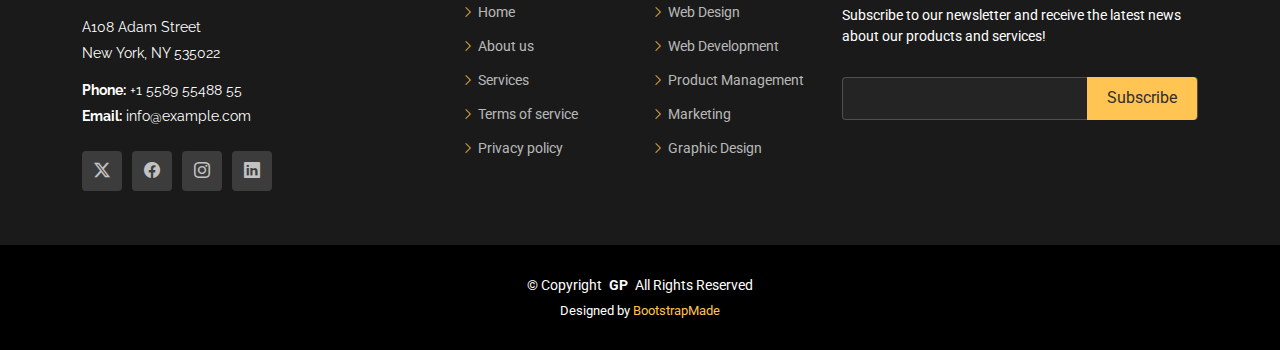
<file: Gp -1/service-details.html>
<!DOCTYPE html>
<html lang="en">

<head>
  <meta charset="utf-8">
  <meta content="width=device-width, initial-scale=1.0" name="viewport">
  <title>Service Details - Gp Bootstrap Template</title>
  <meta content="" name="description">
  <meta content="" name="keywords">

  <!-- Favicons -->
  <link href="assets/img/favicon.png" rel="icon">
  <link href="assets/img/apple-touch-icon.png" rel="apple-touch-icon">

  <!-- Fonts -->
  <link href="https://fonts.googleapis.com" rel="preconnect">
  <link href="https://fonts.gstatic.com" rel="preconnect" crossorigin>
  <link href="https://fonts.googleapis.com/css2?family=Roboto:ital,wght@0,100;0,300;0,400;0,500;0,700;0,900;1,100;1,300;1,400;1,500;1,700;1,900&family=Poppins:ital,wght@0,100;0,200;0,300;0,400;0,500;0,600;0,700;0,800;0,900;1,100;1,200;1,300;1,400;1,500;1,600;1,700;1,800;1,900&family=Raleway:ital,wght@0,100;0,200;0,300;0,400;0,500;0,600;0,700;0,800;0,900;1,100;1,200;1,300;1,400;1,500;1,600;1,700;1,800;1,900&display=swap" rel="stylesheet">

  <!-- Vendor CSS Files -->
  <link href="assets/vendor/bootstrap/css/bootstrap.min.css" rel="stylesheet">
  <link href="assets/vendor/bootstrap-icons/bootstrap-icons.css" rel="stylesheet">
  <link href="assets/vendor/aos/aos.css" rel="stylesheet">
  <link href="assets/vendor/swiper/swiper-bundle.min.css" rel="stylesheet">
  <link href="assets/vendor/glightbox/css/glightbox.min.css" rel="stylesheet">

  <!-- Main CSS File -->
  <link href="assets/css/main.css" rel="stylesheet">

  <!-- =======================================================
  * Template Name: Gp
  * Template URL: https://bootstrapmade.com/gp-free-multipurpose-html-bootstrap-template/
  * Updated: Jun 14 2024 with Bootstrap v5.3.3
  * Author: BootstrapMade.com
  * License: https://bootstrapmade.com/license/
  ======================================================== -->
</head>

<body class="service-details-page">

  <header id="header" class="header d-flex align-items-center position-relative">
    <div class="container-fluid container-xl position-relative d-flex align-items-center justify-content-between">

      <a href="index.html" class="logo d-flex align-items-center me-auto me-lg-0">
        <!-- Uncomment the line below if you also wish to use an image logo -->
        <!-- <img src="assets/img/logo.png" alt=""> -->
        <h1 class="sitename">GP</h1>
        <span>.</span>
      </a>

      <nav id="navmenu" class="navmenu">
        <ul>
          <li><a href="#hero">Home<br></a></li>
          <li><a href="#about">About</a></li>
          <li><a href="#services">Services</a></li>
          <li><a href="#portfolio">Portfolio</a></li>
          <li><a href="#team">Team</a></li>
          <li class="dropdown"><a href="#"><span>Dropdown</span> <i class="bi bi-chevron-down toggle-dropdown"></i></a>
            <ul>
              <li><a href="#">Dropdown 1</a></li>
              <li class="dropdown"><a href="#"><span>Deep Dropdown</span> <i class="bi bi-chevron-down toggle-dropdown"></i></a>
                <ul>
                  <li><a href="#">Deep Dropdown 1</a></li>
                  <li><a href="#">Deep Dropdown 2</a></li>
                  <li><a href="#">Deep Dropdown 3</a></li>
                  <li><a href="#">Deep Dropdown 4</a></li>
                  <li><a href="#">Deep Dropdown 5</a></li>
                </ul>
              </li>
              <li><a href="#">Dropdown 2</a></li>
              <li><a href="#">Dropdown 3</a></li>
              <li><a href="#">Dropdown 4</a></li>
            </ul>
          </li>
          <li><a href="#contact">Contact</a></li>
        </ul>
        <i class="mobile-nav-toggle d-xl-none bi bi-list"></i>
      </nav>

      <a class="btn-getstarted" href="index.html#about">Get Started</a>

    </div>
  </header>

  <main class="main">

    <!-- Page Title -->
    <div class="page-title" data-aos="fade">
      <div class="heading">
        <div class="container">
          <div class="row d-flex justify-content-center text-center">
            <div class="col-lg-8">
              <h1>Service Details</h1>
              <p class="mb-0">Odio et unde deleniti. Deserunt numquam exercitationem. Officiis quo odio sint voluptas consequatur ut a odio voluptatem. Sit dolorum debitis veritatis natus dolores. Quasi ratione sint. Sit quaerat ipsum dolorem.</p>
            </div>
          </div>
        </div>
      </div>
      <nav class="breadcrumbs">
        <div class="container">
          <ol>
            <li><a href="index.html">Home</a></li>
            <li class="current">Service Details</li>
          </ol>
        </div>
      </nav>
    </div><!-- End Page Title -->

    <!-- Service Details Section -->
    <section id="service-details" class="service-details section">

      <div class="container">

        <div class="row gy-5">

          <div class="col-lg-4" data-aos="fade-up" data-aos-delay="100">

            <div class="service-box">
              <h4>Serices List</h4>
              <div class="services-list">
                <a href="#" class="active"><i class="bi bi-arrow-right-circle"></i><span>Web Design</span></a>
                <a href="#"><i class="bi bi-arrow-right-circle"></i><span>Web Design</span></a>
                <a href="#"><i class="bi bi-arrow-right-circle"></i><span>Product Management</span></a>
                <a href="#"><i class="bi bi-arrow-right-circle"></i><span>Graphic Design</span></a>
                <a href="#"><i class="bi bi-arrow-right-circle"></i><span>Marketing</span></a>
              </div>
            </div><!-- End Services List -->

            <div class="service-box">
              <h4>Download Catalog</h4>
              <div class="download-catalog">
                <a href="#"><i class="bi bi-filetype-pdf"></i><span>Catalog PDF</span></a>
                <a href="#"><i class="bi bi-file-earmark-word"></i><span>Catalog DOC</span></a>
              </div>
            </div><!-- End Services List -->

            <div class="help-box d-flex flex-column justify-content-center align-items-center">
              <i class="bi bi-headset help-icon"></i>
              <h4>Have a Question?</h4>
              <p class="d-flex align-items-center mt-2 mb-0"><i class="bi bi-telephone me-2"></i> <span>+1 5589 55488 55</span></p>
              <p class="d-flex align-items-center mt-1 mb-0"><i class="bi bi-envelope me-2"></i> <a href="mailto:contact@example.com">contact@example.com</a></p>
            </div>

          </div>

          <div class="col-lg-8 ps-lg-5" data-aos="fade-up" data-aos-delay="200">
            <img src="assets/img/services.jpg" alt="" class="img-fluid services-img">
            <h3>Temporibus et in vero dicta aut eius lidero plastis trand lined voluptas dolorem ut voluptas</h3>
            <p>
              Blanditiis voluptate odit ex error ea sed officiis deserunt. Cupiditate non consequatur et doloremque consequuntur. Accusantium labore reprehenderit error temporibus saepe perferendis fuga doloribus vero. Qui omnis quo sit. Dolorem architecto eum et quos deleniti officia qui.
            </p>
            <ul>
              <li><i class="bi bi-check-circle"></i> <span>Aut eum totam accusantium voluptatem.</span></li>
              <li><i class="bi bi-check-circle"></i> <span>Assumenda et porro nisi nihil nesciunt voluptatibus.</span></li>
              <li><i class="bi bi-check-circle"></i> <span>Ullamco laboris nisi ut aliquip ex ea</span></li>
            </ul>
            <p>
              Est reprehenderit voluptatem necessitatibus asperiores neque sed ea illo. Deleniti quam sequi optio iste veniam repellat odit. Aut pariatur itaque nesciunt fuga.
            </p>
            <p>
              Sunt rem odit accusantium omnis perspiciatis officia. Laboriosam aut consequuntur recusandae mollitia doloremque est architecto cupiditate ullam. Quia est ut occaecati fuga. Distinctio ex repellendus eveniet velit sint quia sapiente cumque. Et ipsa perferendis ut nihil. Laboriosam vel voluptates tenetur nostrum. Eaque iusto cupiditate et totam et quia dolorum in. Sunt molestiae ipsum at consequatur vero. Architecto ut pariatur autem ad non cumque nesciunt qui maxime. Sunt eum quia impedit dolore alias explicabo ea.
            </p>
          </div>

        </div>

      </div>

    </section><!-- /Service Details Section -->

  </main>

  <footer id="footer" class="footer">

    <div class="footer-top">
      <div class="container">
        <div class="row gy-4">
          <div class="col-lg-4 col-md-6 footer-about">
            <a href="index.html" class="logo d-flex align-items-center">
              <span class="sitename">GP</span>
            </a>
            <div class="footer-contact pt-3">
              <p>A108 Adam Street</p>
              <p>New York, NY 535022</p>
              <p class="mt-3"><strong>Phone:</strong> <span>+1 5589 55488 55</span></p>
              <p><strong>Email:</strong> <span>info@example.com</span></p>
            </div>
            <div class="social-links d-flex mt-4">
              <a href=""><i class="bi bi-twitter-x"></i></a>
              <a href=""><i class="bi bi-facebook"></i></a>
              <a href=""><i class="bi bi-instagram"></i></a>
              <a href=""><i class="bi bi-linkedin"></i></a>
            </div>
          </div>

          <div class="col-lg-2 col-md-3 footer-links">
            <h4>Useful Links</h4>
            <ul>
              <li><i class="bi bi-chevron-right"></i> <a href="#"> Home</a></li>
              <li><i class="bi bi-chevron-right"></i> <a href="#"> About us</a></li>
              <li><i class="bi bi-chevron-right"></i> <a href="#"> Services</a></li>
              <li><i class="bi bi-chevron-right"></i> <a href="#"> Terms of service</a></li>
              <li><i class="bi bi-chevron-right"></i> <a href="#"> Privacy policy</a></li>
            </ul>
          </div>

          <div class="col-lg-2 col-md-3 footer-links">
            <h4>Our Services</h4>
            <ul>
              <li><i class="bi bi-chevron-right"></i> <a href="#"> Web Design</a></li>
              <li><i class="bi bi-chevron-right"></i> <a href="#"> Web Development</a></li>
              <li><i class="bi bi-chevron-right"></i> <a href="#"> Product Management</a></li>
              <li><i class="bi bi-chevron-right"></i> <a href="#"> Marketing</a></li>
              <li><i class="bi bi-chevron-right"></i> <a href="#"> Graphic Design</a></li>
            </ul>
          </div>

          <div class="col-lg-4 col-md-12 footer-newsletter">
            <h4>Our Newsletter</h4>
            <p>Subscribe to our newsletter and receive the latest news about our products and services!</p>
            <form action="forms/newsletter.php" method="post" class="php-email-form">
              <div class="newsletter-form"><input type="email" name="email"><input type="submit" value="Subscribe"></div>
              <div class="loading">Loading</div>
              <div class="error-message"></div>
              <div class="sent-message">Your subscription request has been sent. Thank you!</div>
            </form>
          </div>

        </div>
      </div>
    </div>

    <div class="copyright">
      <div class="container text-center">
        <p>© <span>Copyright</span> <strong class="px-1 sitename">GP</strong> <span>All Rights Reserved</span></p>
        <div class="credits">
          <!-- All the links in the footer should remain intact. -->
          <!-- You can delete the links only if you've purchased the pro version. -->
          <!-- Licensing information: https://bootstrapmade.com/license/ -->
          <!-- Purchase the pro version with working PHP/AJAX contact form: [buy-url] -->
          Designed by <a href="https://bootstrapmade.com/">BootstrapMade</a>
        </div>
      </div>
    </div>

  </footer>

  <!-- Scroll Top -->
  <a href="#" id="scroll-top" class="scroll-top d-flex align-items-center justify-content-center"><i class="bi bi-arrow-up-short"></i></a>

  <!-- Preloader -->
  <div id="preloader"></div>

  <!-- Vendor JS Files -->
  <script src="assets/vendor/bootstrap/js/bootstrap.bundle.min.js"></script>
  <script src="assets/vendor/php-email-form/validate.js"></script>
  <script src="assets/vendor/aos/aos.js"></script>
  <script src="assets/vendor/swiper/swiper-bundle.min.js"></script>
  <script src="assets/vendor/glightbox/js/glightbox.min.js"></script>
  <script src="assets/vendor/imagesloaded/imagesloaded.pkgd.min.js"></script>
  <script src="assets/vendor/isotope-layout/isotope.pkgd.min.js"></script>
  <script src="assets/vendor/purecounter/purecounter_vanilla.js"></script>

  <!-- Main JS File -->
  <script src="assets/js/main.js"></script>

</body>

</html>
</file>
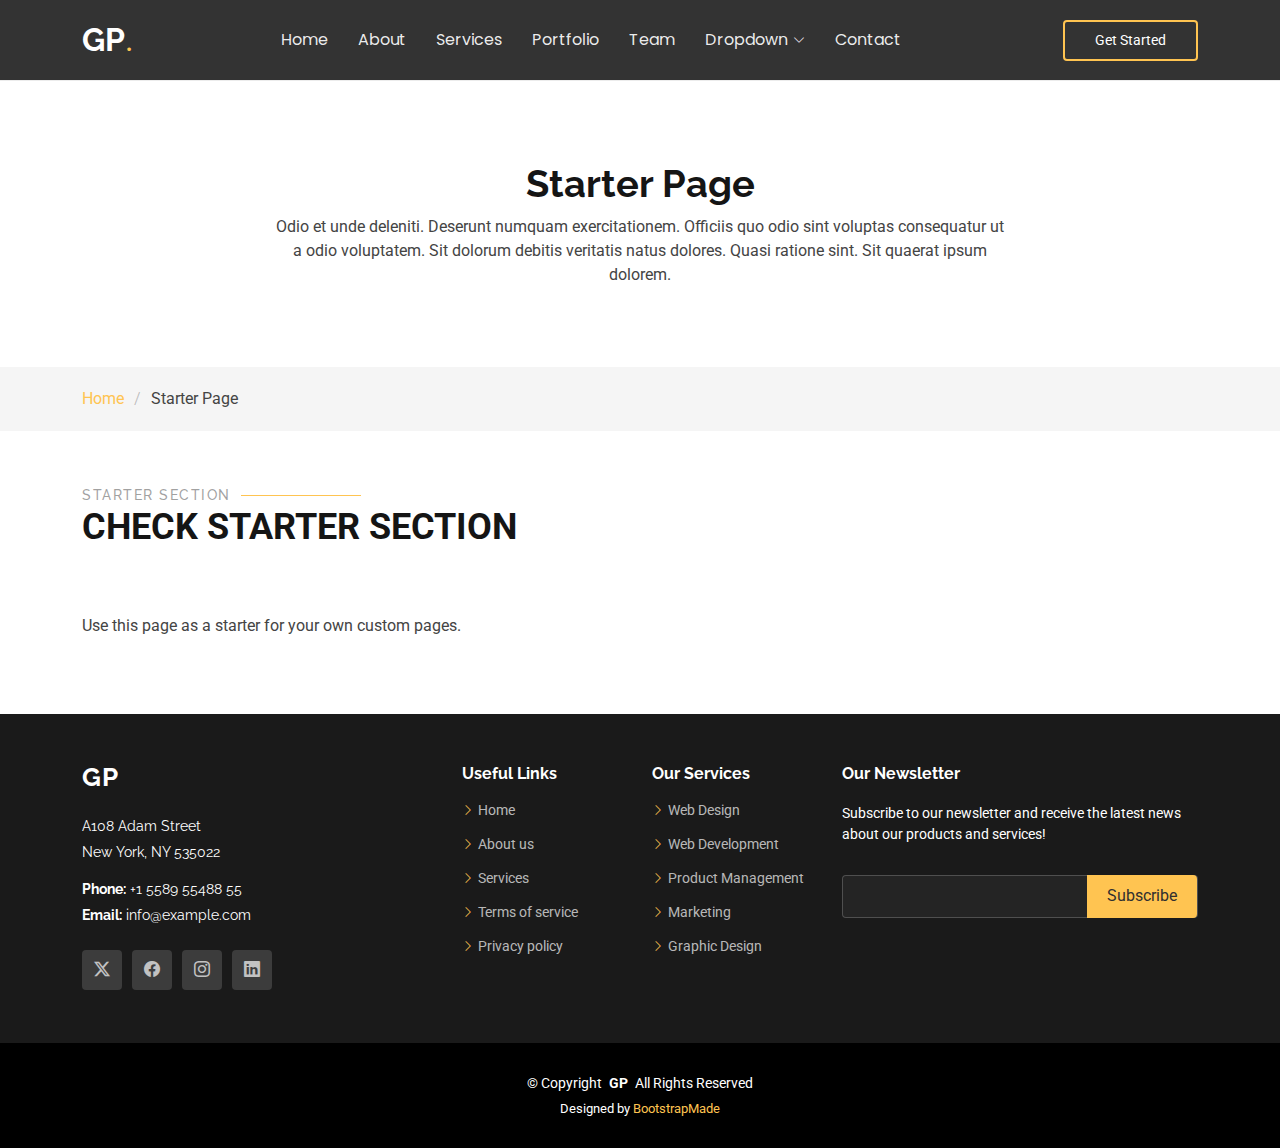
<file: Gp -1/starter-page.html>
<!DOCTYPE html>
<html lang="en">

<head>
  <meta charset="utf-8">
  <meta content="width=device-width, initial-scale=1.0" name="viewport">
  <title>Starter Page - Gp Bootstrap Template</title>
  <meta content="" name="description">
  <meta content="" name="keywords">

  <!-- Favicons -->
  <link href="assets/img/favicon.png" rel="icon">
  <link href="assets/img/apple-touch-icon.png" rel="apple-touch-icon">

  <!-- Fonts -->
  <link href="https://fonts.googleapis.com" rel="preconnect">
  <link href="https://fonts.gstatic.com" rel="preconnect" crossorigin>
  <link href="https://fonts.googleapis.com/css2?family=Roboto:ital,wght@0,100;0,300;0,400;0,500;0,700;0,900;1,100;1,300;1,400;1,500;1,700;1,900&family=Poppins:ital,wght@0,100;0,200;0,300;0,400;0,500;0,600;0,700;0,800;0,900;1,100;1,200;1,300;1,400;1,500;1,600;1,700;1,800;1,900&family=Raleway:ital,wght@0,100;0,200;0,300;0,400;0,500;0,600;0,700;0,800;0,900;1,100;1,200;1,300;1,400;1,500;1,600;1,700;1,800;1,900&display=swap" rel="stylesheet">

  <!-- Vendor CSS Files -->
  <link href="assets/vendor/bootstrap/css/bootstrap.min.css" rel="stylesheet">
  <link href="assets/vendor/bootstrap-icons/bootstrap-icons.css" rel="stylesheet">
  <link href="assets/vendor/aos/aos.css" rel="stylesheet">
  <link href="assets/vendor/swiper/swiper-bundle.min.css" rel="stylesheet">
  <link href="assets/vendor/glightbox/css/glightbox.min.css" rel="stylesheet">

  <!-- Main CSS File -->
  <link href="assets/css/main.css" rel="stylesheet">

  <!-- =======================================================
  * Template Name: Gp
  * Template URL: https://bootstrapmade.com/gp-free-multipurpose-html-bootstrap-template/
  * Updated: Jun 14 2024 with Bootstrap v5.3.3
  * Author: BootstrapMade.com
  * License: https://bootstrapmade.com/license/
  ======================================================== -->
</head>

<body class="starter-page-page">

  <header id="header" class="header d-flex align-items-center position-relative">
    <div class="container-fluid container-xl position-relative d-flex align-items-center justify-content-between">

      <a href="index.html" class="logo d-flex align-items-center me-auto me-lg-0">
        <!-- Uncomment the line below if you also wish to use an image logo -->
        <!-- <img src="assets/img/logo.png" alt=""> -->
        <h1 class="sitename">GP</h1>
        <span>.</span>
      </a>

      <nav id="navmenu" class="navmenu">
        <ul>
          <li><a href="#hero">Home<br></a></li>
          <li><a href="#about">About</a></li>
          <li><a href="#services">Services</a></li>
          <li><a href="#portfolio">Portfolio</a></li>
          <li><a href="#team">Team</a></li>
          <li class="dropdown"><a href="#"><span>Dropdown</span> <i class="bi bi-chevron-down toggle-dropdown"></i></a>
            <ul>
              <li><a href="#">Dropdown 1</a></li>
              <li class="dropdown"><a href="#"><span>Deep Dropdown</span> <i class="bi bi-chevron-down toggle-dropdown"></i></a>
                <ul>
                  <li><a href="#">Deep Dropdown 1</a></li>
                  <li><a href="#">Deep Dropdown 2</a></li>
                  <li><a href="#">Deep Dropdown 3</a></li>
                  <li><a href="#">Deep Dropdown 4</a></li>
                  <li><a href="#">Deep Dropdown 5</a></li>
                </ul>
              </li>
              <li><a href="#">Dropdown 2</a></li>
              <li><a href="#">Dropdown 3</a></li>
              <li><a href="#">Dropdown 4</a></li>
            </ul>
          </li>
          <li><a href="#contact">Contact</a></li>
        </ul>
        <i class="mobile-nav-toggle d-xl-none bi bi-list"></i>
      </nav>

      <a class="btn-getstarted" href="index.html#about">Get Started</a>

    </div>
  </header>

  <main class="main">

    <!-- Page Title -->
    <div class="page-title" data-aos="fade">
      <div class="heading">
        <div class="container">
          <div class="row d-flex justify-content-center text-center">
            <div class="col-lg-8">
              <h1>Starter Page</h1>
              <p class="mb-0">Odio et unde deleniti. Deserunt numquam exercitationem. Officiis quo odio sint voluptas consequatur ut a odio voluptatem. Sit dolorum debitis veritatis natus dolores. Quasi ratione sint. Sit quaerat ipsum dolorem.</p>
            </div>
          </div>
        </div>
      </div>
      <nav class="breadcrumbs">
        <div class="container">
          <ol>
            <li><a href="index.html">Home</a></li>
            <li class="current">Starter Page</li>
          </ol>
        </div>
      </nav>
    </div><!-- End Page Title -->

    <!-- Starter Section Section -->
    <section id="starter-section" class="starter-section section">

      <!-- Section Title -->
      <div class="container section-title" data-aos="fade-up">
        <h2>Starter Section</h2>
        <p>Check Starter Section<br></p>
      </div><!-- End Section Title -->

      <div class="container" data-aos="fade-up">
        <p>Use this page as a starter for your own custom pages.</p>
      </div>

    </section><!-- /Starter Section Section -->

  </main>

  <footer id="footer" class="footer">

    <div class="footer-top">
      <div class="container">
        <div class="row gy-4">
          <div class="col-lg-4 col-md-6 footer-about">
            <a href="index.html" class="logo d-flex align-items-center">
              <span class="sitename">GP</span>
            </a>
            <div class="footer-contact pt-3">
              <p>A108 Adam Street</p>
              <p>New York, NY 535022</p>
              <p class="mt-3"><strong>Phone:</strong> <span>+1 5589 55488 55</span></p>
              <p><strong>Email:</strong> <span>info@example.com</span></p>
            </div>
            <div class="social-links d-flex mt-4">
              <a href=""><i class="bi bi-twitter-x"></i></a>
              <a href=""><i class="bi bi-facebook"></i></a>
              <a href=""><i class="bi bi-instagram"></i></a>
              <a href=""><i class="bi bi-linkedin"></i></a>
            </div>
          </div>

          <div class="col-lg-2 col-md-3 footer-links">
            <h4>Useful Links</h4>
            <ul>
              <li><i class="bi bi-chevron-right"></i> <a href="#"> Home</a></li>
              <li><i class="bi bi-chevron-right"></i> <a href="#"> About us</a></li>
              <li><i class="bi bi-chevron-right"></i> <a href="#"> Services</a></li>
              <li><i class="bi bi-chevron-right"></i> <a href="#"> Terms of service</a></li>
              <li><i class="bi bi-chevron-right"></i> <a href="#"> Privacy policy</a></li>
            </ul>
          </div>

          <div class="col-lg-2 col-md-3 footer-links">
            <h4>Our Services</h4>
            <ul>
              <li><i class="bi bi-chevron-right"></i> <a href="#"> Web Design</a></li>
              <li><i class="bi bi-chevron-right"></i> <a href="#"> Web Development</a></li>
              <li><i class="bi bi-chevron-right"></i> <a href="#"> Product Management</a></li>
              <li><i class="bi bi-chevron-right"></i> <a href="#"> Marketing</a></li>
              <li><i class="bi bi-chevron-right"></i> <a href="#"> Graphic Design</a></li>
            </ul>
          </div>

          <div class="col-lg-4 col-md-12 footer-newsletter">
            <h4>Our Newsletter</h4>
            <p>Subscribe to our newsletter and receive the latest news about our products and services!</p>
            <form action="forms/newsletter.php" method="post" class="php-email-form">
              <div class="newsletter-form"><input type="email" name="email"><input type="submit" value="Subscribe"></div>
              <div class="loading">Loading</div>
              <div class="error-message"></div>
              <div class="sent-message">Your subscription request has been sent. Thank you!</div>
            </form>
          </div>

        </div>
      </div>
    </div>

    <div class="copyright">
      <div class="container text-center">
        <p>© <span>Copyright</span> <strong class="px-1 sitename">GP</strong> <span>All Rights Reserved</span></p>
        <div class="credits">
          <!-- All the links in the footer should remain intact. -->
          <!-- You can delete the links only if you've purchased the pro version. -->
          <!-- Licensing information: https://bootstrapmade.com/license/ -->
          <!-- Purchase the pro version with working PHP/AJAX contact form: [buy-url] -->
          Designed by <a href="https://bootstrapmade.com/">BootstrapMade</a>
        </div>
      </div>
    </div>

  </footer>

  <!-- Scroll Top -->
  <a href="#" id="scroll-top" class="scroll-top d-flex align-items-center justify-content-center"><i class="bi bi-arrow-up-short"></i></a>

  <!-- Preloader -->
  <div id="preloader"></div>

  <!-- Vendor JS Files -->
  <script src="assets/vendor/bootstrap/js/bootstrap.bundle.min.js"></script>
  <script src="assets/vendor/php-email-form/validate.js"></script>
  <script src="assets/vendor/aos/aos.js"></script>
  <script src="assets/vendor/swiper/swiper-bundle.min.js"></script>
  <script src="assets/vendor/glightbox/js/glightbox.min.js"></script>
  <script src="assets/vendor/imagesloaded/imagesloaded.pkgd.min.js"></script>
  <script src="assets/vendor/isotope-layout/isotope.pkgd.min.js"></script>
  <script src="assets/vendor/purecounter/purecounter_vanilla.js"></script>

  <!-- Main JS File -->
  <script src="assets/js/main.js"></script>

</body>

</html>
</file>
<file: Gp -1/assets/css/main.css>
/**
* Template Name: Gp
* Template URL: https://bootstrapmade.com/gp-free-multipurpose-html-bootstrap-template/
* Updated: Jun 14 2024 with Bootstrap v5.3.3
* Author: BootstrapMade.com
* License: https://bootstrapmade.com/license/
*/

/*--------------------------------------------------------------
# Font & Color Variables
# Help: https://bootstrapmade.com/color-system/
--------------------------------------------------------------*/
/* Fonts */
:root {
  --default-font: "Roboto",  system-ui, -apple-system, "Segoe UI", Roboto, "Helvetica Neue", Arial, "Noto Sans", "Liberation Sans", sans-serif, "Apple Color Emoji", "Segoe UI Emoji", "Segoe UI Symbol", "Noto Color Emoji";
  --heading-font: "Raleway",  sans-serif;
  --nav-font: "Poppins",  sans-serif;
}

/* Global Colors - The following color variables are used throughout the website. Updating them here will change the color scheme of the entire website */
:root { 
  --background-color: #ffffff; /* Background color for the entire website, including individual sections */
  --default-color: #444444; /* Default color used for the majority of the text content across the entire website */
  --heading-color: #151515; /* Color for headings, subheadings and title throughout the website */
  --accent-color: #ffc451; /* Accent color that represents your brand on the website. It's used for buttons, links, and other elements that need to stand out */
  --contrast-color: #312f2f; /* The contrast color is used for elements when the background color is one of the heading, accent, or default colors. Its purpose is to ensure proper contrast and readability when placed over these more dominant colors */
}

/* Nav Menu Colors - The following color variables are used specifically for the navigation menu. They are separate from the global colors to allow for more customization options */
:root {
  --nav-color: rgba(255, 255, 255, 0.905);  /* The default color of the main navmenu links */
  --nav-hover-color: #ffc451; /* Applied to main navmenu links when they are hovered over or active */
  --nav-dropdown-background-color: #ffffff; /* Used as the background color for dropdown items that appear when hovering over primary navigation items */
  --nav-dropdown-color: #212529; /* Used for navigation links of the dropdown items in the navigation menu. */
  --nav-dropdown-hover-color: #ffc451; /* Similar to --nav-hover-color, this color is applied to dropdown navigation links when they are hovered over. */
}

/* Template Custom Colors */
:root {
  --footer-background-color: #000000;
}

/* Smooth scroll */
:root {
  scroll-behavior: smooth;
}

/*--------------------------------------------------------------
# General
--------------------------------------------------------------*/
body {
  color: var(--default-color);
  background-color: var(--background-color);
  font-family: var(--default-font);
}

a {
  color: var(--accent-color);
  text-decoration: none;
  transition: 0.3s;
}

a:hover {
  color: color-mix(in srgb, var(--accent-color), transparent 25%);
  text-decoration: none;
}

h1,
h2,
h3,
h4,
h5,
h6 {
  color: var(--heading-color);
  font-family: var(--heading-font);
}

/*--------------------------------------------------------------
# Global Header
--------------------------------------------------------------*/
.header {
  --background-color: rgba(0, 0, 0, 0.8);
  --heading-color: #ffffff;
  --contrast-color: #ffffff;
  color: var(--default-color);
  background-color: var(--background-color);
  padding: 10px 0;
  transition: all 0.5s;
  z-index: 997;
}

.header .logo {
  line-height: 1;
}

.header .logo img {
  max-height: 36px;
  margin-right: 8px;
}

.header .logo h1 {
  font-size: 32px;
  margin: 0;
  font-weight: 700;
  color: var(--heading-color);
}

.header .logo span {
  color: var(--accent-color);
  font-size: 32px;
}

.header .btn-getstarted,
.header .btn-getstarted:focus {
  color: var(--contrast-color);
  font-size: 14px;
  padding: 8px 30px;
  margin: 0 0 0 30px;
  border-radius: 4px;
  transition: 0.3s;
  border: 2px solid var(--accent-color);
}

.header .btn-getstarted:hover,
.header .btn-getstarted:focus:hover {
  color: var(--default-color);
  background: var(--accent-color);
}

@media (max-width: 1200px) {
  .header .logo {
    order: 1;
  }

  .header .btn-getstarted {
    order: 2;
    margin: 0 15px 0 0;
    padding: 6px 15px;
  }

  .header .navmenu {
    order: 3;
  }
}

.scrolled .header {
  box-shadow: 0px 0 18px color-mix(in srgb, var(--default-color), transparent 85%);
}

/* Index Page Header
------------------------------*/
.index-page .header {
  --background-color: rgba(0, 0, 0, 0);
}

/* Index Page Header on Scroll
------------------------------*/
.index-page.scrolled .header {
  --background-color: rgba(0, 0, 0, 0.8);
}

/*--------------------------------------------------------------
# Navigation Menu
--------------------------------------------------------------*/
/* Navmenu - Desktop */
@media (min-width: 1200px) {
  .navmenu {
    padding: 0;
  }

  .navmenu ul {
    margin: 0;
    padding: 0;
    display: flex;
    list-style: none;
    align-items: center;
  }

  .navmenu li {
    position: relative;
  }

  .navmenu a,
  .navmenu a:focus {
    color: var(--nav-color);
    padding: 18px 15px;
    font-size: 16px;
    font-family: var(--nav-font);
    font-weight: 400;
    display: flex;
    align-items: center;
    justify-content: space-between;
    white-space: nowrap;
    transition: 0.3s;
  }

  .navmenu a i,
  .navmenu a:focus i {
    font-size: 12px;
    line-height: 0;
    margin-left: 5px;
    transition: 0.3s;
  }

  .navmenu li:last-child a {
    padding-right: 0;
  }

  .navmenu li:hover>a,
  .navmenu .active,
  .navmenu .active:focus {
    color: var(--nav-hover-color);
  }

  .navmenu .dropdown ul {
    margin: 0;
    padding: 10px 0;
    background: var(--nav-dropdown-background-color);
    display: block;
    position: absolute;
    visibility: hidden;
    left: 14px;
    top: 130%;
    opacity: 0;
    transition: 0.3s;
    border-radius: 0;
    z-index: 99;
    box-shadow: 0px 0px 30px color-mix(in srgb, var(--default-color), transparent 85%);
  }

  .navmenu .dropdown ul li {
    min-width: 200px;
  }

  .navmenu .dropdown ul a {
    padding: 10px 20px;
    font-size: 15px;
    text-transform: none;
    color: var(--nav-dropdown-color);
  }

  .navmenu .dropdown ul a i {
    font-size: 12px;
  }

  .navmenu .dropdown ul a:hover,
  .navmenu .dropdown ul .active:hover,
  .navmenu .dropdown ul li:hover>a {
    background-color: var(--nav-dropdown-hover-color);
  }

  .navmenu .dropdown:hover>ul {
    opacity: 1;
    top: 100%;
    visibility: visible;
  }

  .navmenu .dropdown .dropdown ul {
    top: 0;
    left: -90%;
    visibility: hidden;
  }

  .navmenu .dropdown .dropdown:hover>ul {
    opacity: 1;
    top: 0;
    left: -100%;
    visibility: visible;
  }
}

/* Navmenu - Mobile */
@media (max-width: 1199px) {
  .mobile-nav-toggle {
    color: var(--nav-color);
    font-size: 28px;
    line-height: 0;
    margin-right: 10px;
    cursor: pointer;
    transition: color 0.3s;
  }

  .navmenu {
    padding: 0;
    z-index: 9997;
  }

  .navmenu ul {
    display: none;
    position: absolute;
    inset: 60px 20px 20px 20px;
    padding: 10px 0;
    margin: 0;
    border-radius: 6px;
    background-color: var(--nav-dropdown-background-color);
    overflow-y: auto;
    transition: 0.3s;
    z-index: 9998;
    box-shadow: 0px 0px 30px color-mix(in srgb, var(--default-color), transparent 90%);
  }

  .navmenu a,
  .navmenu a:focus {
    color: var(--nav-dropdown-color);
    padding: 10px 20px;
    font-family: var(--nav-font);
    font-size: 17px;
    font-weight: 500;
    display: flex;
    align-items: center;
    justify-content: space-between;
    white-space: nowrap;
    transition: 0.3s;
  }

  .navmenu a i,
  .navmenu a:focus i {
    font-size: 12px;
    line-height: 0;
    margin-left: 5px;
    width: 30px;
    height: 30px;
    display: flex;
    align-items: center;
    justify-content: center;
    border-radius: 50%;
    transition: 0.3s;
    background-color: color-mix(in srgb, var(--accent-color), white 90%);
  }

  .navmenu a i:hover,
  .navmenu a:focus i:hover {
    background-color: color-mix(in srgb, var(--accent-color), white 90%);
  }

  .navmenu a:hover,
  .navmenu .active,
  .navmenu .active:focus {
    background-color: var(--nav-dropdown-hover-color);
  }

  .navmenu .active i,
  .navmenu .active:focus i {
    transform: rotate(180deg);
  }

  .navmenu .dropdown ul {
    position: static;
    display: none;
    z-index: 99;
    padding: 10px 0;
    margin: 10px 20px;
    background-color: var(--nav-dropdown-background-color);
    border: 1px solid color-mix(in srgb, var(--default-color), transparent 90%);
    box-shadow: none;
    transition: all 0.5s ease-in-out;
  }

  .navmenu .dropdown ul ul {
    background-color: rgba(33, 37, 41, 0.1);
  }

  .navmenu .dropdown>.dropdown-active {
    display: block;
    background-color: rgba(33, 37, 41, 0.03);
  }

  .mobile-nav-active {
    overflow: hidden;
  }

  .mobile-nav-active .mobile-nav-toggle {
    color: #fff;
    position: absolute;
    font-size: 32px;
    top: 15px;
    right: 15px;
    margin-right: 0;
    z-index: 9999;
  }

  .mobile-nav-active .navmenu {
    position: fixed;
    overflow: hidden;
    inset: 0;
    background: rgba(33, 37, 41, 0.8);
    transition: 0.3s;
  }

  .mobile-nav-active .navmenu>ul {
    display: block;
  }
}

/*--------------------------------------------------------------
# Global Footer
--------------------------------------------------------------*/
.footer {
  --background-color: var(--footer-background-color);
  --default-color: #ffffff;
  --heading-color: #ffffff;
  color: var(--default-color);
  background-color: var(--background-color);
  font-size: 14px;
  position: relative;
}

.footer .footer-top {
  padding: 50px 0;
  background-color: color-mix(in srgb, var(--footer-background-color) 90%, white 10%);
}

.footer .footer-about .logo {
  line-height: 1;
  margin-bottom: 10px;
}

.footer .footer-about .logo img {
  max-height: 40px;
  margin-right: 6px;
}

.footer .footer-about .logo span {
  font-size: 26px;
  font-weight: 700;
  letter-spacing: 1px;
  font-family: var(--heading-font);
  color: var(--heading-color);
}

.footer .footer-about p {
  font-size: 14px;
  font-family: var(--heading-font);
}

.footer .social-links a {
  color: color-mix(in srgb, var(--default-color), transparent 30%);
  background-color: color-mix(in srgb, var(--default-color) 5%, white 10%);
  display: flex;
  align-items: center;
  justify-content: center;
  width: 40px;
  height: 40px;
  border-radius: 4px;
  font-size: 16px;
  margin-right: 10px;
  transition: 0.3s;
}

.footer .social-links a:hover {
  color: var(--contrast-color);
  background-color: var(--accent-color);
}

.footer h4 {
  font-size: 16px;
  font-weight: bold;
  position: relative;
  padding-bottom: 12px;
}

.footer .footer-links {
  margin-bottom: 30px;
}

.footer .footer-links ul {
  list-style: none;
  padding: 0;
  margin: 0;
}

.footer .footer-links ul i {
  margin-right: 4px;
  font-size: 12px;
  line-height: 0;
  color: var(--accent-color);
}

.footer .footer-links ul li {
  padding: 10px 0;
  display: flex;
  align-items: center;
}

.footer .footer-links ul li:first-child {
  padding-top: 0;
}

.footer .footer-links ul a {
  color: color-mix(in srgb, var(--default-color), transparent 30%);
  display: inline-block;
  line-height: 1;
}

.footer .footer-links ul a:hover {
  color: var(--accent-color);
}

.footer .footer-contact p {
  margin-bottom: 5px;
}

.footer .footer-newsletter .newsletter-form {
  margin-top: 30px;
  padding: 6px 8px;
  position: relative;
  border-radius: 4px;
  border: 1px solid color-mix(in srgb, var(--default-color), transparent 80%);
  display: flex;
  background-color: color-mix(in srgb, var(--footer-background-color) 90%, white 15%);
  transition: 0.3s;
}

.footer .footer-newsletter .newsletter-form:focus-within {
  border-color: var(--accent-color);
}

.footer .footer-newsletter .newsletter-form input[type=email] {
  border: 0;
  padding: 4px;
  width: 100%;
  background-color: color-mix(in srgb, var(--footer-background-color) 90%, white 15%);
  color: var(--default-color);
}

.footer .footer-newsletter .newsletter-form input[type=email]:focus-visible {
  outline: none;
}

.footer .footer-newsletter .newsletter-form input[type=submit] {
  border: 0;
  font-size: 16px;
  padding: 0 20px;
  margin: -7px -8px -7px 0;
  background: var(--accent-color);
  color: var(--contrast-color);
  transition: 0.3s;
  border-radius: 0 4px 4px 0;
}

.footer .footer-newsletter .newsletter-form input[type=submit]:hover {
  background: color-mix(in srgb, var(--accent-color), transparent 20%);
}

.footer .footer-newsletter .error-message {
  display: none;
  background: #df1529;
  color: #ffffff;
  text-align: left;
  padding: 15px;
  margin-top: 10px;
  font-weight: 600;
  border-radius: 4px;
}

.footer .footer-newsletter .sent-message {
  display: none;
  color: #ffffff;
  background: #059652;
  text-align: center;
  padding: 15px;
  margin-top: 10px;
  font-weight: 600;
  border-radius: 4px;
}

.footer .footer-newsletter .loading {
  display: none;
  background: var(--background-color);
  text-align: center;
  padding: 15px;
  margin-top: 10px;
}

.footer .footer-newsletter .loading:before {
  content: "";
  display: inline-block;
  border-radius: 50%;
  width: 24px;
  height: 24px;
  margin: 0 10px -6px 0;
  border: 3px solid var(--accent-color);
  border-top-color: var(--background-color);
  animation: subscription-loading 1s linear infinite;
}

@keyframes subscription-loading {
  0% {
    transform: rotate(0deg);
  }

  100% {
    transform: rotate(360deg);
  }
}

.footer .copyright {
  padding: 30px 0;
}

.footer .copyright p {
  margin-bottom: 0;
}

.footer .credits {
  margin-top: 5px;
  font-size: 13px;
}

/*--------------------------------------------------------------
# Preloader
--------------------------------------------------------------*/
#preloader {
  position: fixed;
  inset: 0;
  z-index: 999999;
  overflow: hidden;
  background: #000;
  transition: all 0.6s ease-out;
}

#preloader:before {
  content: "";
  position: fixed;
  top: calc(50% - 30px);
  left: calc(50% - 30px);
  border: 6px solid #ffffff;
  border-color: var(--accent-color) transparent var(--accent-color) transparent;
  border-radius: 50%;
  width: 60px;
  height: 60px;
  animation: animate-preloader 1.5s linear infinite;
}

@keyframes animate-preloader {
  0% {
    transform: rotate(0deg);
  }

  100% {
    transform: rotate(360deg);
  }
}

/*--------------------------------------------------------------
# Scroll Top Button
--------------------------------------------------------------*/
.scroll-top {
  position: fixed;
  visibility: hidden;
  opacity: 0;
  right: 15px;
  bottom: 15px;
  z-index: 99999;
  background-color: var(--accent-color);
  width: 40px;
  height: 40px;
  border-radius: 4px;
  transition: all 0.4s;
}

.scroll-top i {
  font-size: 24px;
  color: var(--contrast-color);
  line-height: 0;
}

.scroll-top:hover {
  background-color: color-mix(in srgb, var(--accent-color), transparent 20%);
  color: var(--contrast-color);
}

.scroll-top.active {
  visibility: visible;
  opacity: 1;
}

/*--------------------------------------------------------------
# Disable aos animation delay on mobile devices
--------------------------------------------------------------*/
@media screen and (max-width: 768px) {
  [data-aos-delay] {
    transition-delay: 0 !important;
  }
}

/*--------------------------------------------------------------
# Global Page Titles & Breadcrumbs
--------------------------------------------------------------*/
.page-title {
  color: var(--default-color);
  background-color: var(--background-color);
  position: relative;
}

.page-title .heading {
  padding: 80px 0;
  border-top: 1px solid color-mix(in srgb, var(--default-color), transparent 90%);
}

.page-title .heading h1 {
  font-size: 38px;
  font-weight: 700;
}

.page-title nav {
  background-color: color-mix(in srgb, var(--default-color), transparent 95%);
  padding: 20px 0;
}

.page-title nav ol {
  display: flex;
  flex-wrap: wrap;
  list-style: none;
  margin: 0;
  padding: 0;
  font-size: 16px;
  font-weight: 400;
}

.page-title nav ol li+li {
  padding-left: 10px;
}

.page-title nav ol li+li::before {
  content: "/";
  display: inline-block;
  padding-right: 10px;
  color: color-mix(in srgb, var(--default-color), transparent 70%);
}

/*--------------------------------------------------------------
# Global Sections
--------------------------------------------------------------*/
section,
.section {
  color: var(--default-color);
  background-color: var(--background-color);
  padding: 60px 0;
  scroll-margin-top: 80px;
  overflow: clip;
}

@media (max-width: 1199px) {

  section,
  .section {
    scroll-margin-top: 58px;
  }
}

/*--------------------------------------------------------------
# Global Section Titles
--------------------------------------------------------------*/
.section-title {
  padding-bottom: 60px;
  position: relative;
}

.section-title h2 {
  font-size: 14px;
  font-weight: 500;
  padding: 0;
  line-height: 1px;
  margin: 0;
  letter-spacing: 1.5px;
  text-transform: uppercase;
  color: color-mix(in srgb, var(--default-color), transparent 50%);
  position: relative;
}

.section-title h2::after {
  content: "";
  width: 120px;
  height: 1px;
  display: inline-block;
  background: var(--accent-color);
  margin: 4px 10px;
}

.section-title p {
  color: var(--heading-color);
  margin: 0;
  font-size: 36px;
  font-weight: 700;
  text-transform: uppercase;
}

/*--------------------------------------------------------------
# Hero Section
--------------------------------------------------------------*/
.hero {
  --default-color: #ffffff;
  --background-color: #000000;
  --heading-color: #ffffff;
  width: 100%;
  min-height: 100vh;
  position: relative;
  padding: 120px 0 80px 0;
  display: flex;
  align-items: center;
  justify-content: center;
}

.hero img {
  position: absolute;
  inset: 0;
  display: block;
  width: 100%;
  height: 100%;
  object-fit: cover;
  z-index: 1;
}

.hero:before {
  content: "";
  background: color-mix(in srgb, var(--background-color), transparent 30%);
  position: absolute;
  inset: 0;
  z-index: 2;
}

.hero .container {
  position: relative;
  z-index: 3;
}

.hero h2 {
  margin: 0;
  font-size: 50px;
  font-weight: 700;
  font-family: var(--nav-font);
}

.hero h2 span {
  color: var(--accent-color);
}

.hero p {
  margin: 10px 0 0 0;
  font-size: 24px;
  color: color-mix(in srgb, var(--default-color), transparent 30%);
}

.hero .icon-box {
  padding: 30px 20px;
  transition: ease-in-out 0.3s;
  border: 1px solid color-mix(in srgb, var(--default-color), transparent 70%);
  height: 100%;
  text-align: center;
  display: flex;
  flex-direction: column;
  align-items: center;
  justify-content: center;
}

.hero .icon-box i {
  font-size: 32px;
  line-height: 1;
  color: var(--accent-color);
}

.hero .icon-box h3 {
  font-weight: 700;
  margin: 10px 0 0 0;
  padding: 0;
  line-height: 1;
  font-size: 20px;
  line-height: 26px;
}

.hero .icon-box h3 a {
  color: color-mix(in srgb, var(--default-color), transparent 20%);
  transition: ease-in-out 0.3s;
}

.hero .icon-box:hover {
  border-color: var(--accent-color);
}

.hero .icon-box:hover h3 a {
  color: var(--accent-color);
}

@media (max-width: 768px) {
  .hero h2 {
    font-size: 32px;
  }

  .hero p {
    font-size: 18px;
  }
}

/*--------------------------------------------------------------
# About Section
--------------------------------------------------------------*/
.about .content h3 {
  font-size: 1.75rem;
  font-weight: 700;
}

.about .content .fst-italic {
  color: color-mix(in srgb, var(--default-color), var(--contrast-color) 50%);
}

.about .content ul {
  list-style: none;
  padding: 0;
}

.about .content ul li {
  padding: 10px 0 0 0;
  display: flex;
}

.about .content ul i {
  color: var(--accent-color);
  margin-right: 0.5rem;
  line-height: 1.2;
  font-size: 1.25rem;
}

.about .content p:last-child {
  margin-bottom: 0;
}

/*--------------------------------------------------------------
# Clients Section
--------------------------------------------------------------*/



.clients .swiper-slide img {
  opacity: 0.5;
  transition: 0.3s;
  filter: grayscale(100);
}

.clients .swiper-slide a {
  color: #000;
}

.clients .swiper-slide img:hover {
  filter: none;
  opacity: 1;
}

.clients .swiper-wrapper {
  height: auto;
}

.clients .swiper-pagination {
  margin-top: 20px;
  position: relative;
}

.clients .swiper-pagination .swiper-pagination-bullet {
  width: 12px;
  height: 12px;
  opacity: 1;
  background-color: color-mix(in srgb, var(--default-color), transparent 80%);
}

.clients .swiper-pagination .swiper-pagination-bullet-active {
  background-color: var(--accent-color);
}

/*--------------------------------------------------------------
# Features Section
--------------------------------------------------------------*/
.features .features-image {
  position: relative;
  min-height: 400px;
}

.features .features-image img {
  position: absolute;
  inset: 0;
  display: block;
  width: 100%;
  height: 100%;
  object-fit: cover;
  z-index: 1;
}

.features .features-item h4 {
  font-size: 20px;
  font-weight: 700;
  margin: 0 0 5px 0;
}

.features .features-item i {
  font-size: 48px;
  color: var(--accent-color);
  margin-right: 20px;
  line-height: 0;
}

.features .features-item p {
  font-size: 15px;
  color: color-mix(in srgb, var(--default-color), transparent 20%);
  margin: 0;
}

/*--------------------------------------------------------------
# Services Section
--------------------------------------------------------------*/
.services .service-item {
  text-align: center;
  border: 1px solid color-mix(in srgb, var(--default-color), transparent 85%);
  padding: 80px 20px;
  height: 100%;
  transition: all ease-in-out 0.3s;
}

.services .service-item .icon {
  background: var(--accent-color);
  color: var(--contrast-color);
  margin: 0 auto;
  width: 64px;
  height: 64px;
  border-radius: 4px;
  display: flex;
  align-items: center;
  justify-content: center;
  margin-bottom: 20px;
  transition: 0.3s;
}

.services .service-item .icon i {
  font-size: 28px;
  transition: ease-in-out 0.3s;
}

.services .service-item h3 {
  font-weight: 700;
  margin: 10px 0 15px 0;
  font-size: 22px;
  transition: 0.3s;
}

.services .service-item p {
  line-height: 24px;
  font-size: 14px;
  margin-bottom: 0;
}

.services .service-item:hover {
  box-shadow: 0px 0 25px 0 color-mix(in srgb, var(--default-color), transparent 92%);
  transform: translateY(-10px);
}

/*--------------------------------------------------------------
# Call To Action Section
--------------------------------------------------------------*/
.call-to-action {
  --background-color: #000000;
  --default-color: #ffffff;
  --contrast-color: #ffffff;
  padding: 80px 0;
  position: relative;
  clip-path: inset(0);
}

.call-to-action img {
  position: fixed;
  top: 0;
  left: 0;
  display: block;
  width: 100%;
  height: 100%;
  object-fit: cover;
  z-index: 1;
}

.call-to-action:before {
  content: "";
  background: color-mix(in srgb, var(--background-color), transparent 50%);
  position: absolute;
  inset: 0;
  z-index: 2;
}

.call-to-action .container {
  position: relative;
  z-index: 3;
}

.call-to-action h3 {
  font-size: 28px;
  font-weight: 700;
  color: var(--default-color);
}

.call-to-action p {
  color: var(--default-color);
}

.call-to-action .cta-btn {
  font-family: var(--heading-font);
  font-weight: 500;
  font-size: 16px;
  letter-spacing: 1px;
  display: inline-block;
  padding: 12px 40px;
  border-radius: 5px;
  transition: 0.5s;
  margin: 10px;
  border: 2px solid var(--contrast-color);
  color: var(--contrast-color);
}

.call-to-action .cta-btn:hover {
  background: var(--accent-color);
  color: var(--background-color);
  border: 2px solid var(--accent-color);
}

/*--------------------------------------------------------------
# Portfolio Section
--------------------------------------------------------------*/
.portfolio .portfolio-filters {
  padding: 0;
  margin: 0 auto 20px auto;
  list-style: none;
  text-align: center;
}

.portfolio .portfolio-filters li {
  cursor: pointer;
  display: inline-block;
  padding: 8px 20px 10px 20px;
  margin: 0;
  font-size: 15px;
  font-weight: 500;
  line-height: 1;
  margin-bottom: 5px;
  border-radius: 4px;
  transition: all 0.3s ease-in-out;
  font-family: var(--heading-font);
}

.portfolio .portfolio-filters li:hover,
.portfolio .portfolio-filters li.filter-active {
  color: var(--contrast-color);
  background-color: var(--accent-color);
}

.portfolio .portfolio-filters li:first-child {
  margin-left: 0;
}

.portfolio .portfolio-filters li:last-child {
  margin-right: 0;
}

@media (max-width: 575px) {
  .portfolio .portfolio-filters li {
    font-size: 14px;
    margin: 0 0 10px 0;
  }
}

.portfolio .portfolio-item {
  position: relative;
  overflow: hidden;
}

.portfolio .portfolio-item .portfolio-info {
  opacity: 0;
  position: absolute;
  left: 12px;
  right: 12px;
  bottom: -100%;
  z-index: 3;
  transition: all ease-in-out 0.5s;
  background: color-mix(in srgb, var(--background-color), transparent 10%);
  padding: 15px;
}

.portfolio .portfolio-item .portfolio-info h4 {
  font-size: 18px;
  font-weight: 600;
  padding-right: 50px;
}

.portfolio .portfolio-item .portfolio-info p {
  color: color-mix(in srgb, var(--default-color), transparent 30%);
  font-size: 14px;
  margin-bottom: 0;
  padding-right: 50px;
}

.portfolio .portfolio-item .portfolio-info .preview-link,
.portfolio .portfolio-item .portfolio-info .details-link {
  position: absolute;
  right: 50px;
  font-size: 24px;
  top: calc(50% - 14px);
  color: color-mix(in srgb, var(--default-color), transparent 30%);
  transition: 0.3s;
  line-height: 0;
}

.portfolio .portfolio-item .portfolio-info .preview-link:hover,
.portfolio .portfolio-item .portfolio-info .details-link:hover {
  color: var(--accent-color);
}

.portfolio .portfolio-item .portfolio-info .details-link {
  right: 14px;
  font-size: 28px;
}

.portfolio .portfolio-item:hover .portfolio-info {
  opacity: 1;
  bottom: 0;
}

/*--------------------------------------------------------------
# Stats Section
--------------------------------------------------------------*/
.stats .stats-item {
  padding: 10px;
}

.stats .stats-item i {
  font-size: 44px;
  color: var(--accent-color);
  line-height: 0;
  margin-right: 15px;
}

.stats .stats-item .purecounter {
  color: var(--heading-color);
  font-size: 40px;
  display: block;
  font-weight: 700;
  line-height: 40px;
}

.stats .stats-item p {
  color: color-mix(in srgb, var(--default-color), transparent 40%);
  padding: 15px 0 0 0;
  margin: 0;
  font-family: var(--heading-font);
  font-size: 14px;
}

/*--------------------------------------------------------------
# Testimonials Section
--------------------------------------------------------------*/
.testimonials {
  --default-color: #ffffff;
  --background-color: #000000;
  --heading-color: #ffffff;
  padding: 80px 0;
  position: relative;
}

.testimonials:before {
  content: "";
  background: color-mix(in srgb, var(--background-color), transparent 30%);
  position: absolute;
  inset: 0;
  z-index: 2;
}

.testimonials .testimonials-bg {
  position: absolute;
  inset: 0;
  display: block;
  width: 100%;
  height: 100%;
  object-fit: cover;
  z-index: 1;
}

.testimonials .container {
  position: relative;
  z-index: 3;
}

.testimonials .testimonials-carousel,
.testimonials .testimonials-slider {
  overflow: hidden;
}

.testimonials .testimonial-item {
  text-align: center;
}

.testimonials .testimonial-item .testimonial-img {
  width: 100px;
  border-radius: 50%;
  border: 6px solid color-mix(in srgb, var(--default-color), transparent 85%);
  margin: 0 auto;
}

.testimonials .testimonial-item h3 {
  font-size: 20px;
  font-weight: bold;
  margin: 10px 0 5px 0;
}

.testimonials .testimonial-item h4 {
  font-size: 14px;
  margin: 0 0 15px 0;
  color: color-mix(in srgb, var(--default-color), transparent 40%);
}

.testimonials .testimonial-item .stars {
  margin-bottom: 15px;
}

.testimonials .testimonial-item .stars i {
  color: #ffc107;
  margin: 0 1px;
}

.testimonials .testimonial-item .quote-icon-left,
.testimonials .testimonial-item .quote-icon-right {
  color: color-mix(in srgb, var(--default-color), transparent 40%);
  font-size: 26px;
  line-height: 0;
}

.testimonials .testimonial-item .quote-icon-left {
  display: inline-block;
  left: -5px;
  position: relative;
}

.testimonials .testimonial-item .quote-icon-right {
  display: inline-block;
  right: -5px;
  position: relative;
  top: 10px;
  transform: scale(-1, -1);
}

.testimonials .testimonial-item p {
  font-style: italic;
  margin: 0 auto 15px auto;
}

.testimonials .swiper-wrapper {
  height: auto;
}

.testimonials .swiper-pagination {
  margin-top: 20px;
  position: relative;
}

.testimonials .swiper-pagination .swiper-pagination-bullet {
  width: 12px;
  height: 12px;
  background-color: color-mix(in srgb, var(--default-color), transparent 50%);
  opacity: 0.5;
}

.testimonials .swiper-pagination .swiper-pagination-bullet-active {
  background-color: var(--default-color);
  opacity: 1;
}

@media (min-width: 992px) {
  .testimonials .testimonial-item p {
    width: 80%;
  }
}

/*--------------------------------------------------------------
# Team Section
--------------------------------------------------------------*/
.team .team-member {
  overflow: hidden;
  border-radius: 5px;
  box-shadow: 0px 2px 15px color-mix(in srgb, var(--default-color), transparent 90%);
  height: 100%;
  text-align: center;
}

.team .team-member .member-img {
  position: relative;
  overflow: hidden;
}

.team .team-member .social {
  position: absolute;
  left: 0;
  bottom: 30px;
  right: 0;
  opacity: 0;
  transition: ease-in-out 0.3s;
  text-align: center;
}

.team .team-member .social a {
  background: color-mix(in srgb, var(--background-color), transparent 25%);
  color: color-mix(in srgb, var(--default-color), transparent 20%);
  margin: 0 3px;
  border-radius: 4px;
  width: 36px;
  height: 36px;
  transition: ease-in-out 0.3s;
  display: inline-flex;
  justify-content: center;
  align-items: center;
}

.team .team-member .social a:hover {
  color: var(--contrast-color);
  background: var(--accent-color);
}

.team .team-member .social i {
  font-size: 18px;
  line-height: 0;
}

.team .team-member .member-info {
  padding: 25px 15px;
}

.team .team-member .member-info h4 {
  font-weight: 700;
  margin-bottom: 5px;
  font-size: 18px;
}

.team .team-member .member-info span {
  display: block;
  font-size: 13px;
  font-weight: 400;
  color: color-mix(in srgb, var(--default-color), transparent 40%);
}

.team .team-member:hover .social {
  opacity: 1;
  bottom: 15px;
}

/*--------------------------------------------------------------
# Contact Section
--------------------------------------------------------------*/
.contact .info-item+.info-item {
  margin-top: 40px;
}

.contact .info-item i {
  color: var(--contrast-color);
  background: var(--accent-color);
  font-size: 20px;
  width: 44px;
  height: 44px;
  display: flex;
  justify-content: center;
  align-items: center;
  border-radius: 4px;
  transition: all 0.3s ease-in-out;
  margin-right: 15px;
}

.contact .info-item h3 {
  padding: 0;
  font-size: 18px;
  font-weight: 700;
  margin-bottom: 5px;
}

.contact .info-item p {
  padding: 0;
  margin-bottom: 0;
  font-size: 14px;
}

.contact .php-email-form {
  height: 100%;
}

.contact .php-email-form .error-message {
  display: none;
  background: #df1529;
  color: #ffffff;
  text-align: left;
  padding: 15px;
  margin-bottom: 24px;
  font-weight: 600;
}

.contact .php-email-form .sent-message {
  display: none;
  color: #ffffff;
  background: #059652;
  text-align: center;
  padding: 15px;
  margin-bottom: 24px;
  font-weight: 600;
}

.contact .php-email-form .loading {
  display: none;
  background: var(--background-color);
  text-align: center;
  padding: 15px;
  margin-bottom: 24px;
}

.contact .php-email-form .loading:before {
  content: "";
  display: inline-block;
  border-radius: 50%;
  width: 24px;
  height: 24px;
  margin: 0 10px -6px 0;
  border: 3px solid var(--accent-color);
  border-top-color: var(--background-color);
  animation: animate-loading 1s linear infinite;
}

.contact .php-email-form input[type=text],
.contact .php-email-form input[type=email],
.contact .php-email-form textarea {
  font-size: 14px;
  padding: 10px 15px;
  box-shadow: none;
  border-radius: 0;
  color: var(--default-color);
  background-color: color-mix(in srgb, var(--background-color), transparent 50%);
  border-color: color-mix(in srgb, var(--default-color), transparent 80%);
}

.contact .php-email-form input[type=text]:focus,
.contact .php-email-form input[type=email]:focus,
.contact .php-email-form textarea:focus {
  border-color: var(--accent-color);
}

.contact .php-email-form input[type=text]::placeholder,
.contact .php-email-form input[type=email]::placeholder,
.contact .php-email-form textarea::placeholder {
  color: color-mix(in srgb, var(--default-color), transparent 70%);
}

.contact .php-email-form button[type=submit] {
  color: var(--contrast-color);
  background: var(--accent-color);
  border: 0;
  padding: 10px 30px;
  transition: 0.4s;
  border-radius: 4px;
}

.contact .php-email-form button[type=submit]:hover {
  background: color-mix(in srgb, var(--accent-color) 90%, white 20%);
}

@keyframes animate-loading {
  0% {
    transform: rotate(0deg);
  }

  100% {
    transform: rotate(360deg);
  }
}

/*--------------------------------------------------------------
# Portfolio Details Section
--------------------------------------------------------------*/
.portfolio-details .portfolio-details-slider img {
  width: 100%;
}

.portfolio-details .portfolio-details-slider .swiper-pagination {
  margin-top: 20px;
  position: relative;
}

.portfolio-details .portfolio-details-slider .swiper-pagination .swiper-pagination-bullet {
  width: 12px;
  height: 12px;
  background-color: color-mix(in srgb, var(--default-color), transparent 85%);
  opacity: 1;
}

.portfolio-details .portfolio-details-slider .swiper-pagination .swiper-pagination-bullet-active {
  background-color: var(--accent-color);
}

.portfolio-details .portfolio-info {
  padding: 30px;
  box-shadow: 0px 0 30px color-mix(in srgb, var(--default-color), transparent 90%);
}

.portfolio-details .portfolio-info h3 {
  font-size: 22px;
  font-weight: 700;
  margin-bottom: 20px;
  padding-bottom: 20px;
  border-bottom: 1px solid color-mix(in srgb, var(--default-color), transparent 85%);
}

.portfolio-details .portfolio-info ul {
  list-style: none;
  padding: 0;
  font-size: 15px;
}

.portfolio-details .portfolio-info ul li+li {
  margin-top: 10px;
}

.portfolio-details .portfolio-description {
  padding-top: 30px;
}

.portfolio-details .portfolio-description h2 {
  font-size: 26px;
  font-weight: 700;
  margin-bottom: 20px;
}

.portfolio-details .portfolio-description p {
  padding: 0;
  color: color-mix(in srgb, var(--default-color), transparent 30%);
}

/*--------------------------------------------------------------
# Service Details Section
--------------------------------------------------------------*/
.service-details .service-box {
  padding: 20px;
  box-shadow: 0px 2px 20px color-mix(in srgb, var(--default-color), transparent 88%);
}

.service-details .service-box+.service-box {
  margin-top: 30px;
}

.service-details .service-box h4 {
  font-size: 20px;
  font-weight: 700;
  border-bottom: 2px solid color-mix(in srgb, var(--default-color), transparent 92%);
  padding-bottom: 15px;
  margin-bottom: 15px;
}

.service-details .services-list a {
  color: color-mix(in srgb, var(--default-color), transparent 20%);
  background-color: color-mix(in srgb, var(--default-color), transparent 96%);
  display: flex;
  align-items: center;
  padding: 12px 15px;
  margin-top: 15px;
  transition: 0.3s;
}

.service-details .services-list a:first-child {
  margin-top: 0;
}

.service-details .services-list a i {
  font-size: 16px;
  margin-right: 8px;
  color: var(--accent-color);
}

.service-details .services-list a.active {
  color: var(--contrast-color);
  background-color: var(--accent-color);
}

.service-details .services-list a.active i {
  color: var(--contrast-color);
}

.service-details .services-list a:hover {
  background-color: color-mix(in srgb, var(--accent-color), transparent 95%);
  color: var(--accent-color);
}

.service-details .download-catalog a {
  color: var(--default-color);
  display: flex;
  align-items: center;
  padding: 10px 0;
  transition: 0.3s;
  border-top: 1px solid color-mix(in srgb, var(--default-color), transparent 90%);
}

.service-details .download-catalog a:first-child {
  border-top: 0;
  padding-top: 0;
}

.service-details .download-catalog a:last-child {
  padding-bottom: 0;
}

.service-details .download-catalog a i {
  font-size: 24px;
  margin-right: 8px;
  color: var(--accent-color);
}

.service-details .download-catalog a:hover {
  color: var(--accent-color);
}

.service-details .help-box {
  background-color: var(--accent-color);
  color: var(--contrast-color);
  margin-top: 30px;
  padding: 30px 15px;
}

.service-details .help-box .help-icon {
  font-size: 48px;
}

.service-details .help-box h4,
.service-details .help-box a {
  color: var(--contrast-color);
}

.service-details .services-img {
  margin-bottom: 20px;
}

.service-details h3 {
  font-size: 26px;
  font-weight: 700;
}

.service-details p {
  font-size: 15px;
}

.service-details ul {
  list-style: none;
  padding: 0;
  font-size: 15px;
}

.service-details ul li {
  padding: 5px 0;
  display: flex;
  align-items: center;
}

.service-details ul i {
  font-size: 20px;
  margin-right: 8px;
  color: var(--accent-color);
}

/*--------------------------------------------------------------
# pagination Section
--------------------------------------------------------------*/
.page-container{
  display: flex;
  align-items: center;
  justify-content: center;
  width: 100%;
}

.my-pagination {
  display: flex;
  align-items: center;
  background: #fff;
  color: #383838;
  padding: 10px 40px;
  border-radius: 6px;  
  
}

.page-container .my-pagination ul.my-list {
  display: flex;
  align-items: center; 
  /* margin-bottom: 10px; */
  text-align: center;
  cursor: pointer;
  border-radius: 50%;
 background-position: 0 -45px;
 transition: background-position 0.5s;
 margin-bottom: 0px;
}

.my-list li.page-link {
    color: #000;
    
    background-repeat: no-repeat;
    background-repeat: no-repeat;
    background-position: 0 0;
    border-radius: 50%;
    font-size: 0.8rem;    
    text-align: center;
    padding: 8px !important;
     width: 30px;
}

.my-list li.page-link.my-active {
   background-image: linear-gradient(#ff4568, #ff4568);
   color: #fff;
   border-radius: 50%;
  display: inline;
  
}

.page-btn1, .page-btn2 {
   display: inline-flex;
   align-items: center;
   font-size: 1rem;
   font-weight: 500;
   color: #383838;
   background: transparent;
   outline: none;
   border: none;
   cursor: pointer;

}

.page-btn1 img {
  width: 24px;
  margin-right: 15px;
  
}

.page-btn2 img {
  width: 24px;
  margin-left: 15px;
  transform: rotate(180deg);
}

/*--------------------------------------------------------------
# image slider Section
--------------------------------------------------------------*/

.mySlider {
  position: relative;
}

.prev, .next {
    cursor: pointer;
    position: absolute;
    top:  50%;
    width: auto;
    padding: 16px;
    margin-top: -22px;
    color: white;
    font-weight: bold;
    font-size: 18px;
    transition: 0.6s ease;
    border-radius: 0 3px 3px 0;
    user-select: none;
}

.prev {
  left: 12px;
}

.next {
    right: 12px;
    border-radius: 3px 0 0 3px;
}

.prev:hover, .next:hover{
    background-color: rgba(0, 0, 0, 0.8);
}

.text {
    color: #000;
    font-size: 15px;
    padding: 8px 12px;
    /* position: absolute; */
    width: 100%;
    text-align: center;
    /* bottom: 40px; */
}

.numbertext {
    color: #f2f2f2;
    font-size: 12px;
    padding: 8px 12px;
    position: absolute;
    top: 0;
}

/*--------------------------------------------------------------
# Court Section Section
--------------------------------------------------------------*/
.court {
  text-align: left;
}



.announce2 {
  display: none;
}
.announce3 {
  display: none;
}
.announce4 {
  display: none;
}
.announce5 {
  display: none;
}
.announce6 {
  display: none;
}


/*--------------------------------------------------------------
# Starter Section Section
--------------------------------------------------------------*/
.starter-section {
  /* Add your styles here */
}
</file>
